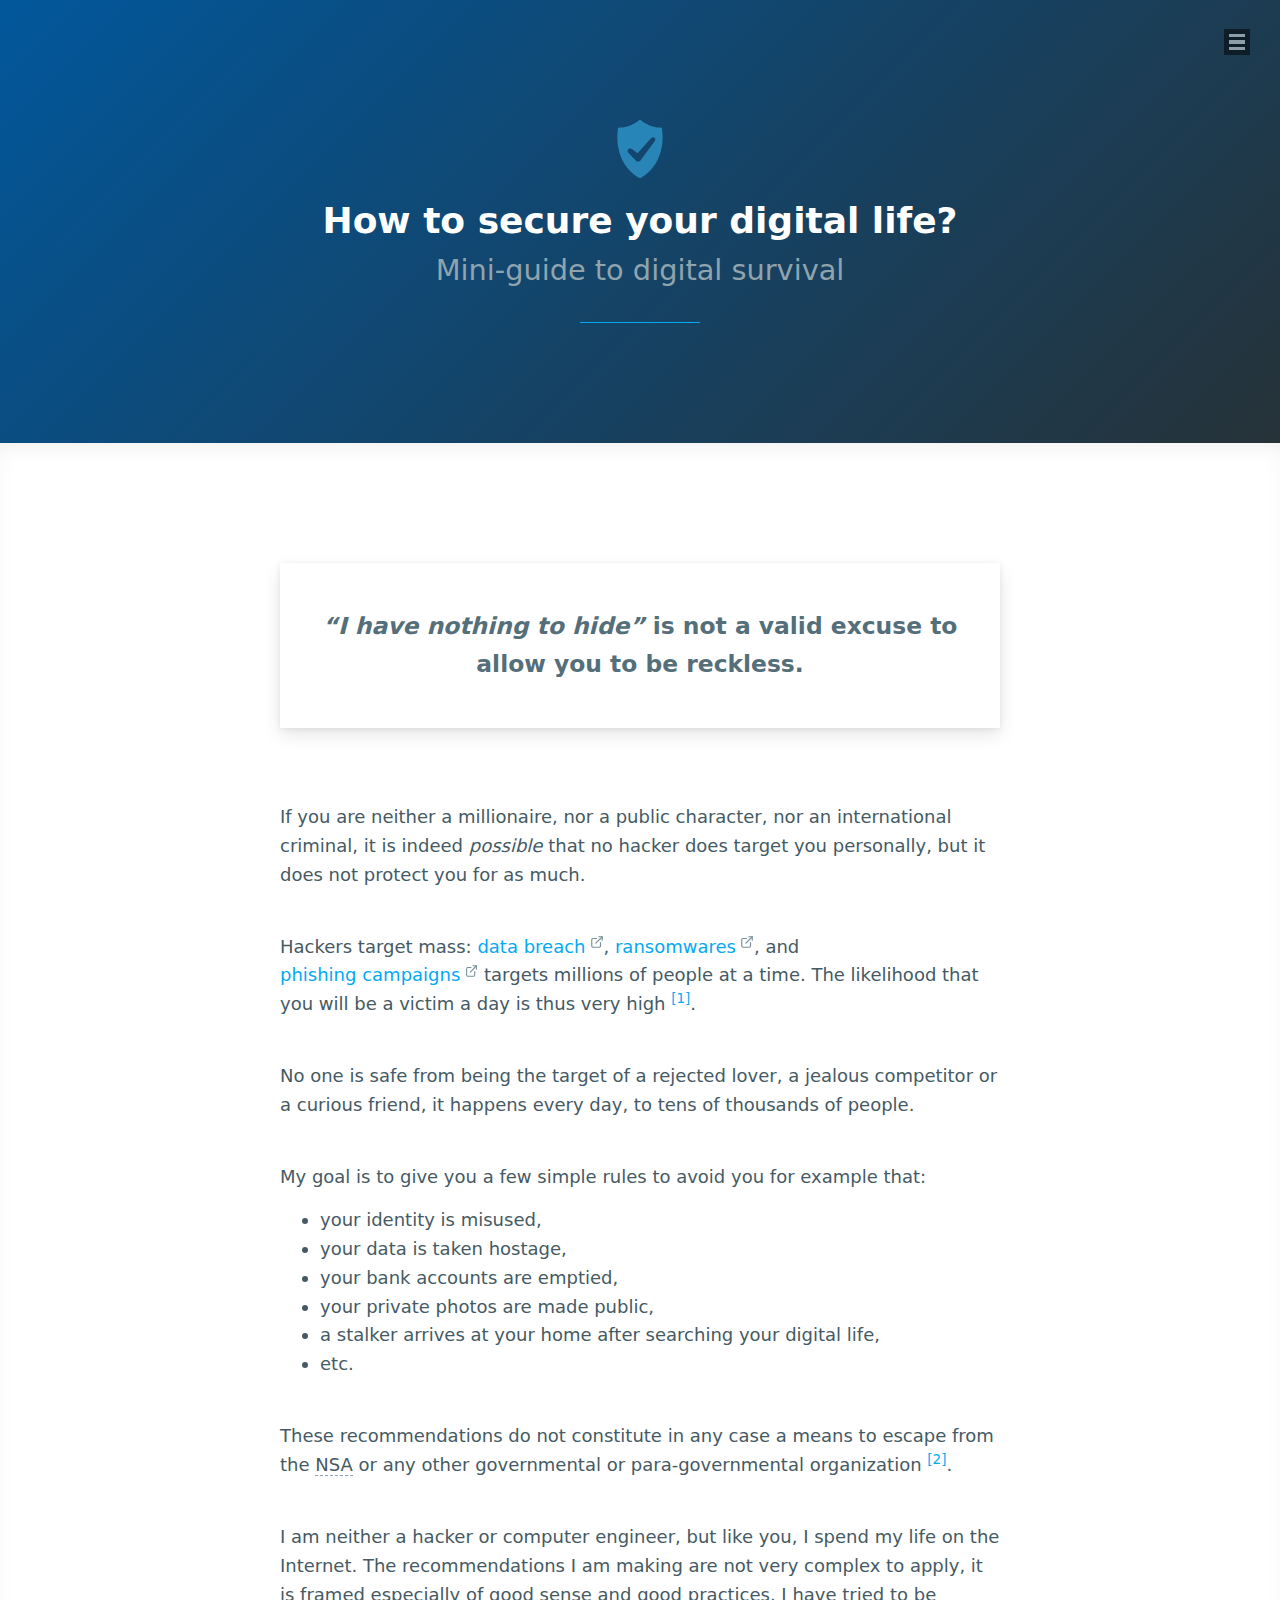
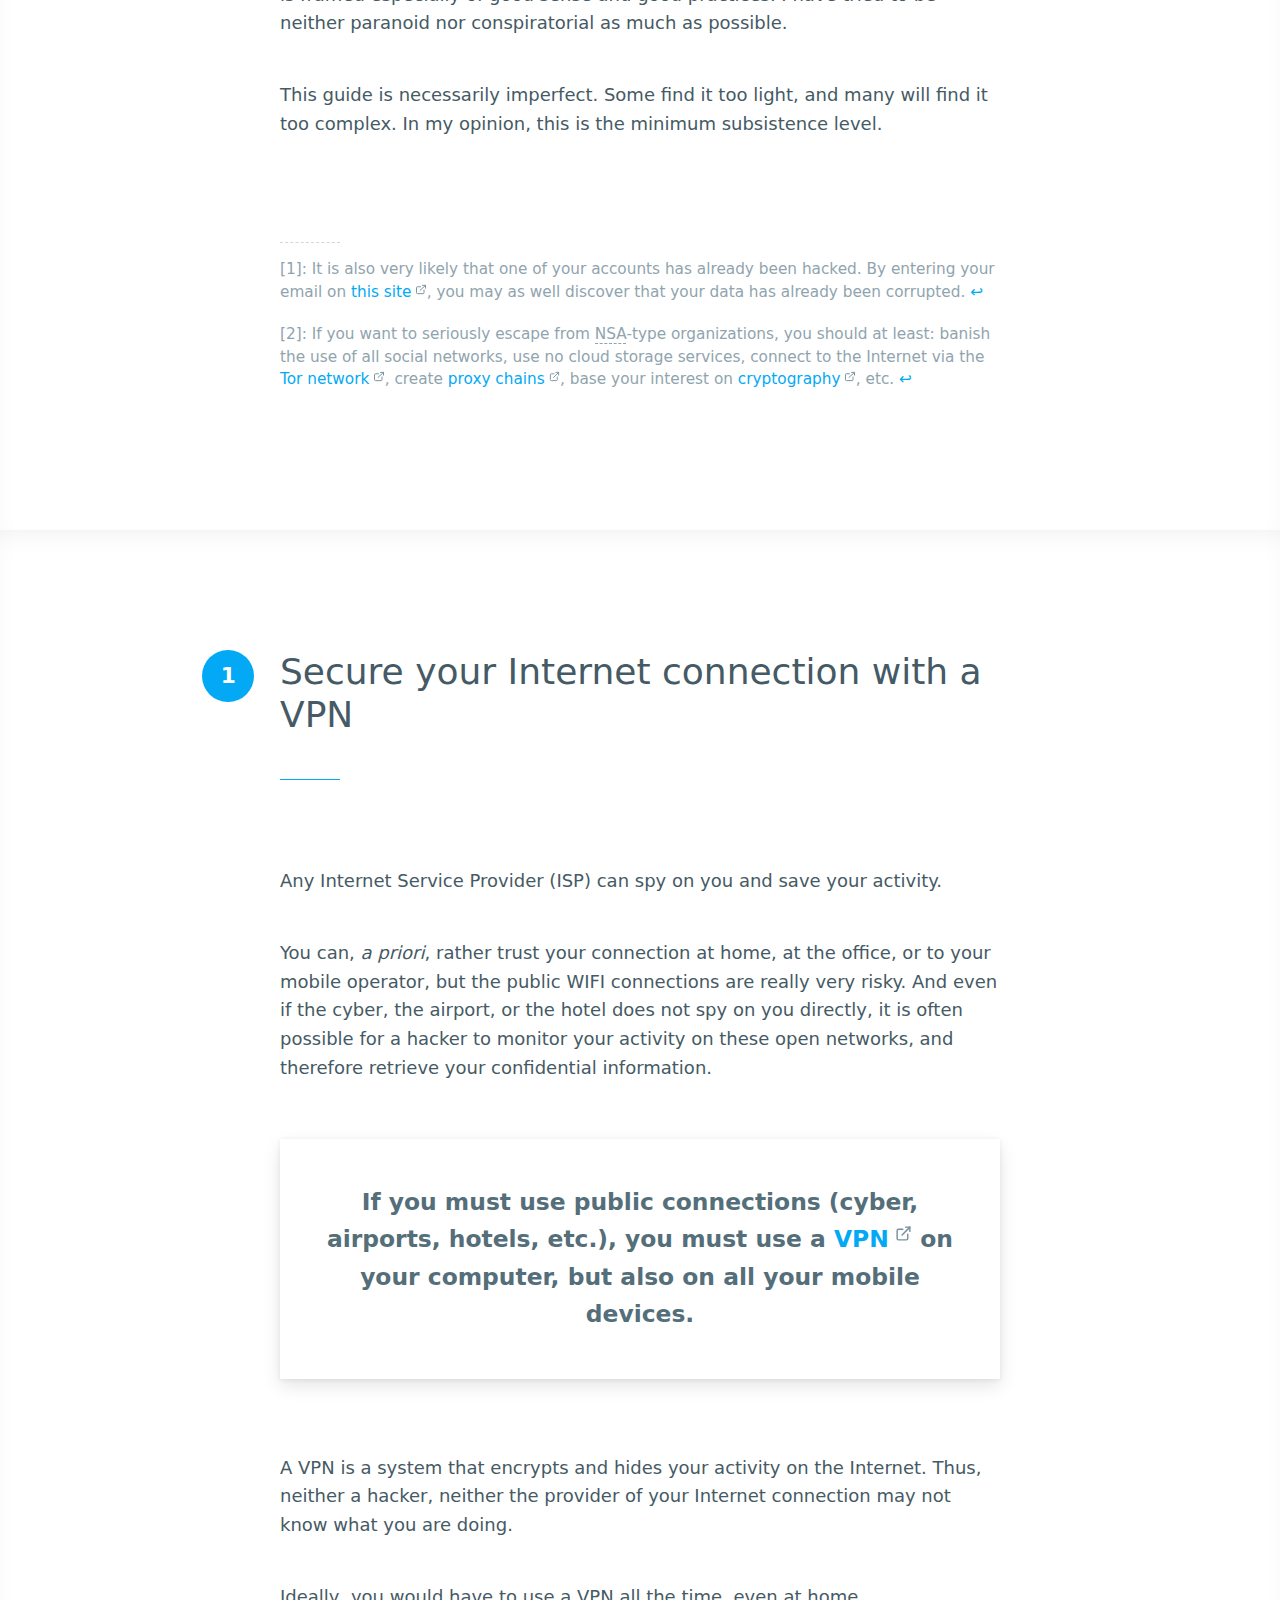
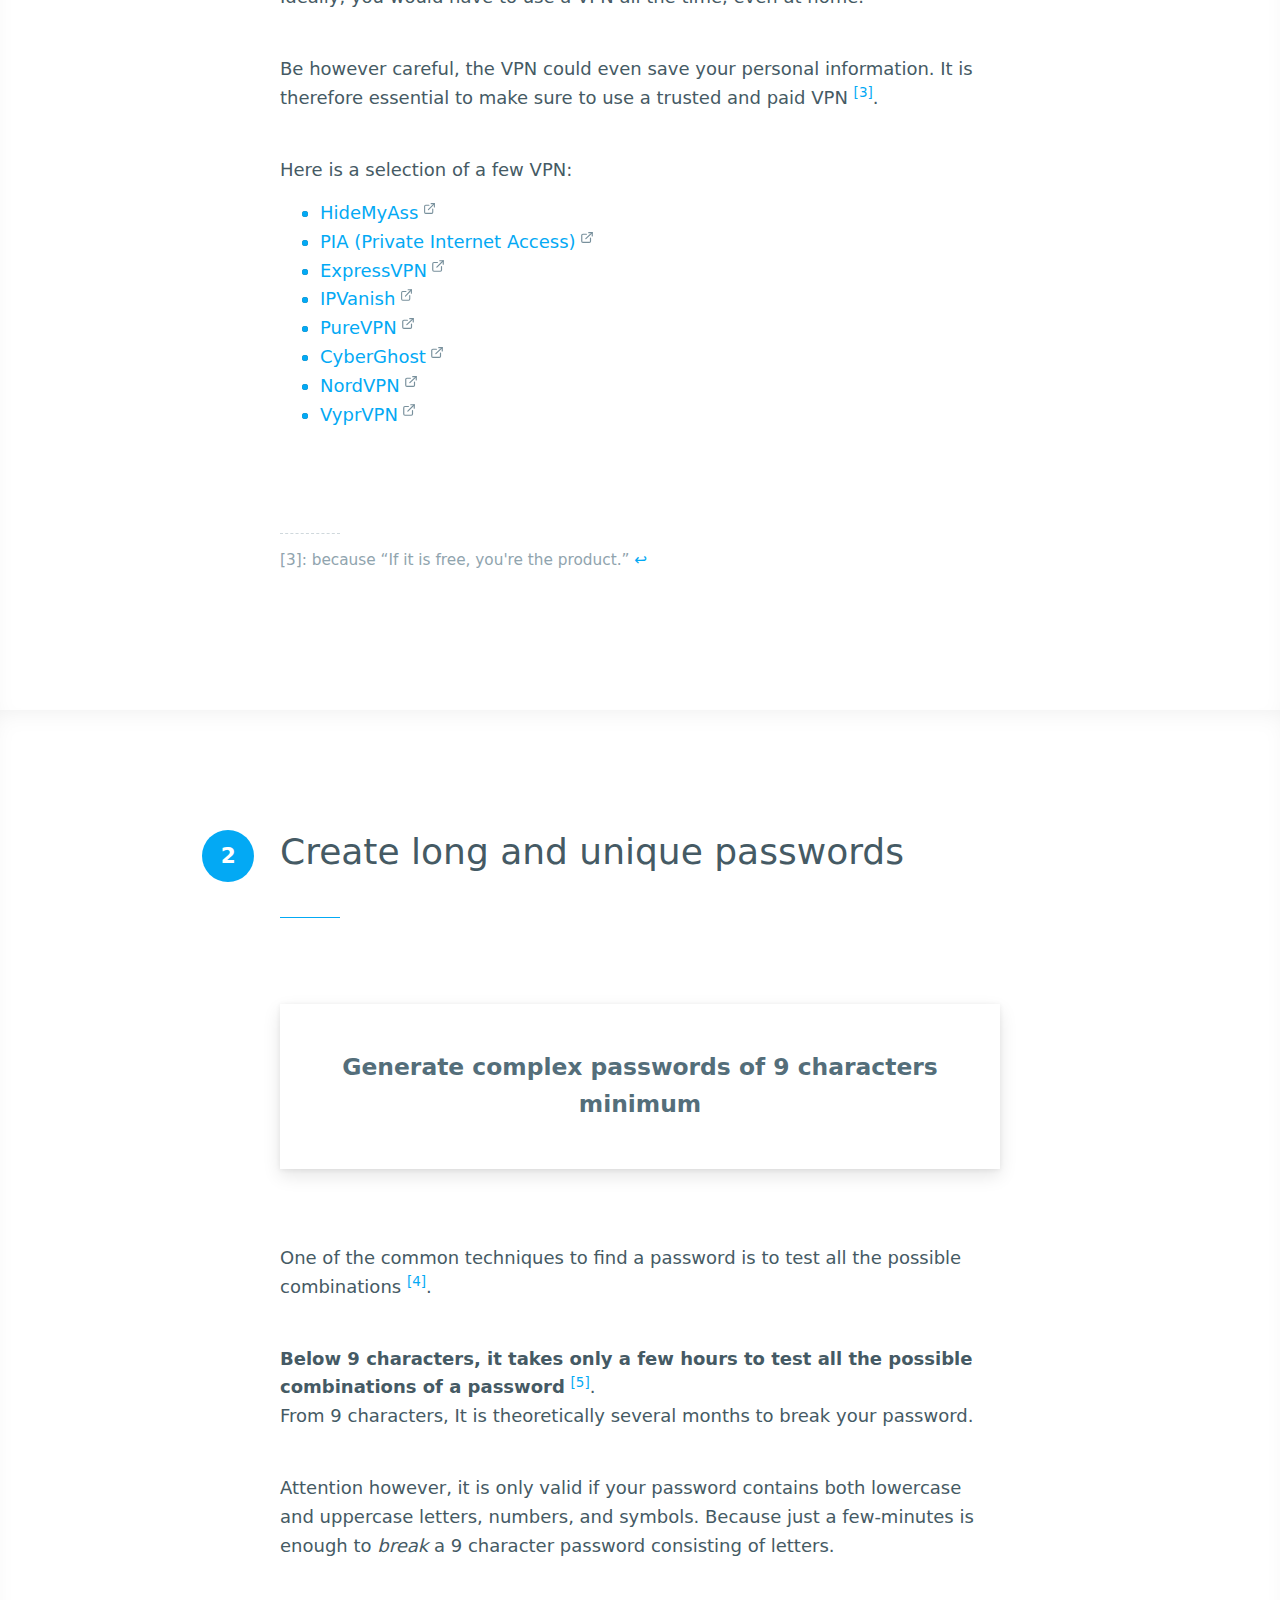
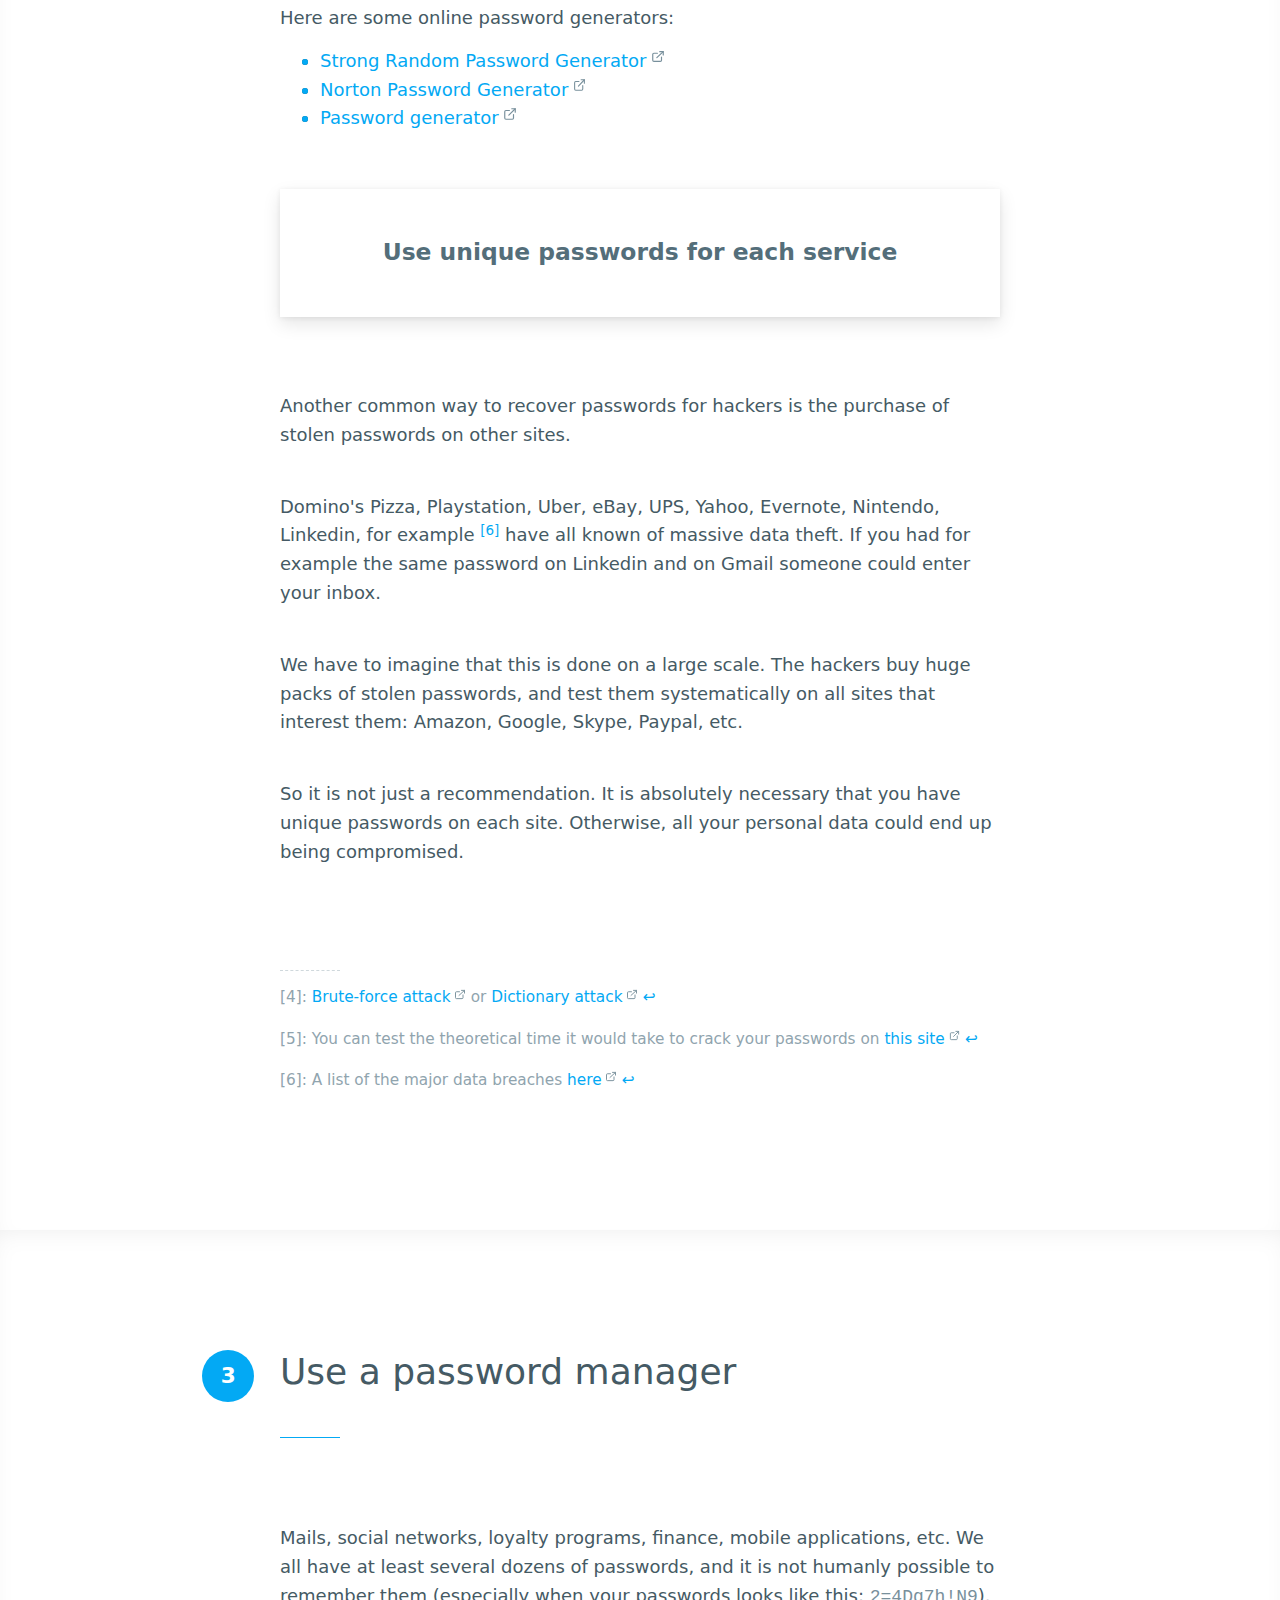
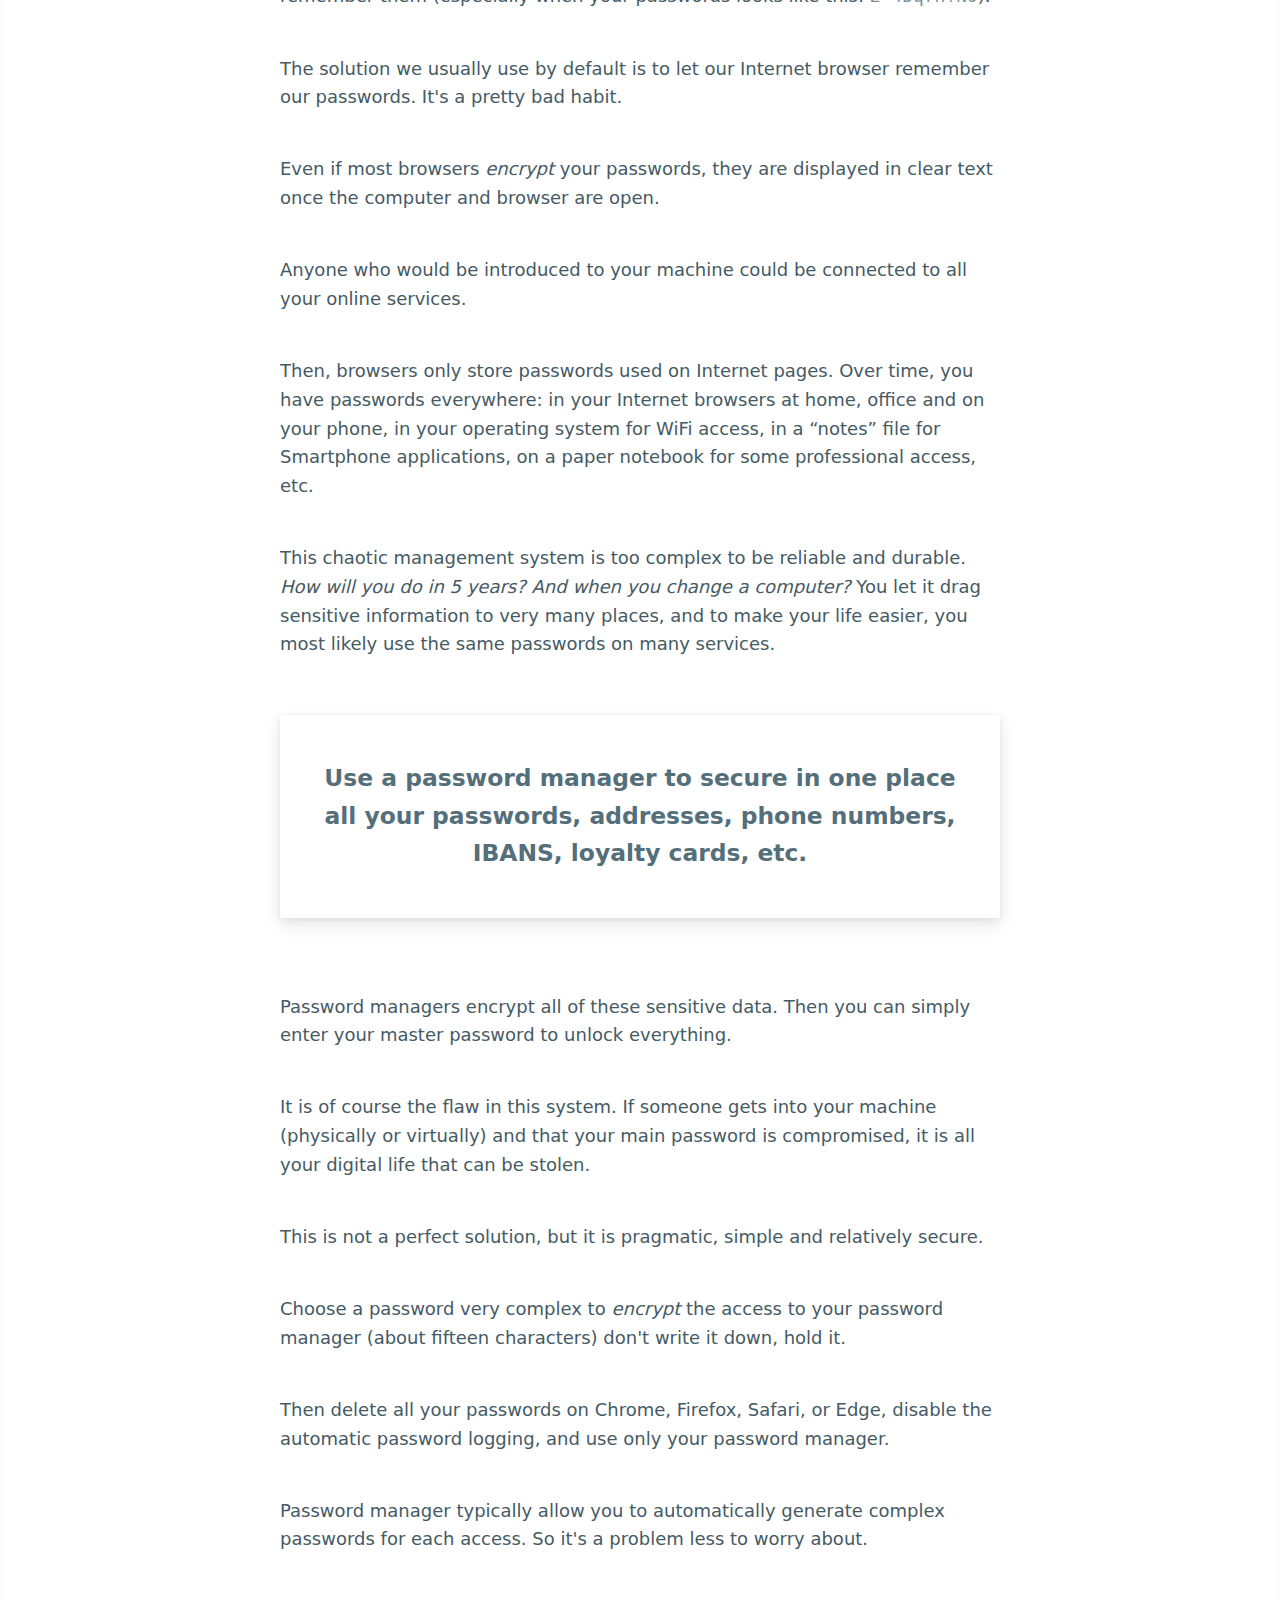
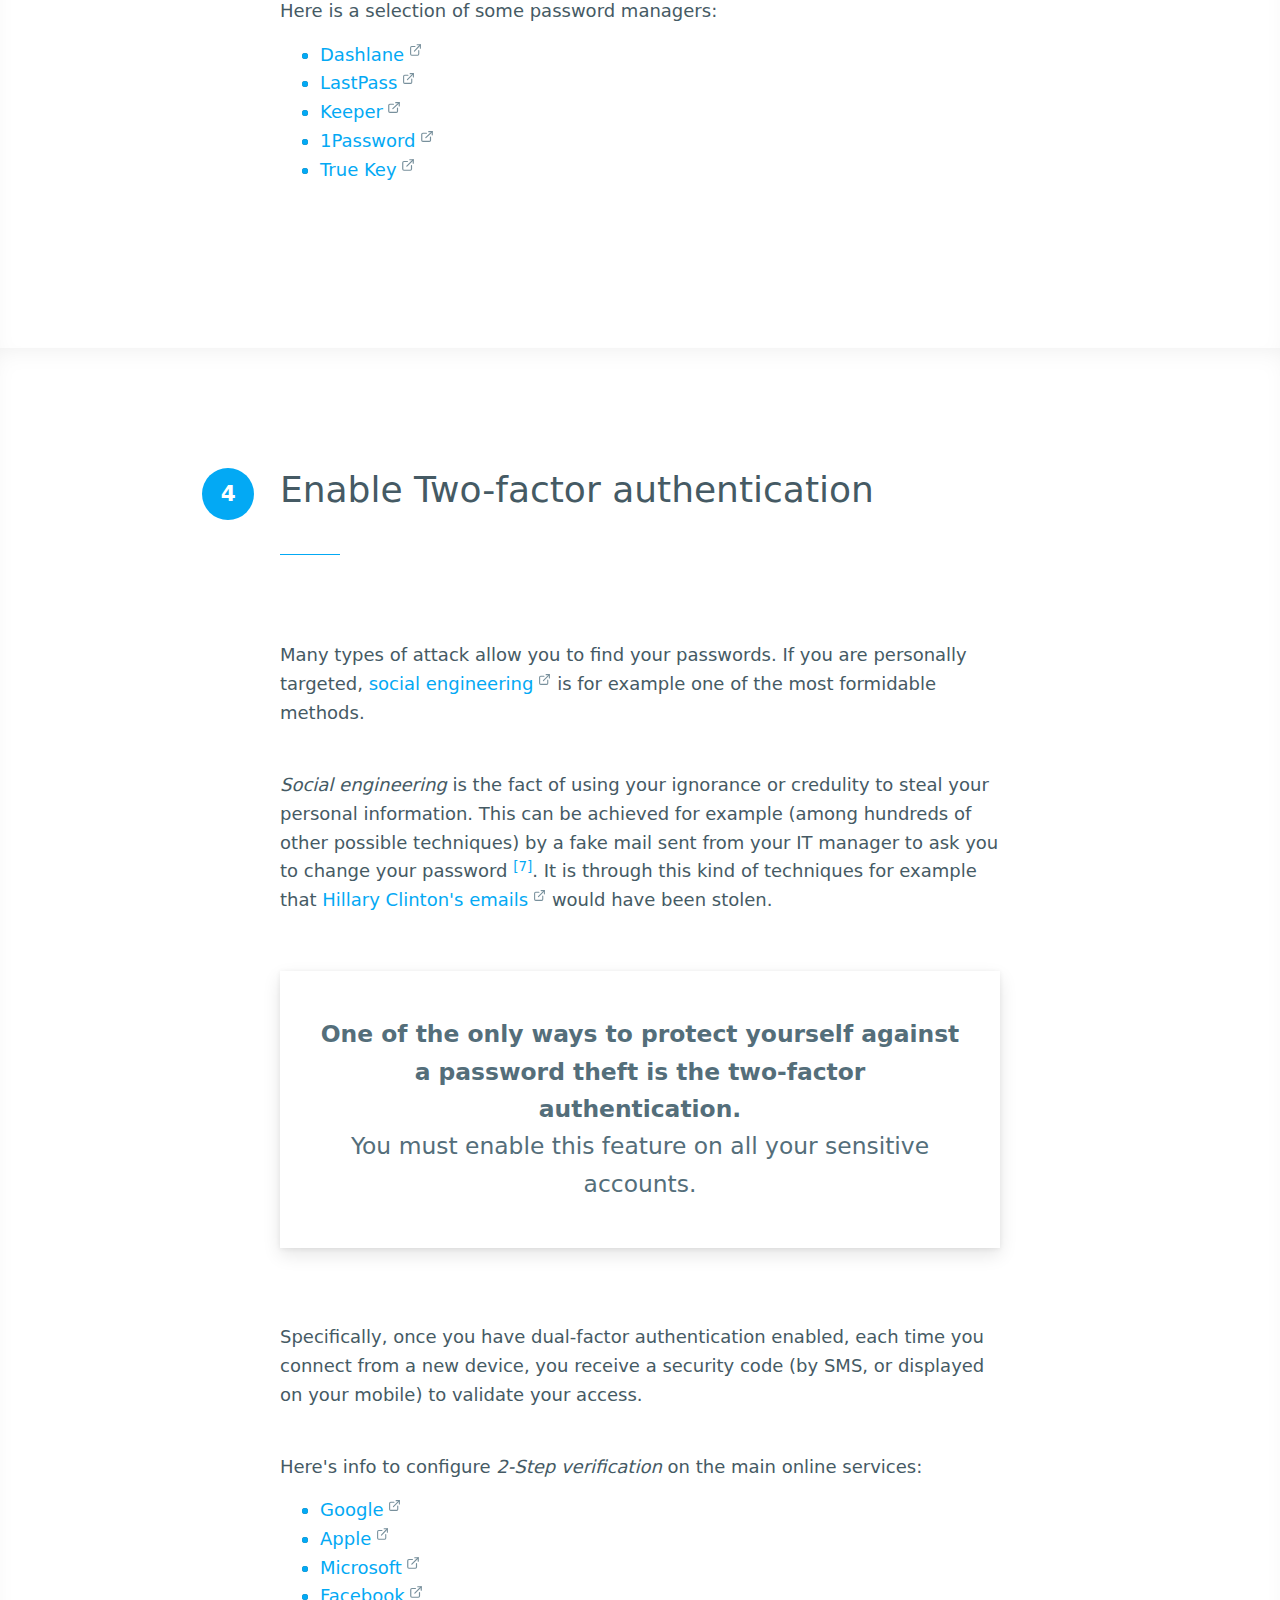
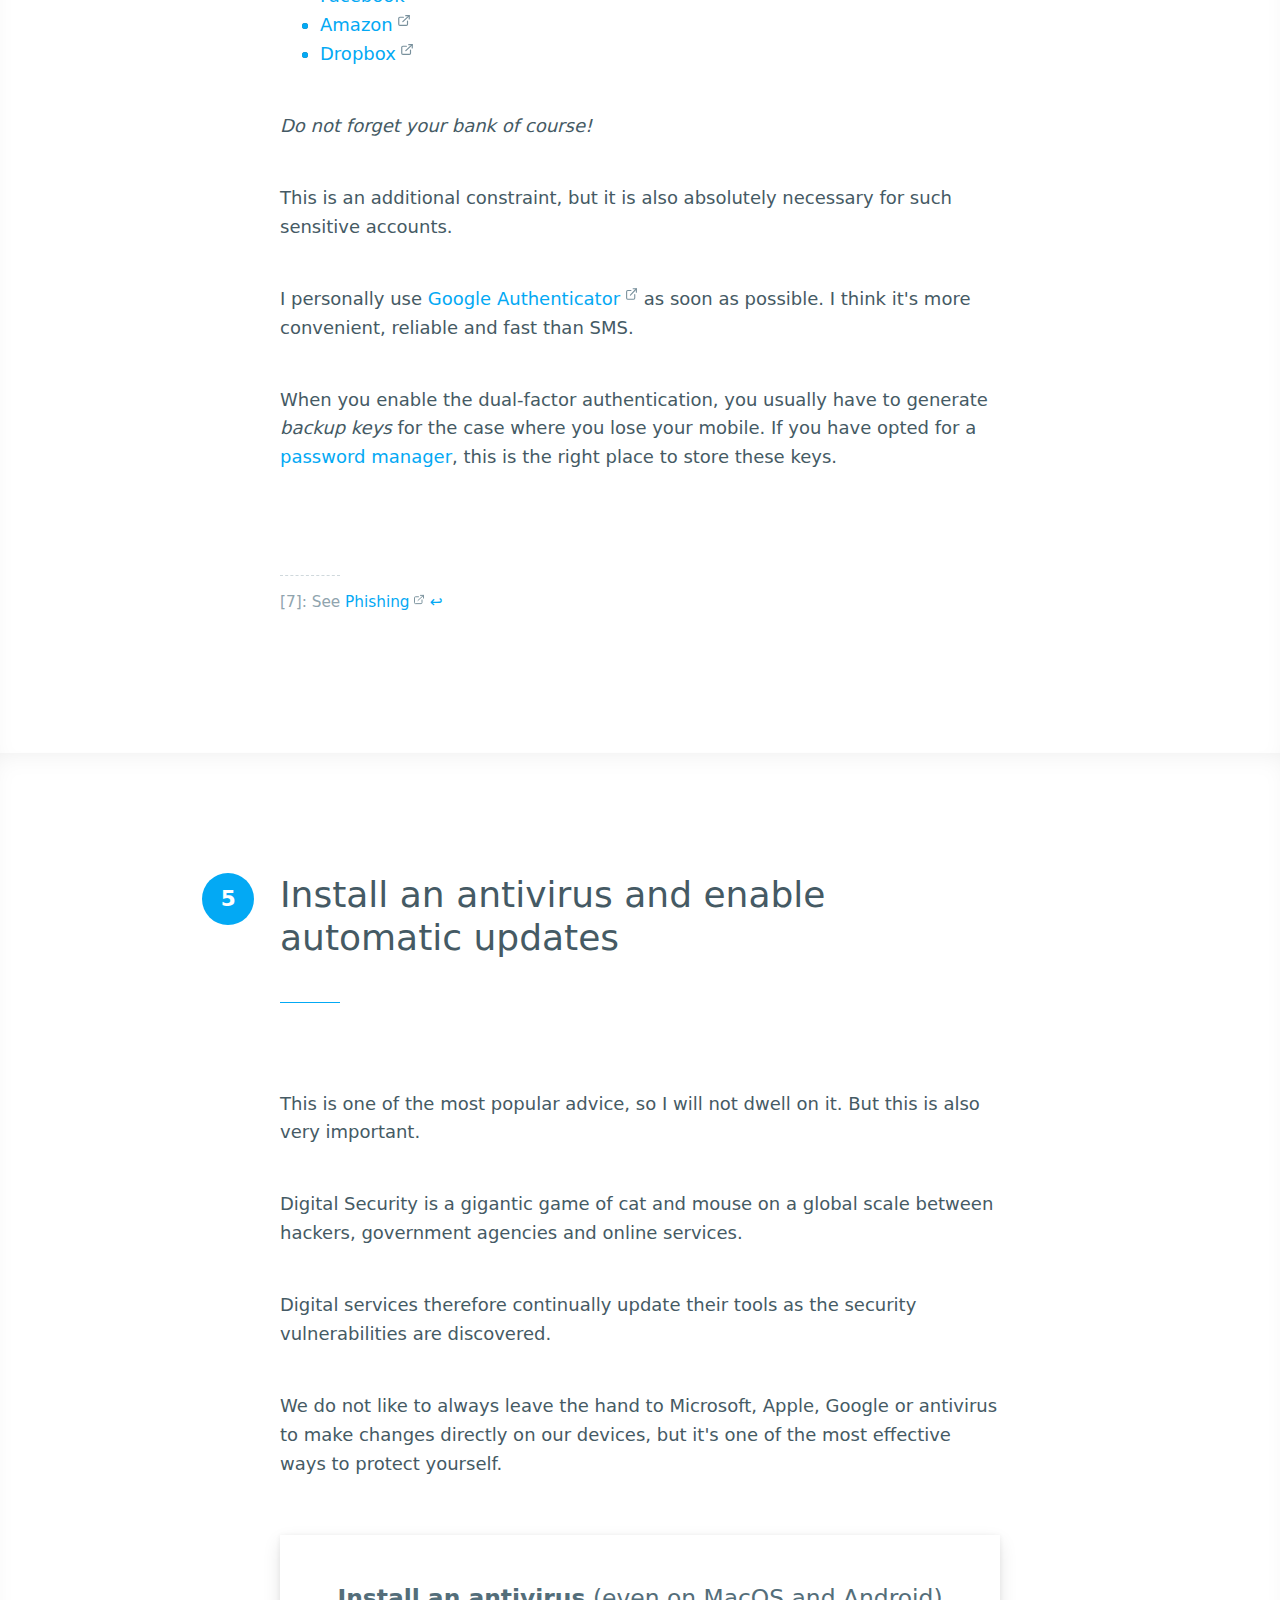
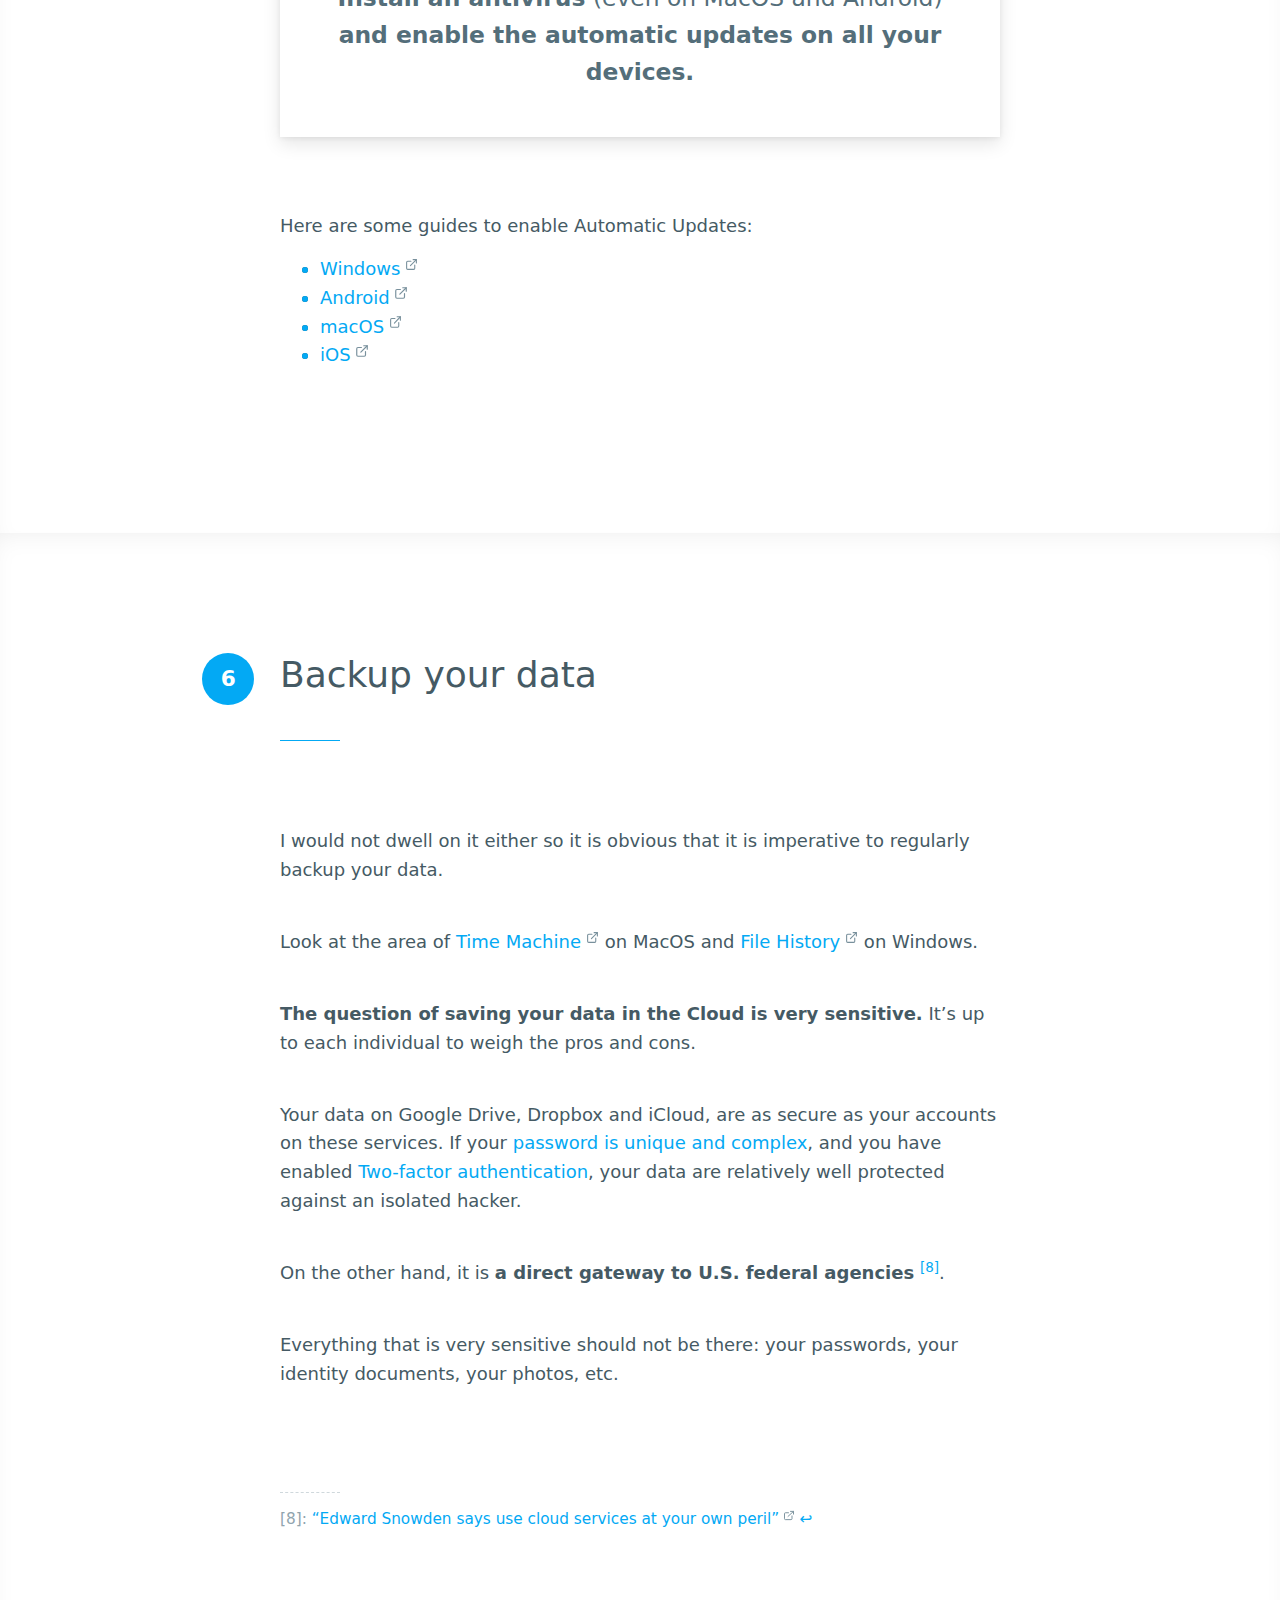
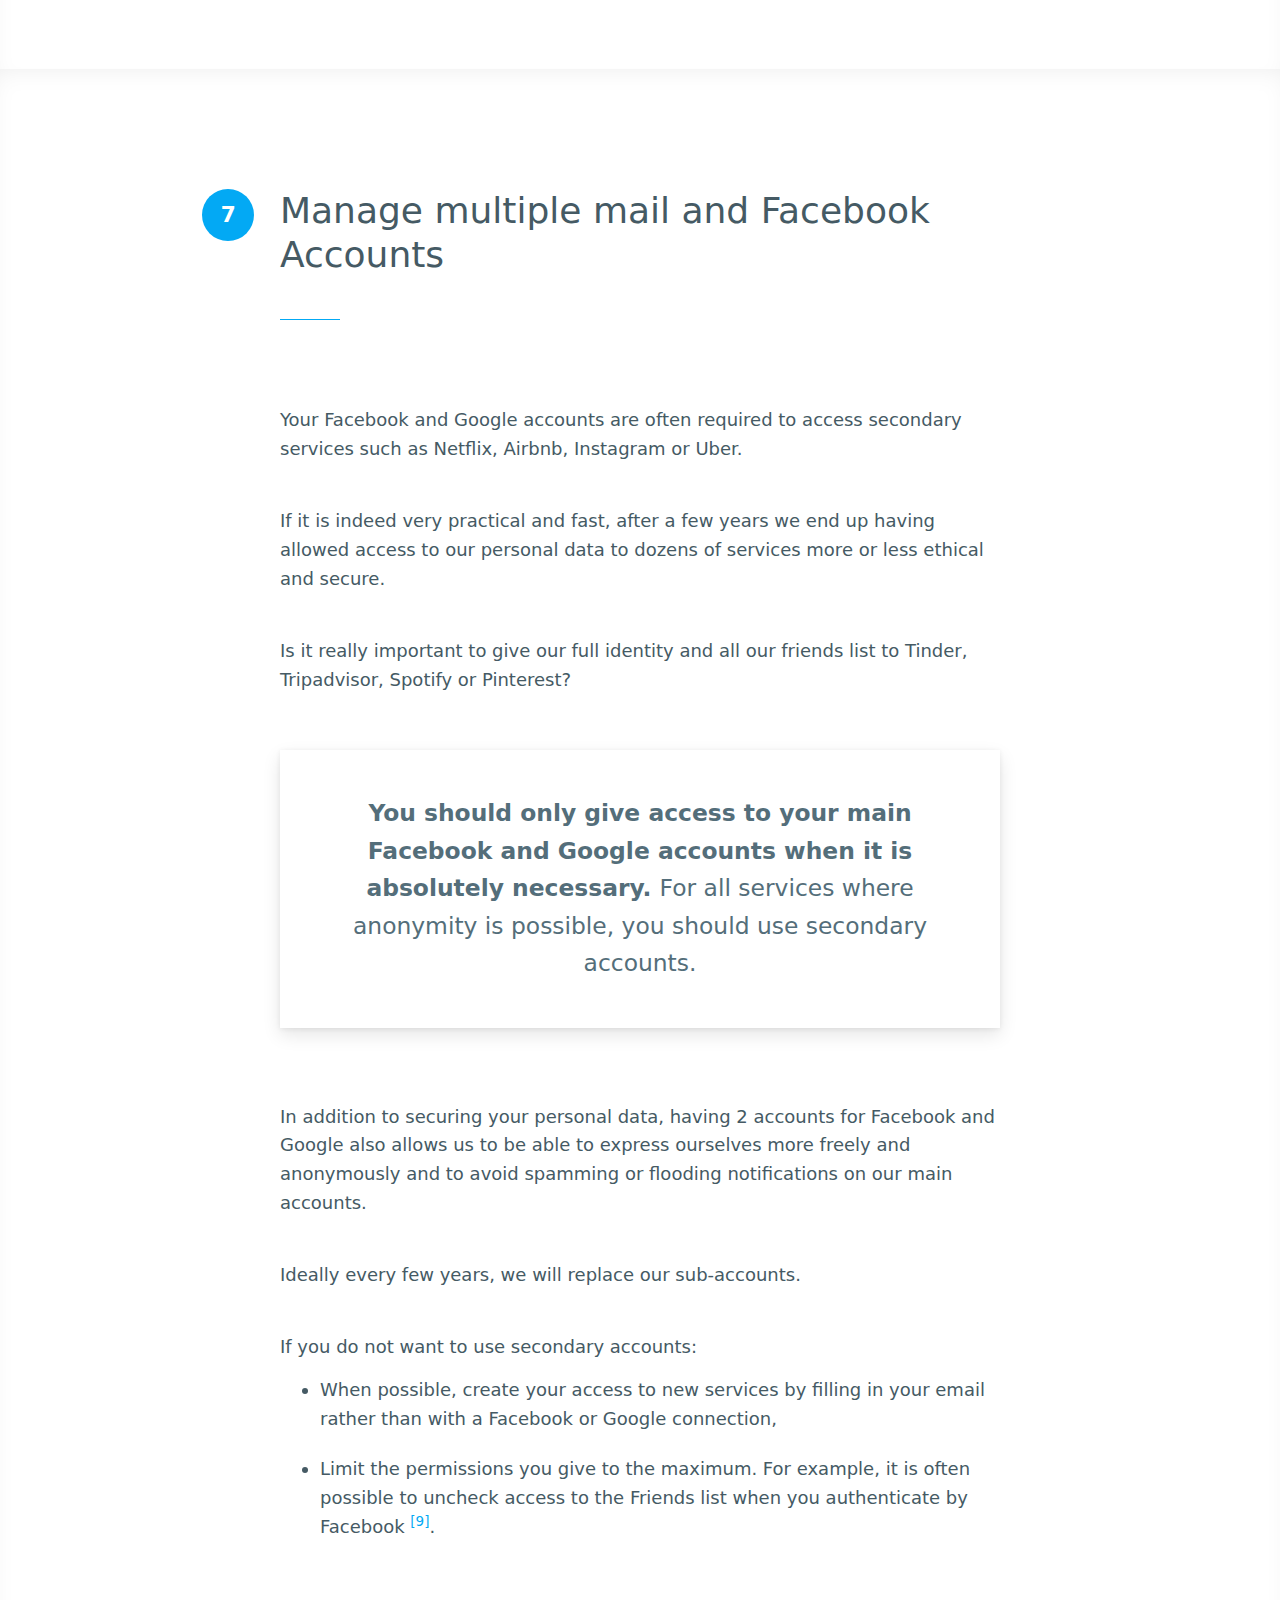
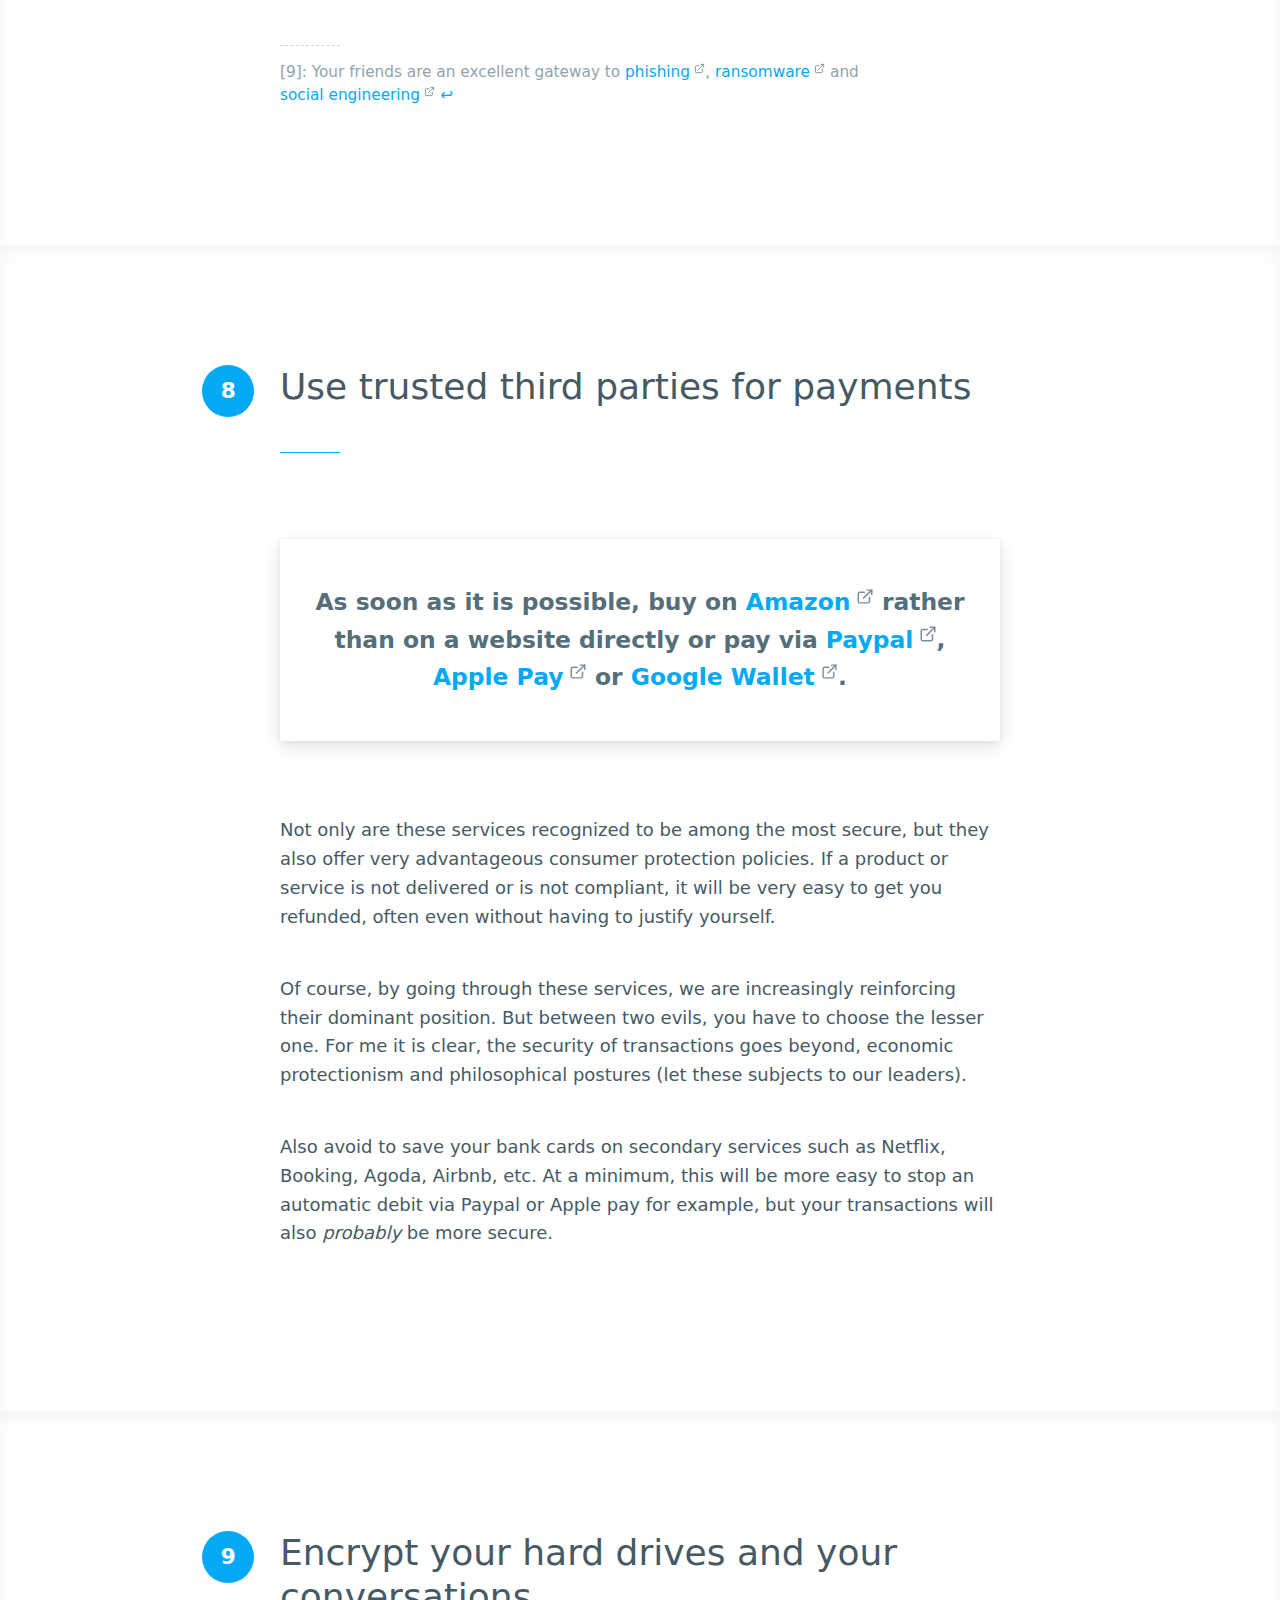
<file: index.html>
<!DOCTYPE html>
<html lang="en">
  <head>

    <!-- Settings -->
    <meta charset="utf-8">
    <meta name="viewport" content="width=device-width, initial-scale=1, shrink-to-fit=no">

    <!-- SEO -->
    <title>Digital Guide: How to secure your digital life?</title>
    <meta name="description" content="Mini-guide to digital survival. VPN, Passwords, Password Manager, Two-factor authentication, Antivirus and updates, Backup, Multiple accounts, Trusted third parties, Encryption, Sensitive data">
    <meta name="robots" content="index, follow">
    <meta name="author" content="https://github.com/imnotadeveloper" />
    <meta name="copyright" content="https://github.com/imnotadeveloper/digital-guide/blob/master/LICENSE.md" />
    <link rel="alternate" hreflang="fr" href="/fr/">
    <link rel="alternate" hreflang="tr" href="/tr/">

    <!-- Favicon -->
    <link rel="apple-touch-icon" sizes="180x180" href="/img/fav/apple-touch-icon.png">
    <link rel="icon" type="image/png" sizes="32x32" href="/img/fav/favicon-32x32.png">
    <link rel="icon" type="image/png" sizes="16x16" href="/img/fav/favicon-16x16.png">
    <link rel="manifest" href="/img/fav/manifest.json">
    <link rel="mask-icon" href="/img/fav/safari-pinned-tab.svg" color="#40c4ff">
    <link rel="shortcut icon" href="favicon.ico">
    <meta name="msapplication-config" content="/img/fav/browserconfig.xml">
    <meta name="theme-color" content="#ffffff">

    <!-- Styles -->
    <link href="css/main.min.css" rel="stylesheet">

    <!-- Google Analytics -->
    <script>
    (function(i,s,o,g,r,a,m){i['GoogleAnalyticsObject']=r;i[r]=i[r]||function(){
    (i[r].q=i[r].q||[]).push(arguments)},i[r].l=1*new Date();a=s.createElement(o),
    m=s.getElementsByTagName(o)[0];a.async=1;a.src=g;m.parentNode.insertBefore(a,m)
    })(window,document,'script','https://www.google-analytics.com/analytics.js','ga');
    ga('create', 'UA-38766871-5', 'auto');
    ga('send', 'pageview');
    </script>

  </head>

  <body>

    <!-- Header -->
    <header>
      <div class="container">
        <h1>How to secure your digital life?</h1>
        <h2>Mini-guide to digital survival</h2>
      </div>
    </header>
    <!-- /. Header -->

    <!-- Navigation -->
    <nav>
      <h3 class="burger"><span>Summary</span></h3>
      <ul>
        <li><a href="#introduction">Why?</a></li>
        <li><a href="#vpn"><span class="num">1</span> VPN</a></li>
        <li><a href="#passwords"><span class="num">2</span> Passwords</a></li>
        <li><a href="#password-manager"><span class="num">3</span> Password Manager</a></li>
        <li><a href="#two-factor"><span class="num">4</span> Two-factor authentication</a></li>
        <li><a href="#antivirus-and-updates"><span class="num">5</span> Antivirus and updates</a></li>
        <li><a href="#backup"><span class="num">6</span> Backup</a></li>
        <li><a href="#multiple-accounts"><span class="num">7</span> Multiple accounts</a></li>
        <li><a href="#trusted-third-parties"><span class="num">8</span> Trusted third parties</a></li>
        <li><a href="#encryption"><span class="num">9</span> Encryption</a></li>
        <li><a href="#sensitive-data"><span class="num">10</span> Sensitive data</a></li>
        <li><a href="#public-data"><span class="num">+</span> Public data</a></li>
      </ul>
    </nav>
    <!-- /. Navigation -->

    <!-- Section: #introduction -->
    <section id="introduction">
      <div class="container">
        <blockquote>
          <p><strong><em>“I have nothing to hide”</em> is not a valid excuse to allow you to be reckless.</strong></p>
        </blockquote>
        <p>If you are neither a millionaire, nor a public character, nor an international criminal, it is indeed <em>possible</em> that no hacker does target you personally, but it does not protect you for as much.</p>
        <p>Hackers target mass: <a href="https://www.google.com/search?tbm=nws&amp;hl=en&amp;q=massive+data+breach">data breach</a>, <a href="https://www.google.com/search?tbm=nws&amp;hl=en&amp;q=ransomware">ransomwares</a>, and <a href="https://www.google.com/search?tbm=nws&amp;hl=en&amp;q=phishing">phishing campaigns</a> targets millions of people at a time. The likelihood that you will be a victim a day is thus very high&nbsp;<sup class="ref"><a href="#note1" id="ref1">[1]</a></sup>.</p>
        <p>No one is safe from being the target of a rejected lover, a jealous competitor or a curious friend, it happens every day, to tens of thousands of people.</p>
        <p>My goal is to give you a few simple rules to avoid you for example that:</p>
        <ul>
          <li>your identity is misused,</li>
          <li>your data is taken hostage,</li>
          <li>your bank accounts are emptied,</li>
          <li>your private photos are made public,</li>
          <li>a stalker arrives at your home after searching your digital life,</li>
          <li>etc.</li>
        </ul>
        <p>These recommendations do not constitute in any case a means to escape from the <abbr title="National Security Agency (USA)">NSA</abbr> or any other governmental or para-governmental organization&nbsp;<sup class="ref"><a href="#note2" id="ref2">[2]</a></sup>.</p>
        <p>I am neither a hacker or computer engineer, but like you, I spend my life on the Internet. The recommendations I am making are not very complex to apply, it is framed especially of good sense and good practices. I have tried to be neither paranoid nor conspiratorial as much as possible.</p>
        <p>This guide is necessarily imperfect. Some find it too light, and many will find it too complex. In my opinion, this is the minimum subsistence level.</p>
        <!-- Notes -->
        <div class="notes">
          <p id="note1">[1]:&nbsp;It is also very likely that one of your accounts has already been hacked. By entering your email on <a href="https://haveibeenpwned.com">this site</a>, you may as well discover that your data has already been corrupted.&nbsp;<a href="#ref1" class="back">&#8617;</a></p>
          <p id="note2">[2]:&nbsp;If you want to seriously escape from <abbr title="National Security Agency (USA)">NSA</abbr>-type organizations, you should at least: banish the use of all social networks, use no cloud storage services, connect to the Internet via the <a href="https://en.wikipedia.org/wiki/Tor_(anonymity_network)">Tor network</a>, create <a href="https://www.google.com/search?q=proxy+chains">proxy chains</a>, base your interest on <a href="https://en.wikipedia.org/wiki/Cryptography">cryptography</a>, etc.&nbsp;<a href="#ref2" class="back">&#8617;</a></p>
        </div>
        <!-- /. Notes -->
      </div>
    </section>
    <!-- /. Section: #introduction -->

    <!-- Section: #vpn -->
    <section id="vpn">
      <div class="container">
        <h2><span class="num">1</span> Secure your Internet connection with a VPN</h2>
        <p>Any Internet Service Provider (ISP) can spy on you and save your activity.</p>
        <p>You can, <em>a priori</em>, rather trust your connection at home, at the office, or to your mobile operator, but the public WIFI connections are really very risky. And even if the cyber, the airport, or the hotel does not spy on you directly, it is often possible for a hacker to monitor your activity on these open networks, and therefore retrieve your confidential information.</p>
        <blockquote>
          <p><strong>If you must use public connections (cyber, airports, hotels, etc.), you must use a <a href="https://en.wikipedia.org/wiki/Virtual_private_network">VPN</a> on your computer, but also on all your mobile devices.</strong></p>
        </blockquote>
        <p>A VPN is a system that encrypts and hides your activity on the Internet. Thus, neither a hacker, neither the provider of your Internet connection may not know what you are doing.</p>
        <p>Ideally, you would have to use a VPN all the time, even at home.</p>
        <p>Be however careful, the VPN could even save your personal information. It is therefore essential to make sure to use a trusted and paid VPN&nbsp;<sup class="ref"><a href="#note3" id="ref3">[3]</a></sup>.
        </p>
        <p>Here is a selection of a few VPN:</p>
        <ul>
          <li><a href="https://www.hidemyass.com">HideMyAss</a></li>
          <li><a href="https://www.privateinternetaccess.com">PIA (Private Internet Access)</a></li>
          <li><a href="https://www.expressvpn.com">ExpressVPN</a></li>
          <li><a href="https://www.ipvanish.com">IPVanish</a></li>
          <li><a href="https://www.purevpn.com">PureVPN</a></li>
          <li><a href="http://www.cyberghostvpn.com">CyberGhost</a></li>
          <li><a href="https://nordvpn.com">NordVPN</a></li>
          <li><a href="https://www.goldenfrog.com/vyprvpn">VyprVPN</a></li>
        </ul>
        <!-- Notes -->
        <div class="notes">
          <p id="note3">[3]:&nbsp;because “If it is free, you're the product.”&nbsp;<a href="#ref3" class="back">&#8617;</a></p>
        </div>
        <!-- /. Notes -->
      </div>
    </section>
    <!-- /. Section: #vpn -->

    <!-- Section: #passwords -->
    <section id="passwords">
      <div class="container">
        <h2><span class="num">2</span> Create long and unique passwords</h2>
        <blockquote>
          <p><strong>Generate complex passwords of 9 characters minimum</strong></p>
        </blockquote>
        <p>One of the common techniques to find a password is to test all the possible combinations&nbsp;<sup class="ref"><a href="#note4" id="ref4">[4]</a></sup>. </p>
        <p><strong>Below 9 characters, it takes only a few hours to test all the possible combinations of a password</strong>&nbsp;<sup class="ref"><a href="#note5" id="ref5">[5]</a></sup>.<br/>
          From 9 characters, It is theoretically several months to break your password.
        </p>
        <p>Attention however, it is only valid if your password contains both lowercase and uppercase letters, numbers, and symbols. Because just a few-minutes is enough to <em>break</em> a 9 character password consisting of letters.</p>
        <p>Here are some online password generators: </p>
        <ul>
          <li><a href="https://passwordsgenerator.net">Strong Random Password Generator</a></li>
          <li><a href="https://identitysafe.norton.com/password-generator/">Norton Password Generator</a></li>
          <li><a href="https://www.random.org/passwords/">Password generator</a></li>
        </ul>
        <blockquote>
          <p><strong>Use unique passwords for each service</strong></p>
        </blockquote>
        <p>Another common way to recover passwords for hackers is the purchase of stolen passwords on other sites.</p>
        <p>Domino's Pizza, Playstation, Uber, eBay, UPS, Yahoo, Evernote, Nintendo, Linkedin, for example&nbsp;<sup class="ref"><a href="#note6" id="ref6">[6]</a></sup> have all known of massive data theft. If you had for example the same password on Linkedin and on Gmail someone could enter your inbox.</p>
        <p>We have to imagine that this is done on a large scale. The hackers buy huge packs of stolen passwords, and test them systematically on all sites that interest them: Amazon, Google, Skype, Paypal, etc.</p>
        <p>So it is not just a recommendation. It is absolutely necessary that you have unique passwords on each site. Otherwise, all your personal data could end up being compromised.</p>
        <!-- Notes -->
        <div class="notes">
          <p id="note4">[4]:&nbsp;<a href="https://en.wikipedia.org/wiki/Brute-force_attack">Brute-force attack</a> or <a href="https://en.wikipedia.org/wiki/Dictionary_attack">Dictionary attack</a>&nbsp;<a href="#ref5" class="back">&#8617;</a></p>
          <p id="note5">[5]:&nbsp;You can test the theoretical time it would take to crack your passwords on <a href="https://howsecureismypassword.net">this site</a>&nbsp;<a href="#ref6" class="back">&#8617;</a></p>
          <p id="note6">[6]:&nbsp;A list of the major data breaches <a href="https://en.wikipedia.org/wiki/List_of_data_breaches">here</a>&nbsp;<a href="#ref6" class="back">&#8617;</a></p>
        </div>
        <!-- /. Notes -->
      </div>
    </section>
    <!-- /. Section: #passwords -->

    <!-- Section: #password-manager -->
    <section id="password-manager">
      <div class="container">
        <h2><span class="num">3</span> Use a password manager</h2>
        <p>Mails, social networks, loyalty programs, finance, mobile applications, etc. We all have at least several dozens of passwords, and it is not humanly possible to remember them (especially when your passwords looks like this:&nbsp;<span class="code">2=4Dq7h!N9</span>).</p>
        <p>The solution we usually use by default is to let our Internet browser remember our passwords. It's a pretty bad habit.</p>
        <p>Even if most browsers <em>encrypt</em> your passwords, they are displayed in clear text once the computer and browser are open.</p>
        <p>Anyone who would be introduced to your machine could be connected to all your online services.</p>
        <p>Then, browsers only store passwords used on Internet pages. Over time, you have passwords everywhere: in your Internet browsers at home, office and on your phone, in your operating system for WiFi access, in a “notes” file for Smartphone applications, on a paper notebook for some professional access, etc.</p>
        <p>This chaotic management system is too complex to be reliable and durable. <em>How will you do in 5 years? And when you change a computer?</em> You let it drag sensitive information to very many places, and to make your life easier, you most likely use the same passwords on many services.</p>
        <blockquote>
          <p><strong>Use a password manager to secure in one place all your passwords, addresses, phone numbers, IBANS, loyalty cards, etc.</strong></p>
        </blockquote>
        <p>Password managers encrypt all of these sensitive data. Then you can simply enter your master password to unlock everything.</p>
        <p>It is of course the flaw in this system. If someone gets into your machine (physically or virtually) and that your main password is compromised, it is all your digital life that can be stolen.</p>
        <p>This is not a perfect solution, but it is pragmatic, simple and relatively secure.</p>
        <p>Choose a password very complex to <em>encrypt</em> the access to your password manager (about fifteen characters) don't write it down, hold it.</p>
        <p>Then delete all your passwords on Chrome, Firefox, Safari, or Edge, disable the automatic password logging, and use only your password manager.</p>
        <p>Password manager typically allow you to automatically generate complex passwords for each access. So it's a problem less to worry about.</p>
        <p>Here is a selection of some password managers:</p>
        <ul>
          <li><a href="https://www.dashlane.com">Dashlane</a></li>
          <li><a href="https://www.lastpass.com">LastPass</a></li>
          <li><a href="https://keepersecurity.com">Keeper </a></li>
          <li><a href="https://1password.com">1Password</a></li>
          <li><a href="https://www.truekey.com">True Key</a></li>
        </ul>
      </div>
    </section>
    <!-- /. Section: #password-manager -->

    <!-- Section: #two-factor -->
    <section id="two-factor">
      <div class="container">
        <h2><span class="num">4</span> Enable Two-factor authentication</h2>
        <p>Many types of attack allow you to find your passwords. If you are personally targeted, <a href="https://en.wikipedia.org/wiki/Social_engineering_(security)">social engineering</a> is for example one of the most formidable methods.</p>
        <p><em>Social engineering</em> is the fact of using your ignorance or credulity to steal your personal information. This can be achieved for example (among hundreds of other possible techniques) by a fake mail sent from your IT manager to ask you to change your password&nbsp;<sup class="ref"><a href="#note7" id="ref7">[7]</a></sup>. It is through this kind of techniques for example that <a href="https://www.google.com/search?tbm=nws&amp;hl=en&amp;q=hillary+clinton+john+podesta+phishing">Hillary Clinton's emails</a> would have been stolen.</p>
        <blockquote>
          <p><strong>One of the only ways to protect yourself against a password theft is the two-factor authentication.</strong><br/>
            You must enable this feature on all your sensitive accounts.
          </p>
        </blockquote>
        <p>Specifically, once you have dual-factor authentication enabled, each time you connect from a new device, you receive a security code (by SMS, or displayed on your mobile) to validate your access.</p>
        <p>Here's info to configure <em>2-Step verification</em> on the main online services:</p>
        <ul>
          <li><a href="https://www.google.com/intl/en/landing/2step/">Google</a></li>
          <li><a href="https://support.apple.com/en-us/HT204915">Apple</a></li>
          <li><a href="https://support.microsoft.com/en-us/help/12408/microsoft-account-about-two-step-verification">Microsoft</a></li>
          <li><a href="https://www.facebook.com/help/148233965247823">Facebook</a></li>
          <li><a href="https://www.amazon.com/gp/help/customer/display.html?nodeId=202025410">Amazon</a></li>
          <li><a href="https://www.dropbox.com/en/help/security/enable-two-step-verification">Dropbox</a></li>
        </ul>
        <p><em>Do not forget your bank of course!</em></p>
        <p>This is an additional constraint, but it is also absolutely necessary for such sensitive accounts.</p>
        <p>I personally use <a href="https://support.google.com/accounts/answer/1066447?hl=en">Google Authenticator</a> as soon as possible. I think it's more convenient, reliable and fast than SMS.</p>
        <p>When you enable the dual-factor authentication, you usually have to generate <em>backup keys</em> for the case where you lose your mobile. If you have opted for a <a href="#password-manager">password manager</a>, this is the right place to store these keys.</p>
        <!-- Notes -->
        <div class="notes">
          <p id="note7">[7]:&nbsp;See <a href="https://en.wikipedia.org/wiki/Phishing">Phishing</a>&nbsp;<a href="#ref7" class="back">&#8617;</a></p>
        </div>
        <!-- /. Notes -->
      </div>
    </section>
    <!-- /. Section: #two-factor -->

    <!-- Section: #antivirus-and-updates -->
    <section id="antivirus-and-updates">
      <div class="container">
        <h2><span class="num">5</span> Install an antivirus and enable automatic updates</h2>
        <p>This is one of the most popular advice, so I will not dwell on it. But this is also very important.</p>
        <p>Digital Security is a gigantic game of cat and mouse on a global scale between hackers, government agencies and online services.</p>
        <p>Digital services therefore continually update their tools as the security vulnerabilities are discovered.</p>
        <p>We do not like to always leave the hand to Microsoft, Apple, Google or antivirus to make changes directly on our devices, but it's one of the most effective ways to protect yourself.</p>
        <blockquote>
          <p><strong>Install an antivirus</strong> (even on MacOS and Android) <strong>and enable the automatic updates on all your devices. </strong></p>
        </blockquote>
        <p>Here are some guides to enable Automatic Updates:</p>
        <ul>
          <li><a href="https://support.microsoft.com/en-us/help/15081/windows-turn-on-automatic-app-updates">Windows</a></li>
          <li><a href="https://support.google.com/googleplay/answer/113412?hl=en">Android</a></li>
          <li><a href="https://support.apple.com/en-us/HT201541">macOS</a></li>
          <li><a href="https://support.apple.com/en-us/HT202180">iOS</a></li>
        </ul>
      </div>
    </section>
    <!-- /. Section: #antivirus-and-updates -->

    <!-- Section: #backup -->
    <section id="backup">
      <div class="container">
        <h2><span class="num">6</span> Backup your data</h2>
        <p>I would not dwell on it either so it is obvious that it is imperative to regularly backup your data.</p>
        <p>Look at the area of <a href="https://support.apple.com/en-us/HT201250">Time Machine</a> on MacOS and <a href="https://support.microsoft.com/en-us/help/17128/windows-8-file-history">File History</a> on Windows.</p>
        <p><strong>The question of saving your data in the Cloud is very sensitive.</strong> It’s up to each individual to weigh the pros and cons.</p>
        <p>Your data on Google Drive, Dropbox and iCloud, are as secure as your accounts on these services. If your <a href="#passwords">password is unique and complex</a>, and you have enabled <a href="#two-factor">Two-factor authentication</a>, your data are relatively well protected against an isolated hacker.</p>
        <p>On the other hand, it is <strong>a direct gateway to U.S. federal agencies</strong>&nbsp;<sup class="ref"><a href="#note8" id="ref8">[8]</a></sup>.</p>
        <p>Everything that is very sensitive should not be there: your passwords, your identity documents, your photos, etc.</p>
        <!-- Notes -->
        <div class="notes">
          <p id="note8">[8]:&nbsp;<a href="http://fortune.com/2017/05/09/snowden-danger-of-cloud/">“Edward Snowden says use cloud services at your own peril”</a>&nbsp;<a href="#ref8" class="back">&#8617;</a></p>
        </div>
        <!-- /. Notes -->
      </div>
    </section>
    <!-- /. Section: #backup -->

    <!-- Section: #multiple-accounts -->
    <section id="multiple-accounts">
      <div class="container">
        <h2><span class="num">7</span> Manage multiple mail and Facebook Accounts</h2>
        <p>Your Facebook and Google accounts are often required to access secondary services such as Netflix, Airbnb, Instagram or Uber.</p>
        <p>If it is indeed very practical and fast, after a few years we end up having allowed access to our personal data to dozens of services more or less ethical and secure.</p>
        <p>Is it really important to give our full identity and all our friends list to Tinder, Tripadvisor, Spotify or Pinterest?</p>
        <blockquote>
          <p><strong>You should only give access to your main Facebook and Google accounts when it is absolutely necessary. </strong> For all services where anonymity is possible, you should use secondary accounts.</p>
        </blockquote>
        <p>In addition to securing your personal data, having 2 accounts for Facebook and Google also allows us to be able to express ourselves more freely and anonymously and to avoid spamming or flooding notifications on our main accounts. </p>
        <p>Ideally every few years, we will replace our sub-accounts.</p>
        <p>If you do not want to use secondary accounts:</p>
        <ul class="multiligne">
          <li>When possible, create your access to new services by filling in your email rather than with a Facebook or Google connection,</li>
          <li>Limit the permissions you give to the maximum. For example, it is often possible to uncheck access to the Friends list when you authenticate by Facebook&nbsp;<sup class="ref"><a href="#note9" id="ref9">[9]</a></sup>.</li>
        </ul>
        <!-- Notes -->
        <div class="notes">
          <p id="note9">[9]:&nbsp;Your friends are an excellent gateway to <a href="https://en.wikipedia.org/wiki/Phishing">phishing</a>, <a href="https://en.wikipedia.org/wiki/Ransomware">ransomware</a> and <a href="https://en.wikipedia.org/wiki/Social_engineering_(security)">social engineering</a>&nbsp;<a href="#ref9" class="back">&#8617;</a></p>
        </div>
        <!-- /. Notes -->
      </div>
    </section>
    <!-- /. Section: #multiple-accounts -->

    <!-- Section: #trusted-third-parties -->
    <section id="trusted-third-parties">
      <div class="container">
        <h2><span class="num">8</span> Use trusted third parties for payments</h2>
        <blockquote>
          <p><strong>As soon as it is possible, buy on <a href="https://www.amazon.com">Amazon</a> rather than on a website directly or pay via <a href="https://www.paypal.com">Paypal</a>, <a href="https://www.apple.com/apple-pay/">Apple Pay</a> or <a href="https://www.google.com/wallet/">Google Wallet</a>.</strong></p>
        </blockquote>
        <p>Not only are these services recognized to be among the most secure, but they also offer very advantageous consumer protection policies. If a product or service is not delivered or is not compliant, it will be very easy to get you refunded, often even without having to justify yourself.</p>
        <p>Of course, by going through these services, we are increasingly reinforcing their dominant position. But between two evils, you have to choose the lesser one. For me it is clear, the security of transactions goes beyond, economic protectionism and philosophical postures (let these subjects to our leaders).</p>
        <p>Also avoid to save your bank cards on secondary services such as Netflix, Booking, Agoda, Airbnb, etc. At a minimum, this will be more easy to stop an automatic debit via Paypal or Apple pay for example, but your transactions will also <em>probably</em> be more secure.</p>
      </div>
    </section>
    <!-- /. Section: #trusted-third-parties -->

    <!-- Section: #encryption -->
    <section id="encryption">
      <div class="container">
        <h2><span class="num">9</span> Encrypt your hard drives and your conversations</h2>
        <p>Many services and apps now propose to natively encrypt your data and your messages. Still it is necessary to have it enabled.</p>
        <blockquote>
          <p><strong>Enable encryption wherever possible</strong></p>
        </blockquote>
        <p>For your computer, enable <a href="https://support.apple.com/en-us/HT204837">File Vault</a> on macOS or <a href="https://technet.microsoft.com/en-us/library/cc732774(v=ws.11).aspx">BitLocker Drive Encryption</a> on Windows.</p>
        <p>For your mobile, simply use your Apple ID for your iOS devices to be encrypted. On Android it depends on the manufacturer, but it is <a href="https://docs.microsoft.com/en-us/intune-user-help/encrypt-your-device-android">usually possible</a></p>
        <p>It is also possible for many messaging applications such as <a href="https://support.google.com/mail/answer/6330403?hl=en">Gmail</a>, <a href="https://www.facebook.com/help/messenger-app/811527538946901">Messenger</a>, <a href="https://support.skype.com/en/faq/FA31/does-skype-use-encryption">Skype</a>, <a href="https://faq.whatsapp.com/en/general/28030015">WhatsApp</a>, <a href="https://help.line.me/line/ios/categoryId/20000012/3/pc?lang=en#10002424">Line</a>, <a href="http://admin.wechat.com/wiki/index.php?title=Message_Cryptography_FAQs">WeChat</a>, etc. but you need to find out on a case by case basis, depending on your personal use.</p>
      </div>
    </section>
    <!-- /. Section: #encryption -->

    <!-- Section: #sensitive-data -->
    <section id="sensitive-data">
      <div class="container">
        <h2><span class="num">10</span> Protect your sensitive data</h2>
        <p>If you need to protect more strongly private data such as a medical record, photos, Bitcoins, a double life, etc. You should consider building a <a href="https://en.wikipedia.org/wiki/Disk_encryption">digital safe</a>.</p>
        <p>There are software encryption fairly easy to use and recognized as <em>a priori</em> reliable. For example:</p>
        <ul>
          <li><a href="https://www.veracrypt.fr/en/">VeraCrypt</a></li>
          <li><a href="https://www.ciphershed.org">CipherShed</a></li>
          <li><a href="https://diskcryptor.net/">DiskCryptor</a></li>
          <li><a href="https://gitlab.com/cryptsetup/cryptsetup/">LUKS</a></li>
        </ul>
        <p>Educate yourself.</p>
      </div>
    </section>
    <!-- /. Section: #sensitive-data -->

    <!-- Section: #public-data -->
    <section id="public-data">
      <div class="container">
        <h2><span class="num">+</span> Pay attention to what you publish</h2>
        <h3>Do not publish private information</h3>
        <p>I assume that you do not spread your privacy in public. This is not the purpose of this guide, but I recommend that you do not publish your location or personal details and hide your friends list.</p>
        <h3>Check regularly what can be found on you</h3>
        <p>Regularly enter your name, email, mobile and address on Google to check what is publicly indexed.</p>
        <p>From a different Facebook account, search for your publications, photos and video videos, and verify that what is public must be.</p>
      </div>
    </section>
    <!-- /. Section: #public-data -->

    <!-- Footer -->
    <footer>
      <p>Guide open sourced under <a href="https://github.com/imnotadeveloper/digital-guide/blob/master/LICENSE.md">MIT Licence</a>, provided <em>“as is”</em> without warranty.</p>
      <p><a href="https://github.com/imnotadeveloper/digital-guide" class="github"><span>GitHub</span></a></p>
    </footer>
    <!-- /. Footer -->

    <!-- Lang -->
    <div class=lang>
      English | <a href="/fr/" hreflang="fr">Français</a> | <a href="/tr/" hreflang="tr">Türkçe</a>
    </div>
    <!-- /. Lang -->

    <script>
    // Toggle Menu
    window.onload = function() {
      var navigation = document.getElementsByTagName("nav")[0];
      document.addEventListener("click", function(event) {
        if (!navigation.contains(event.target)) {
          navigation.classList.remove("show");
        }
        else {
          navigation.classList.toggle("show");
        }
      });
    }
    </script>

  </body>
</html>
</file>
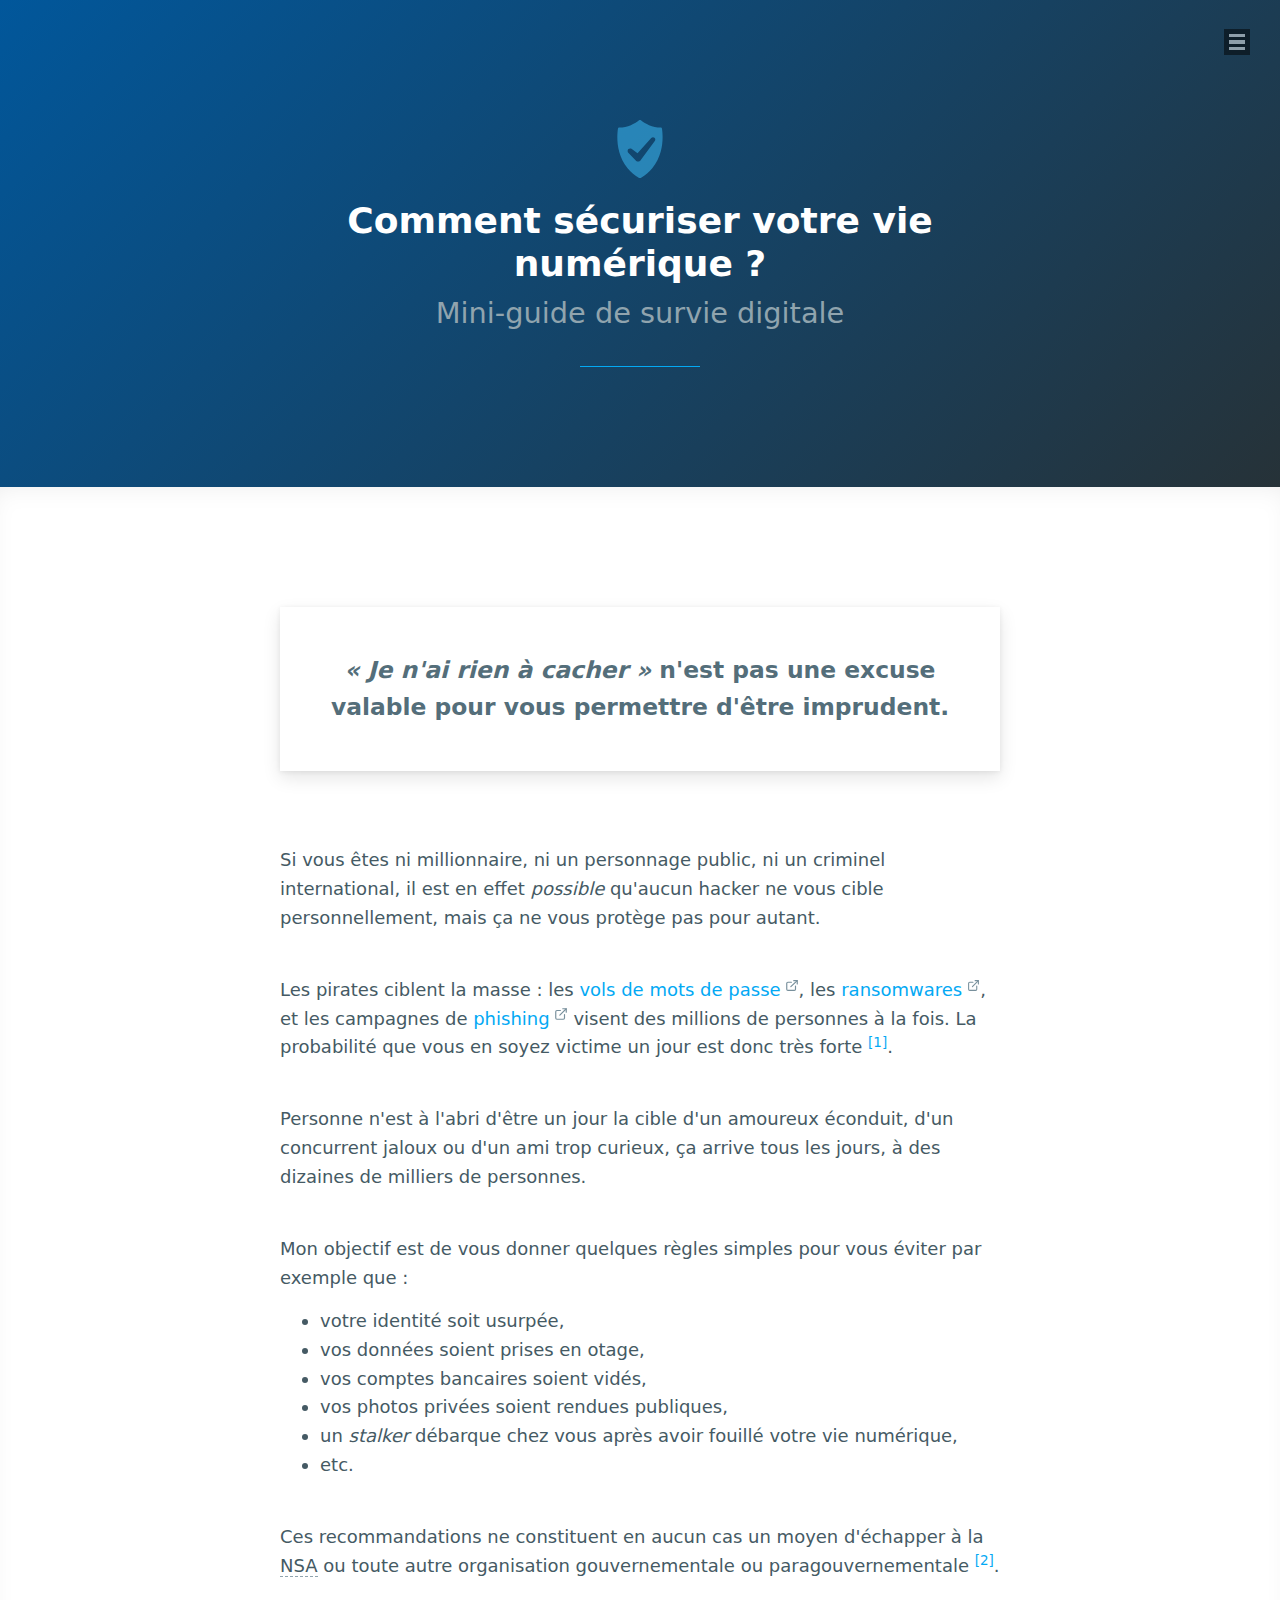
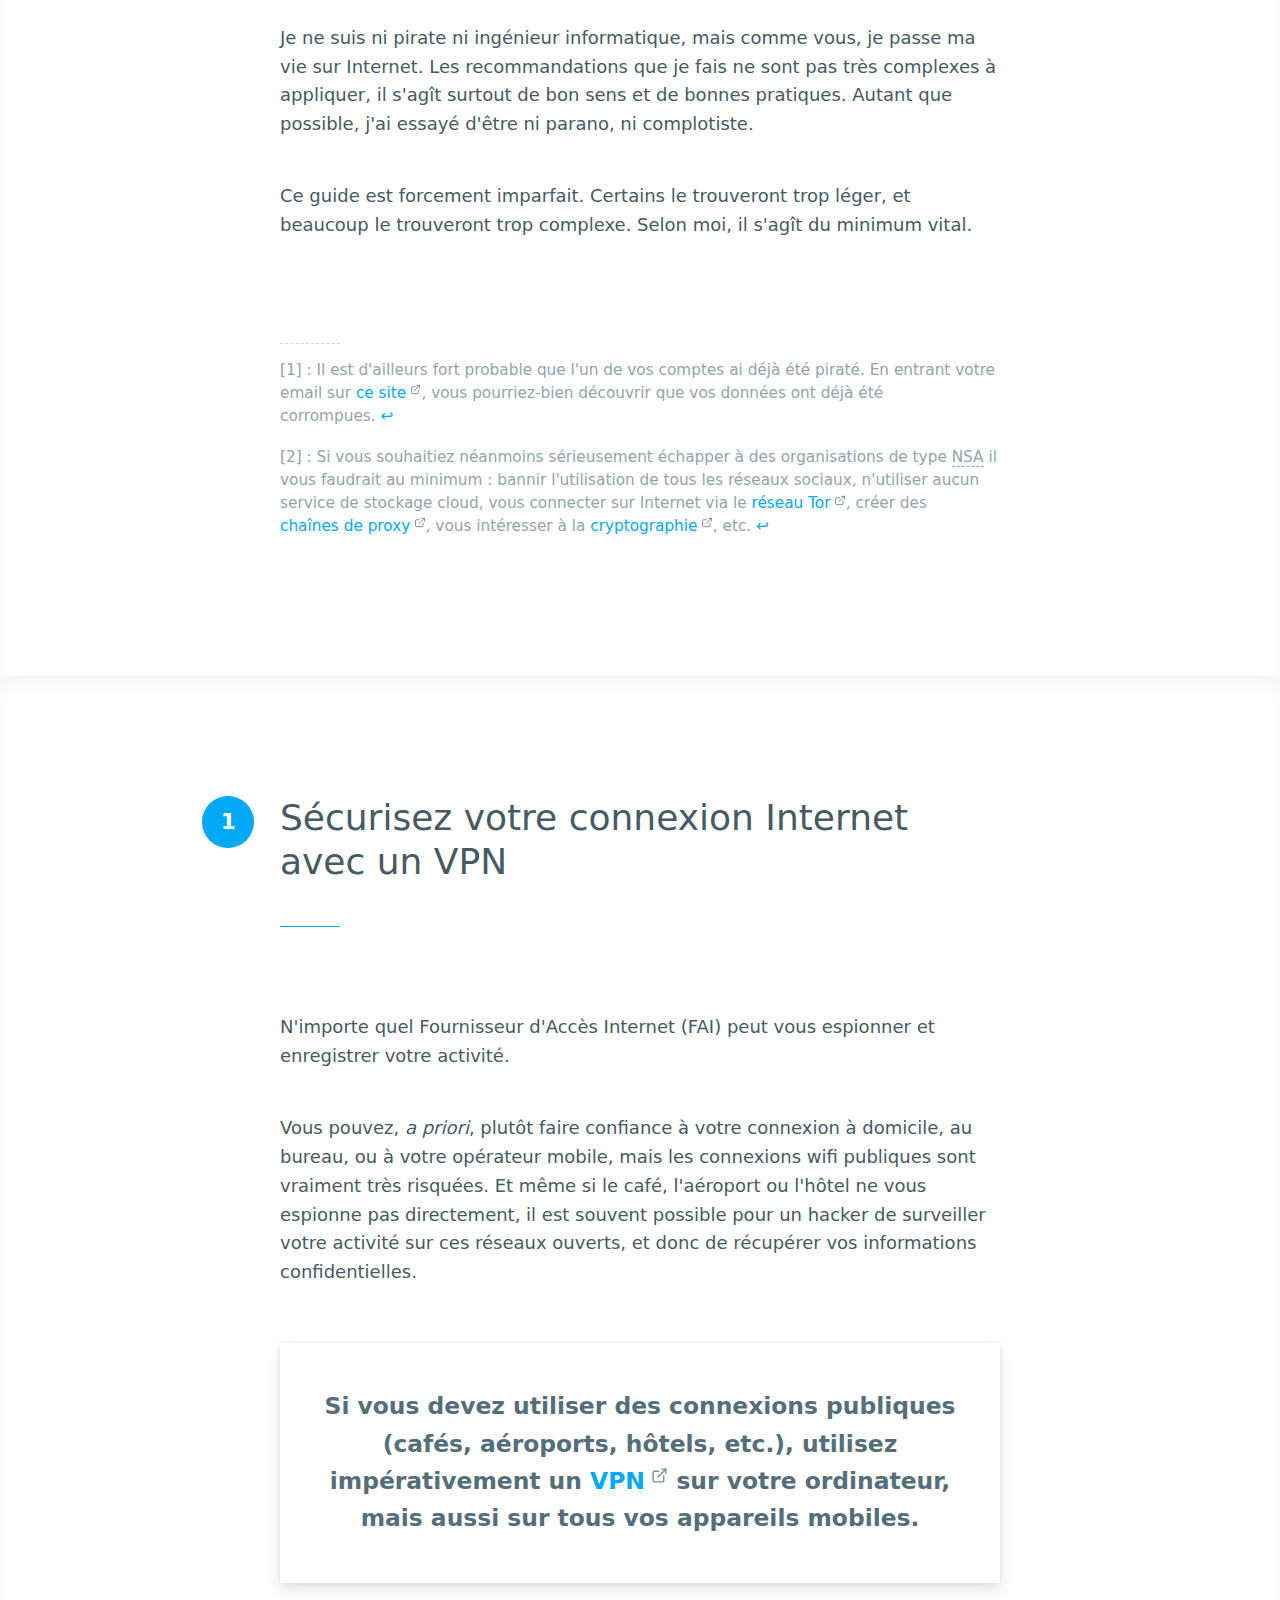
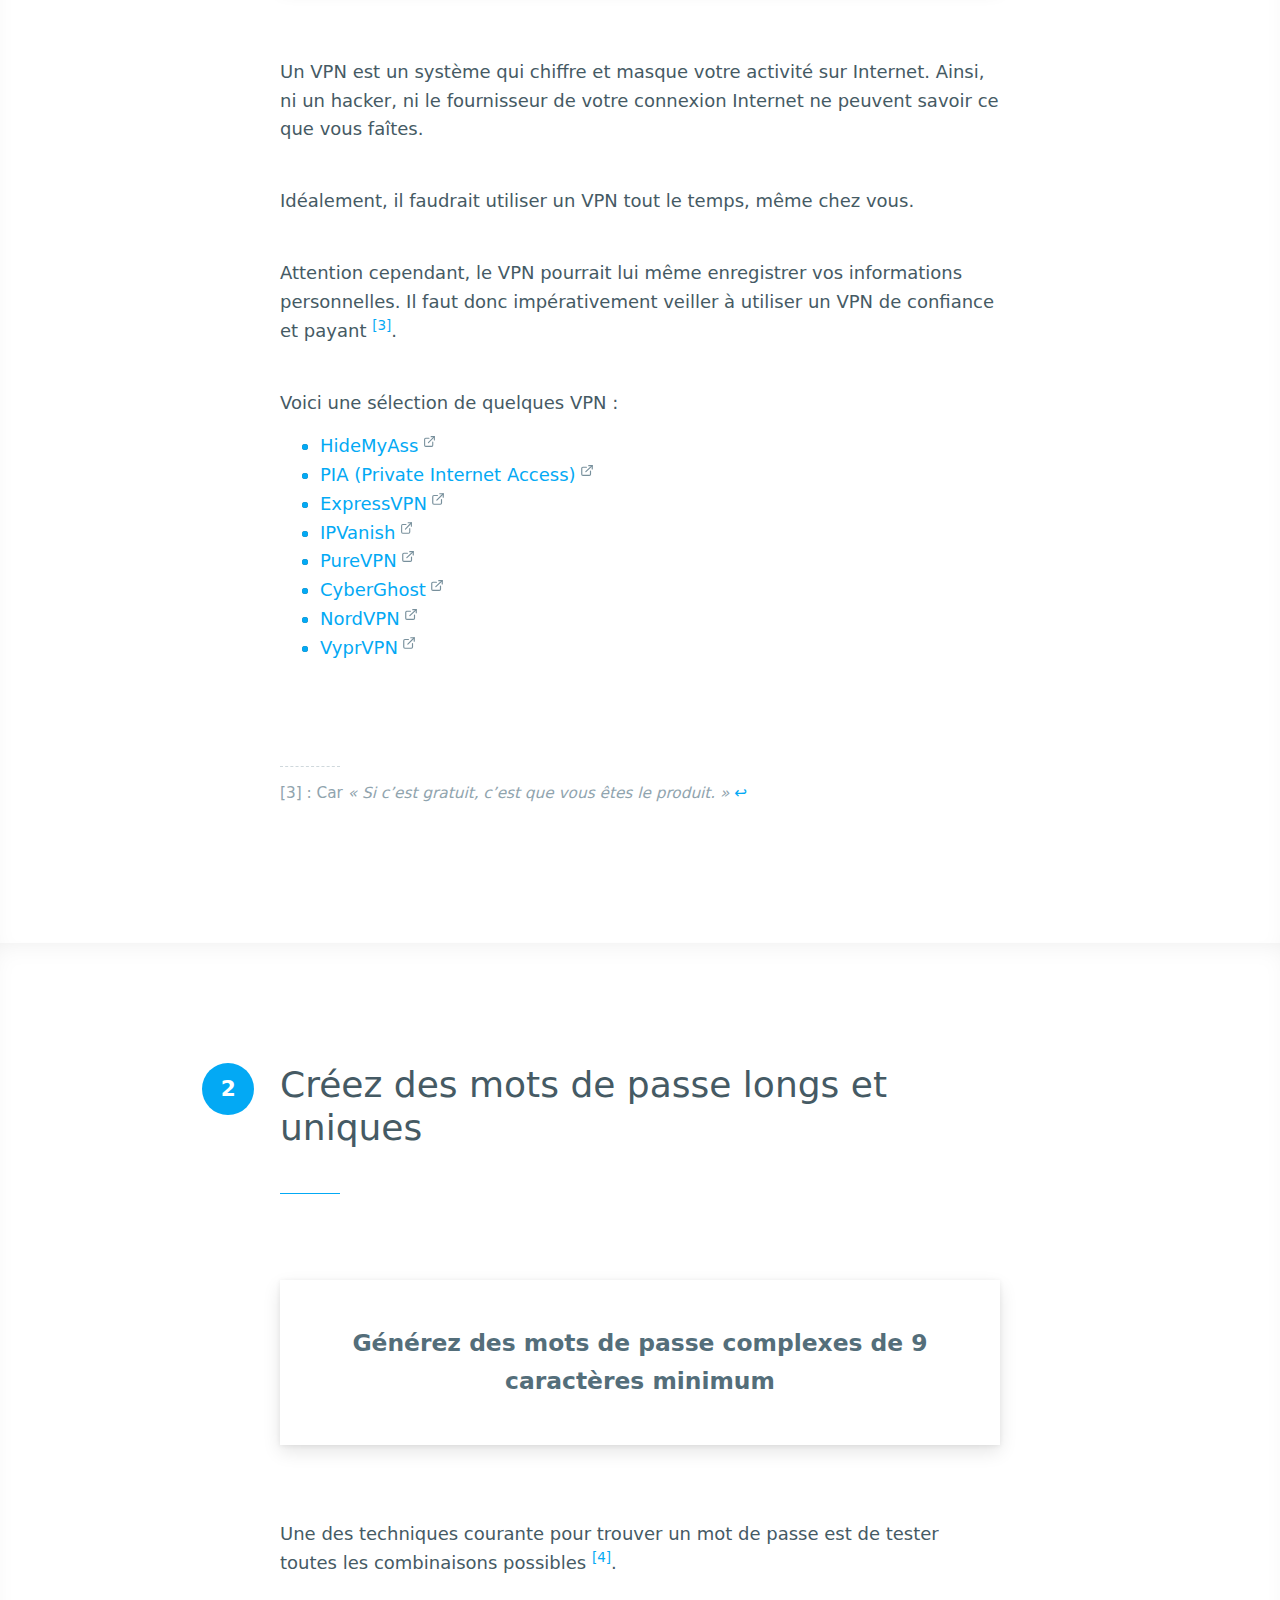
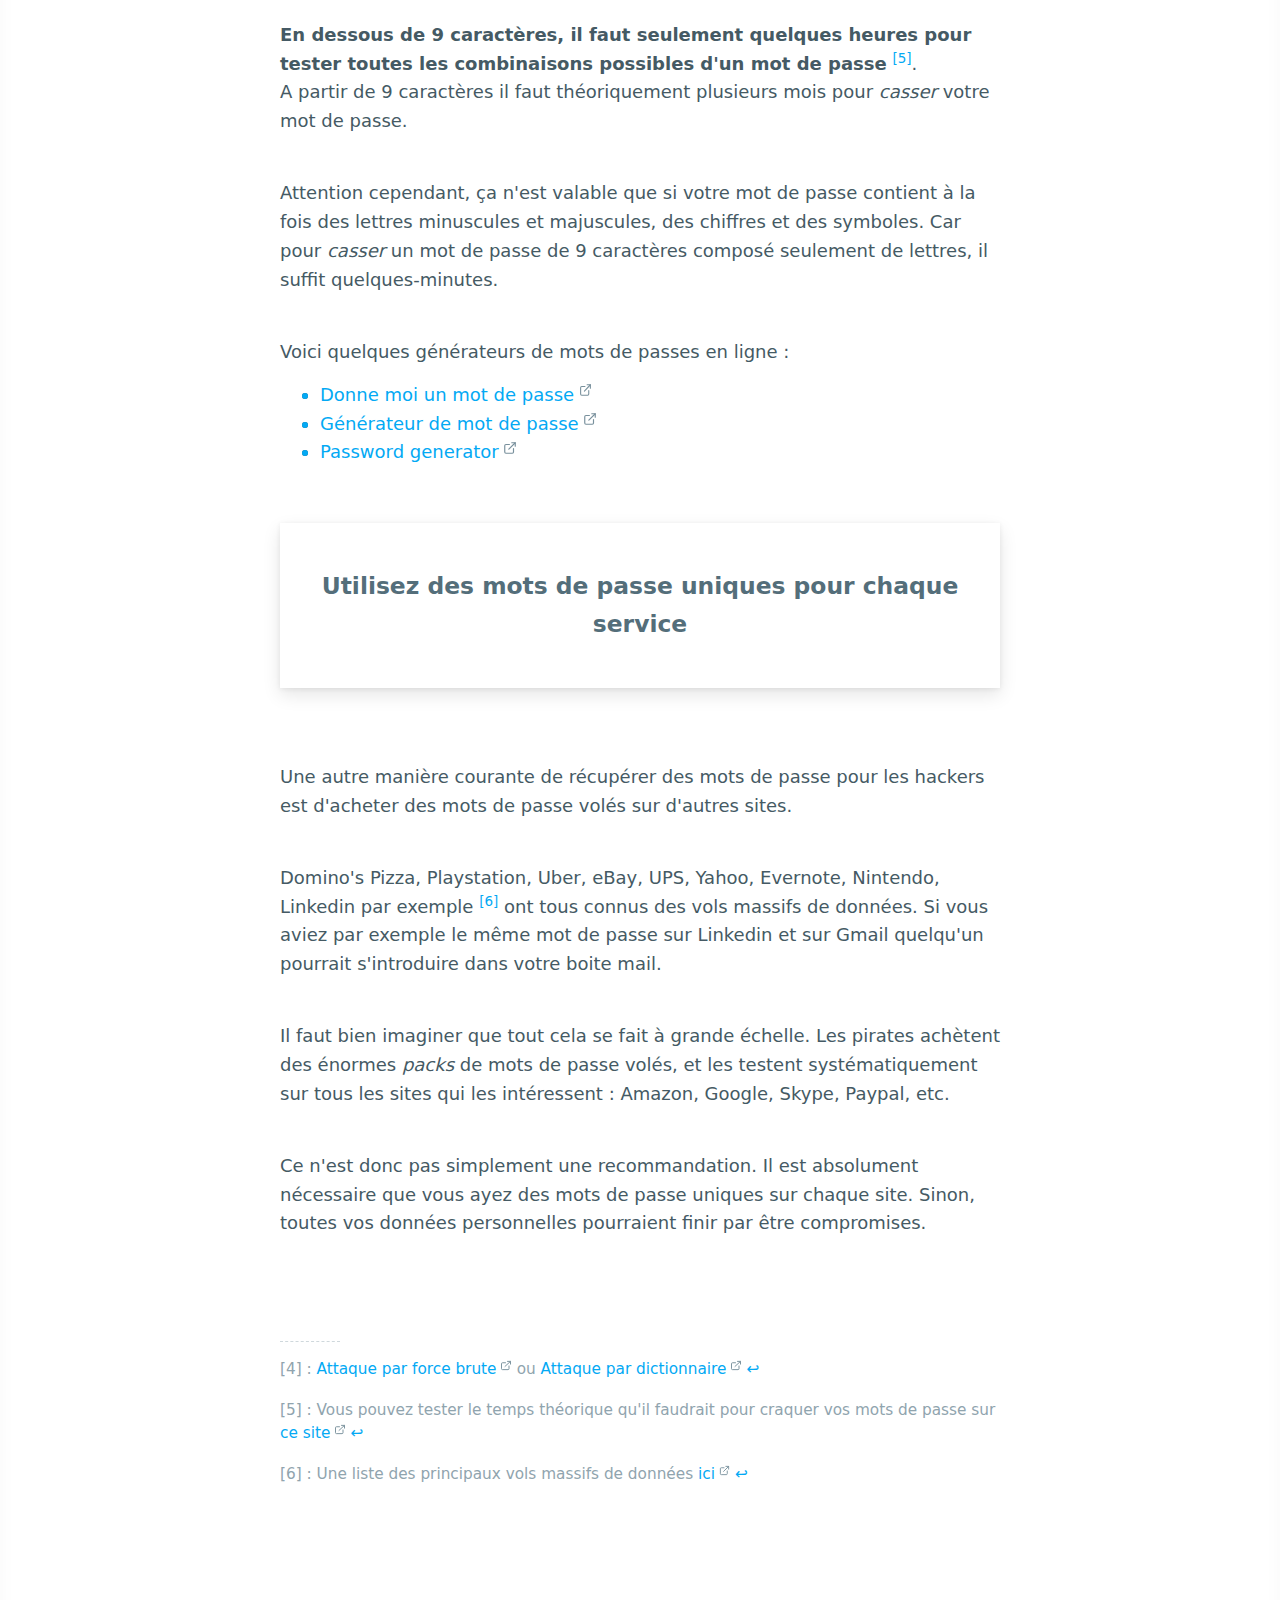
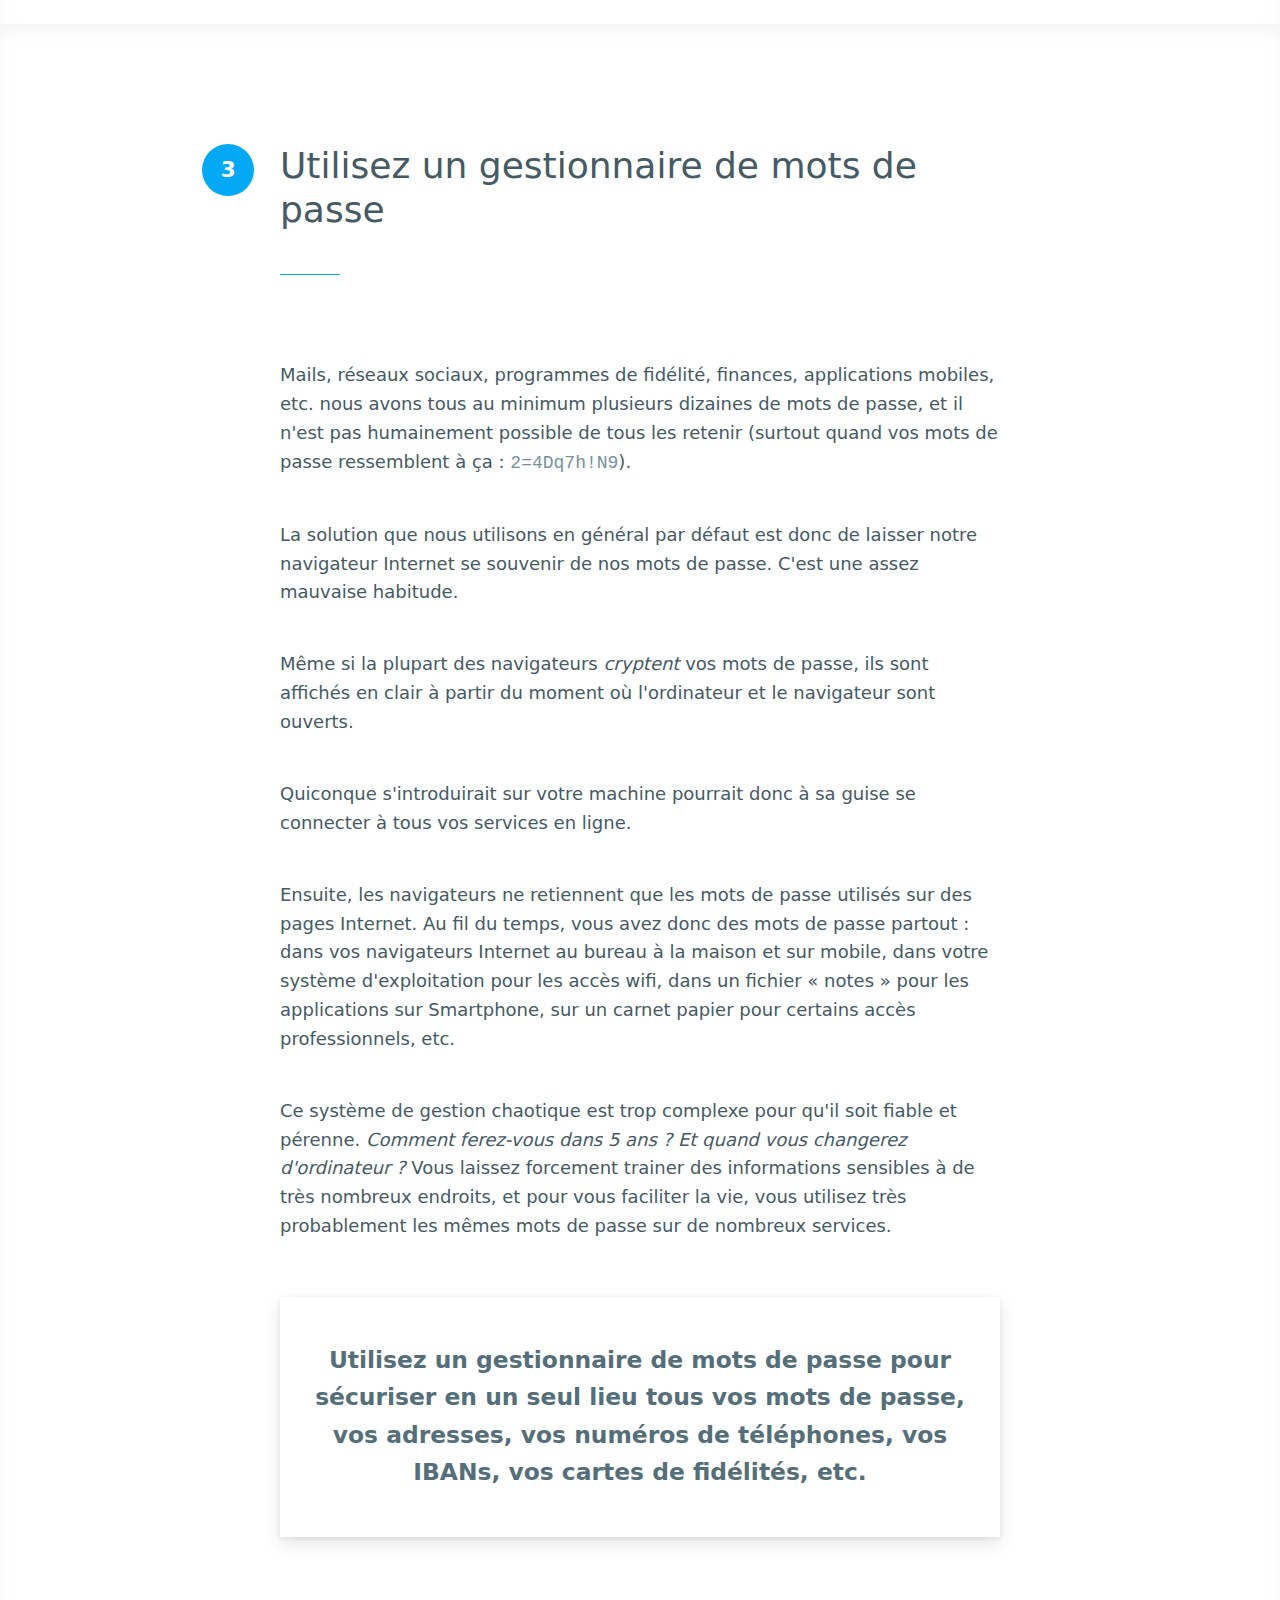
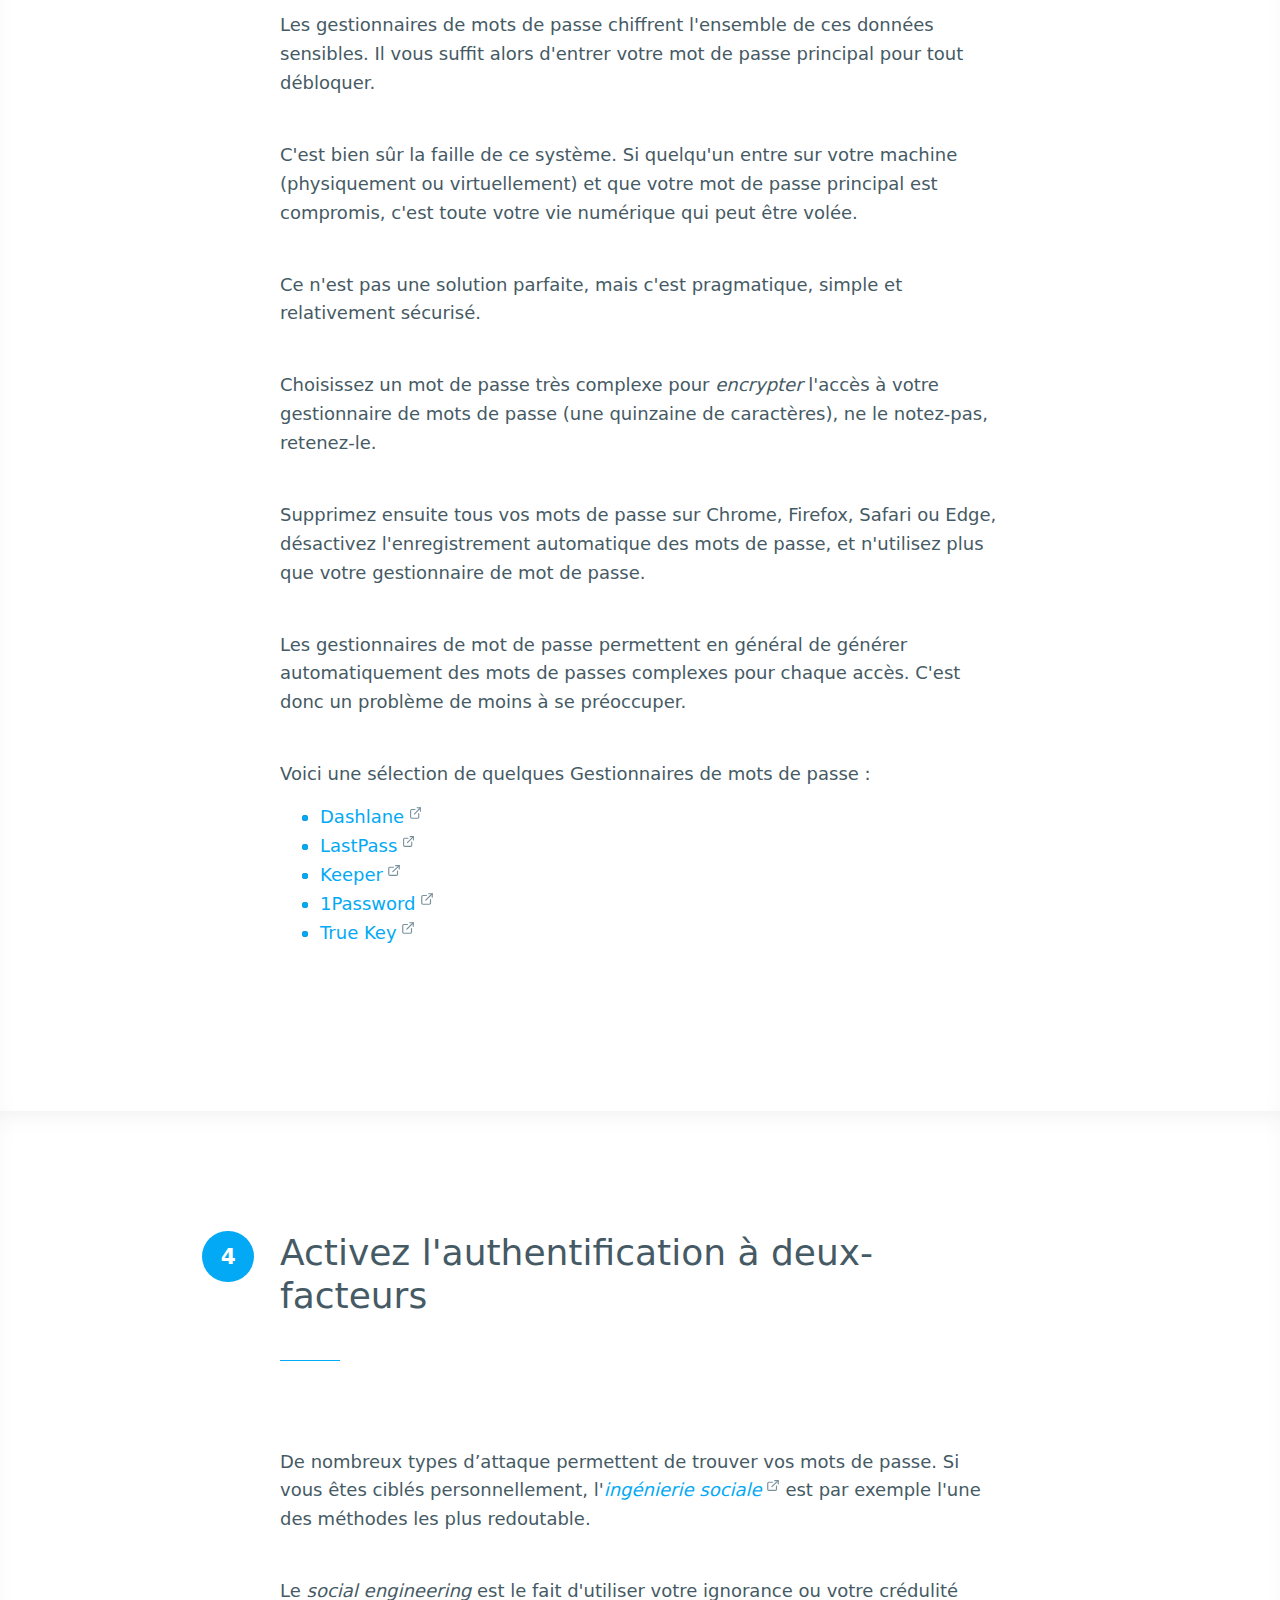
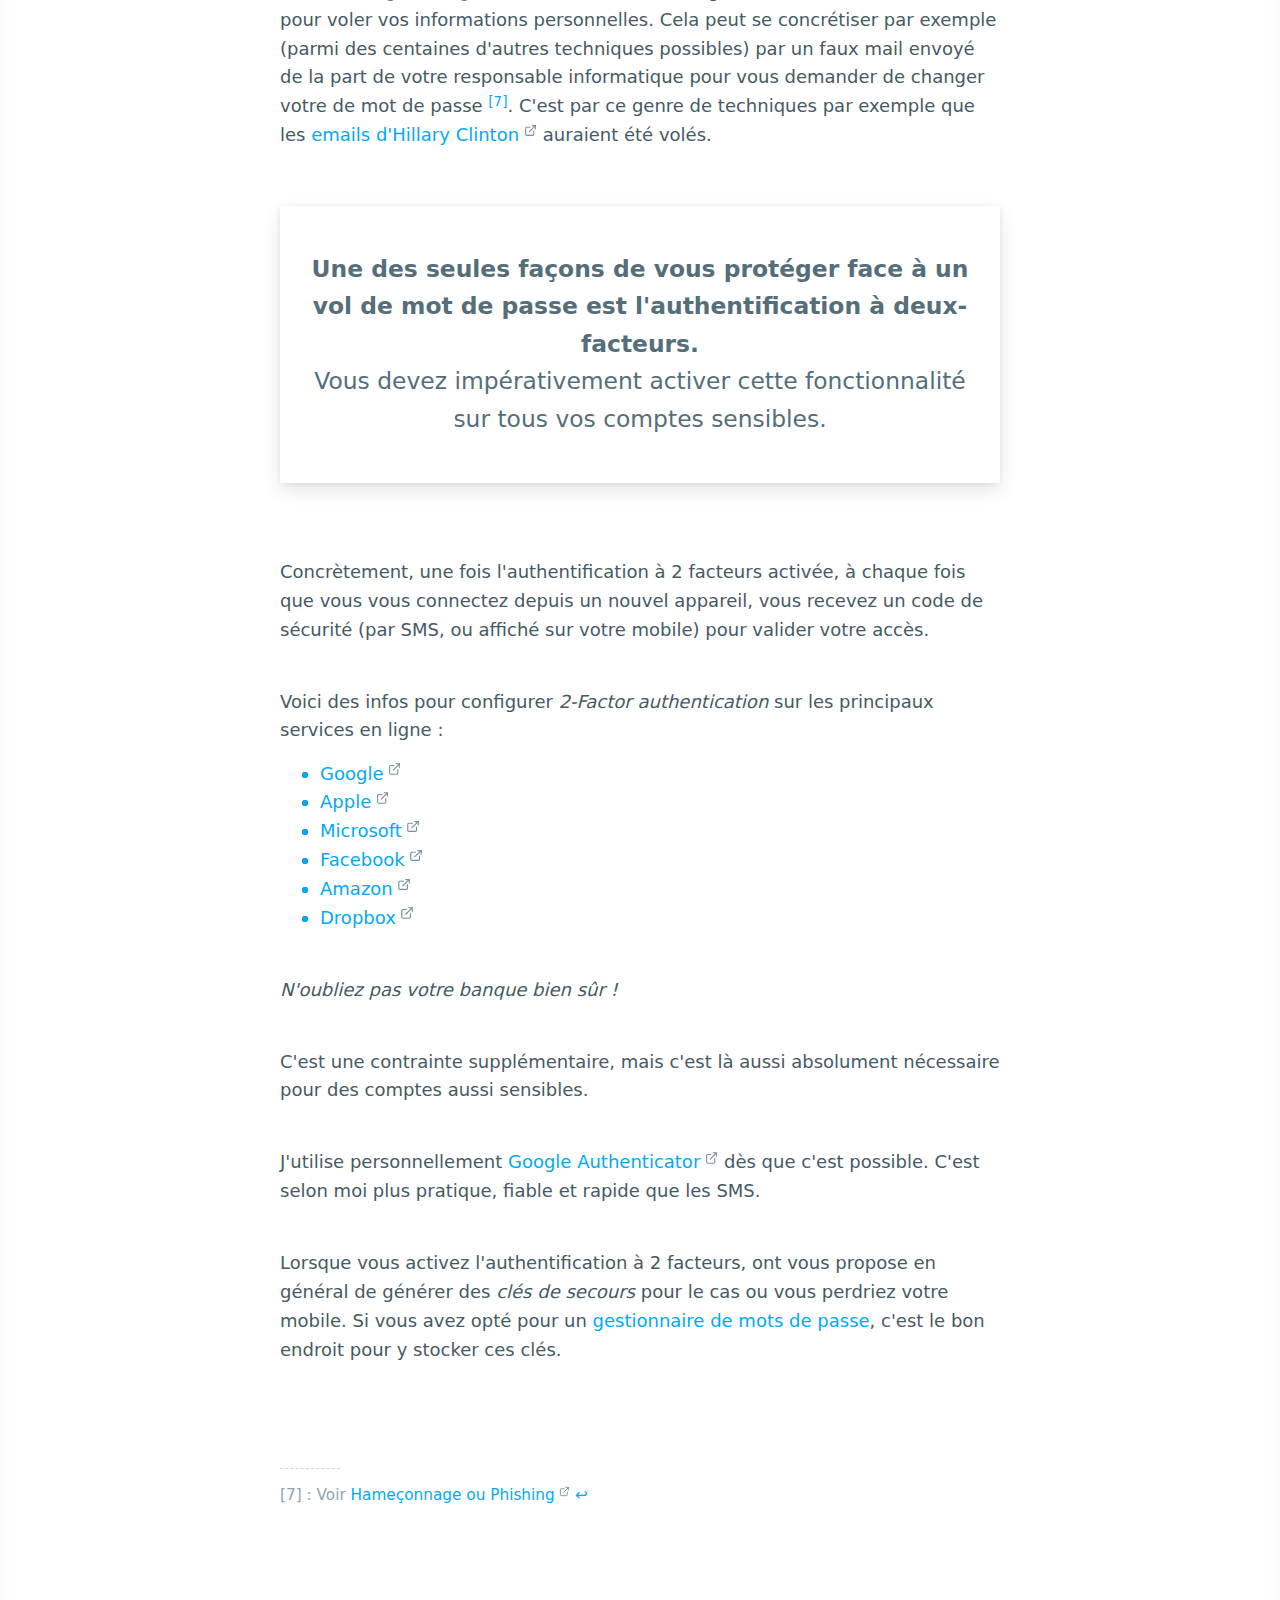
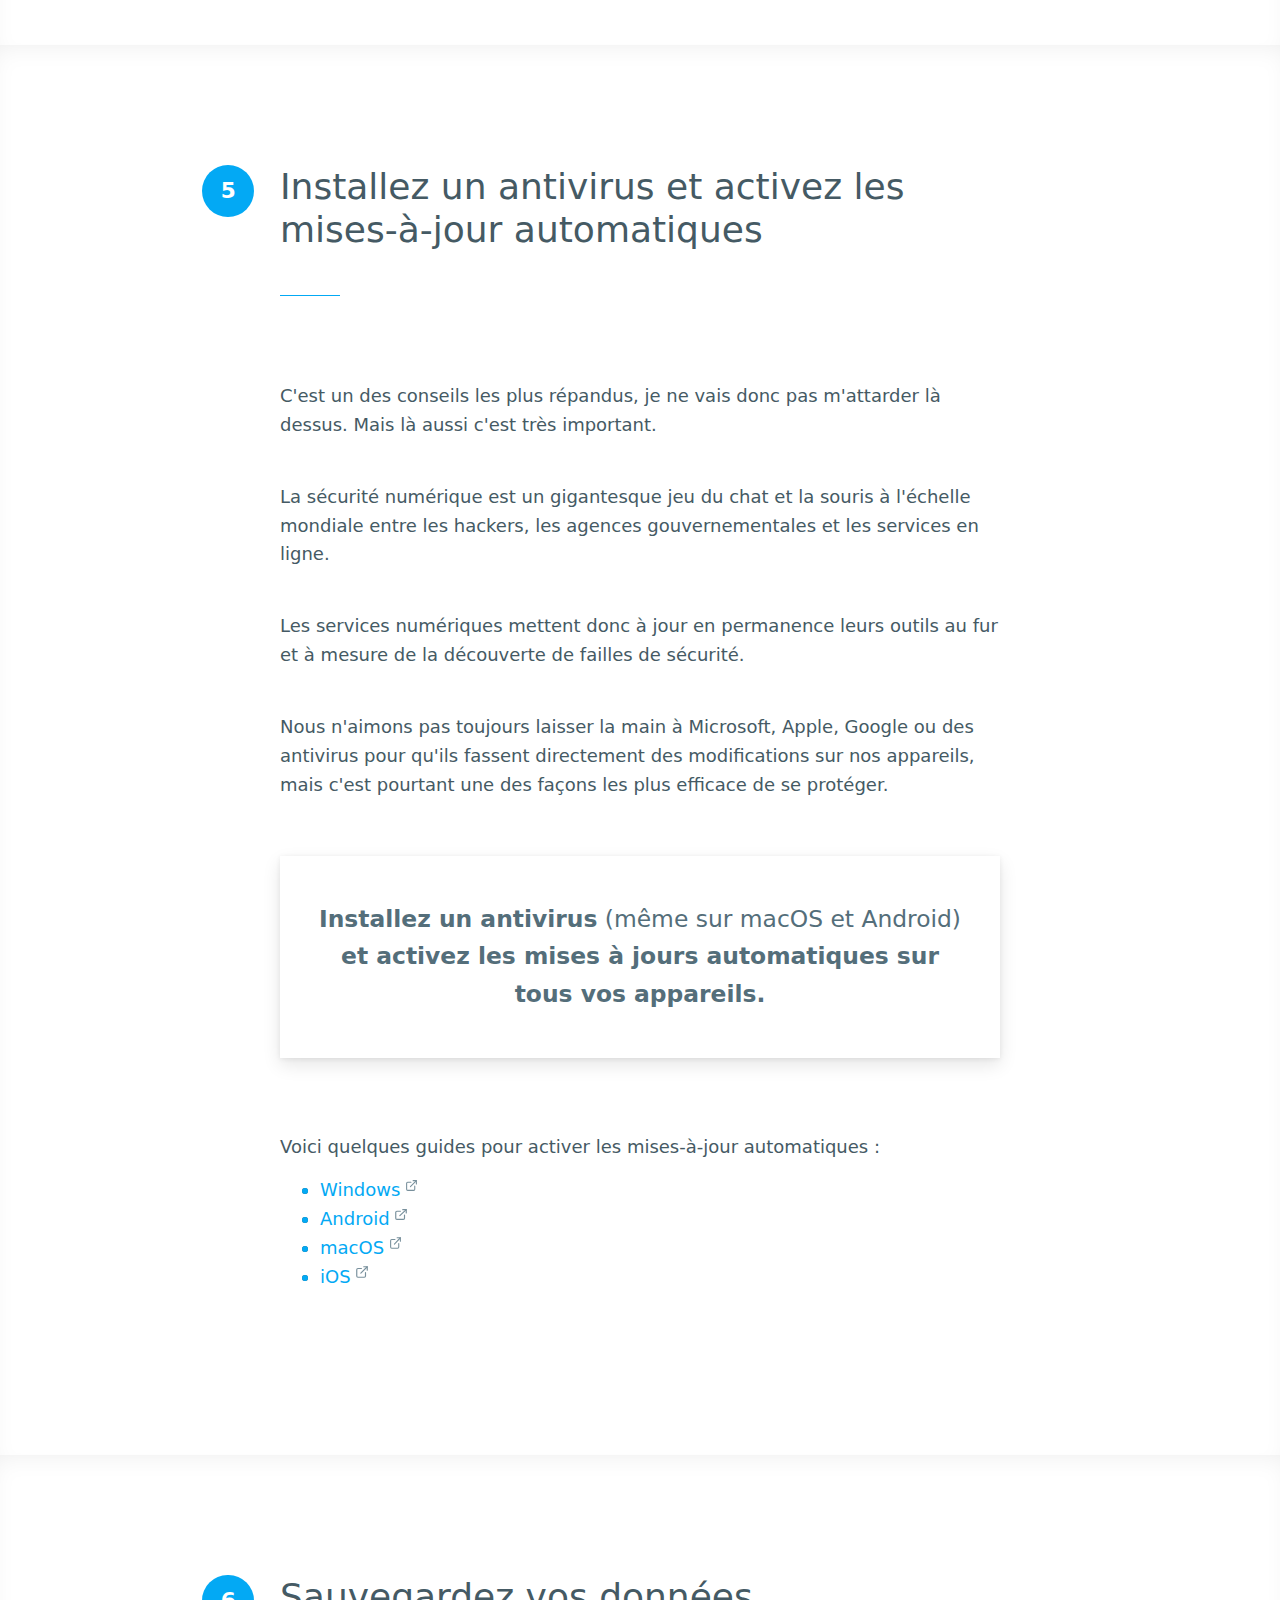
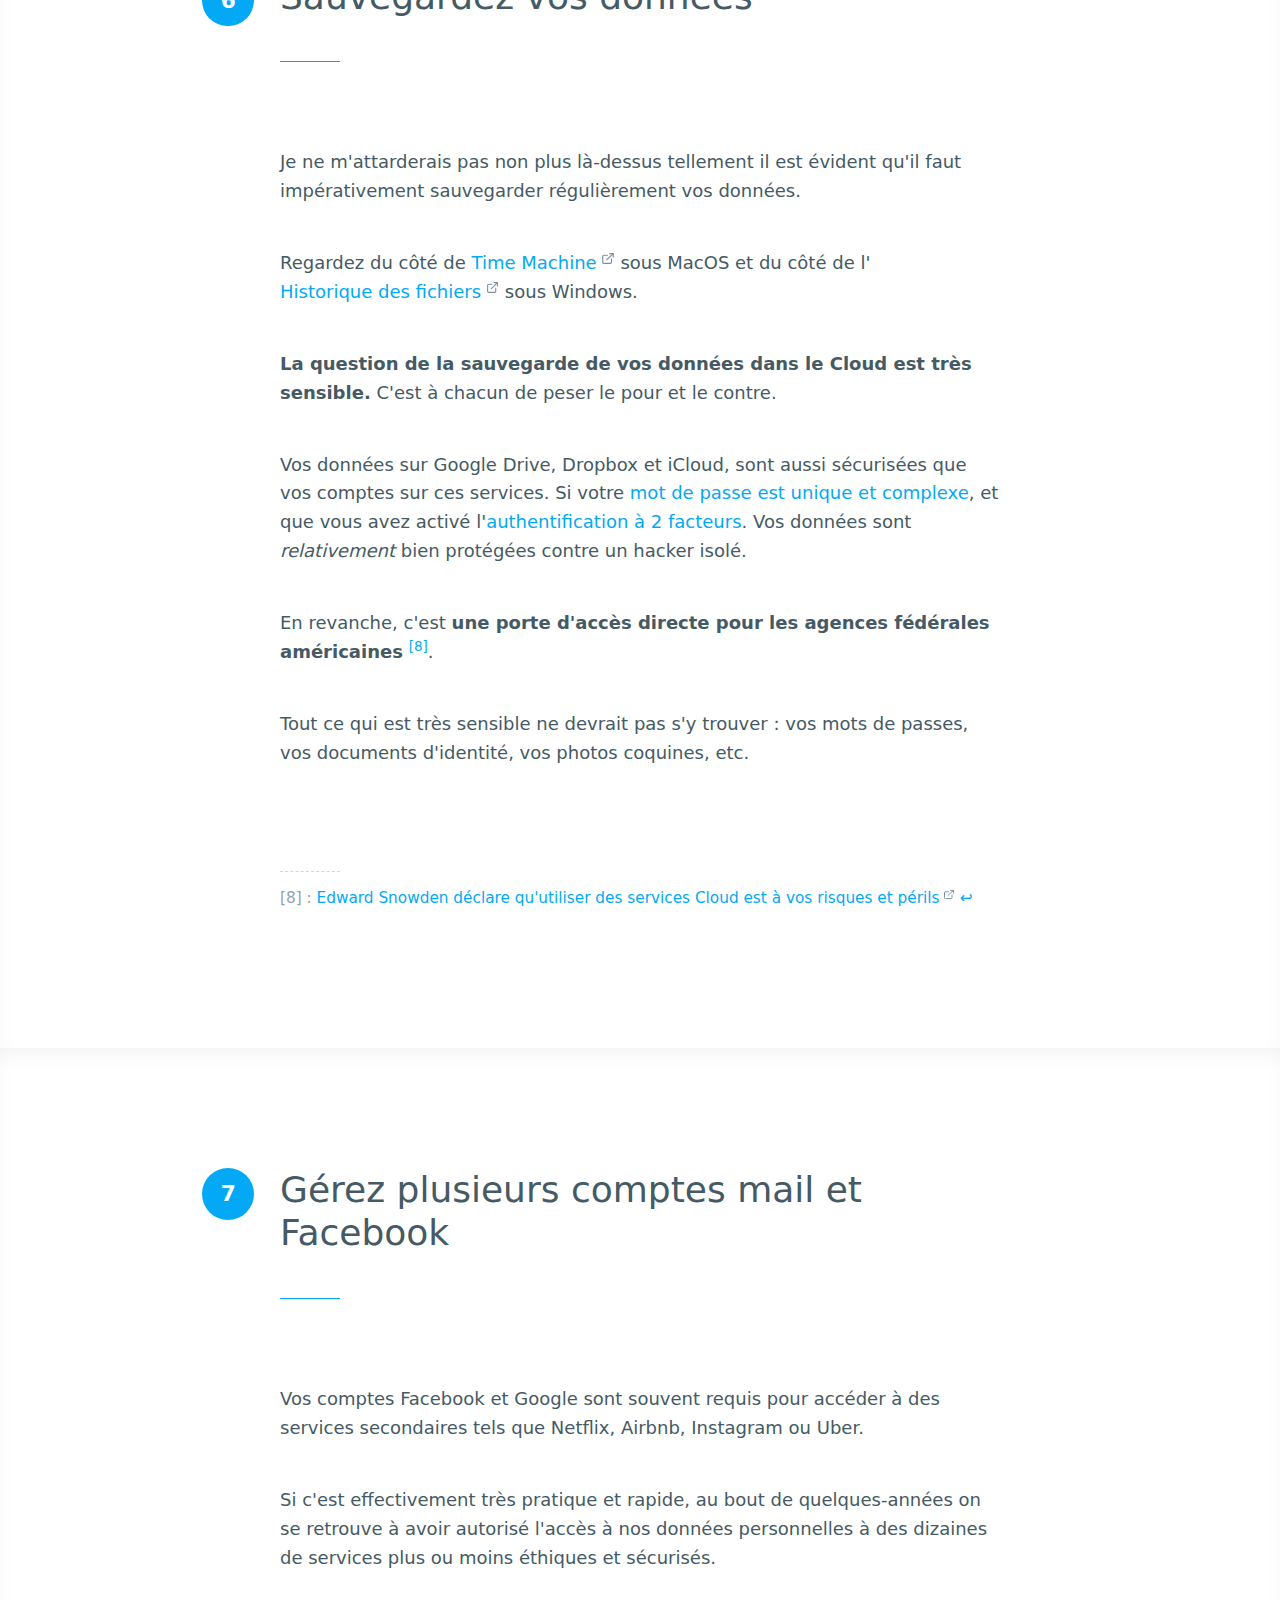
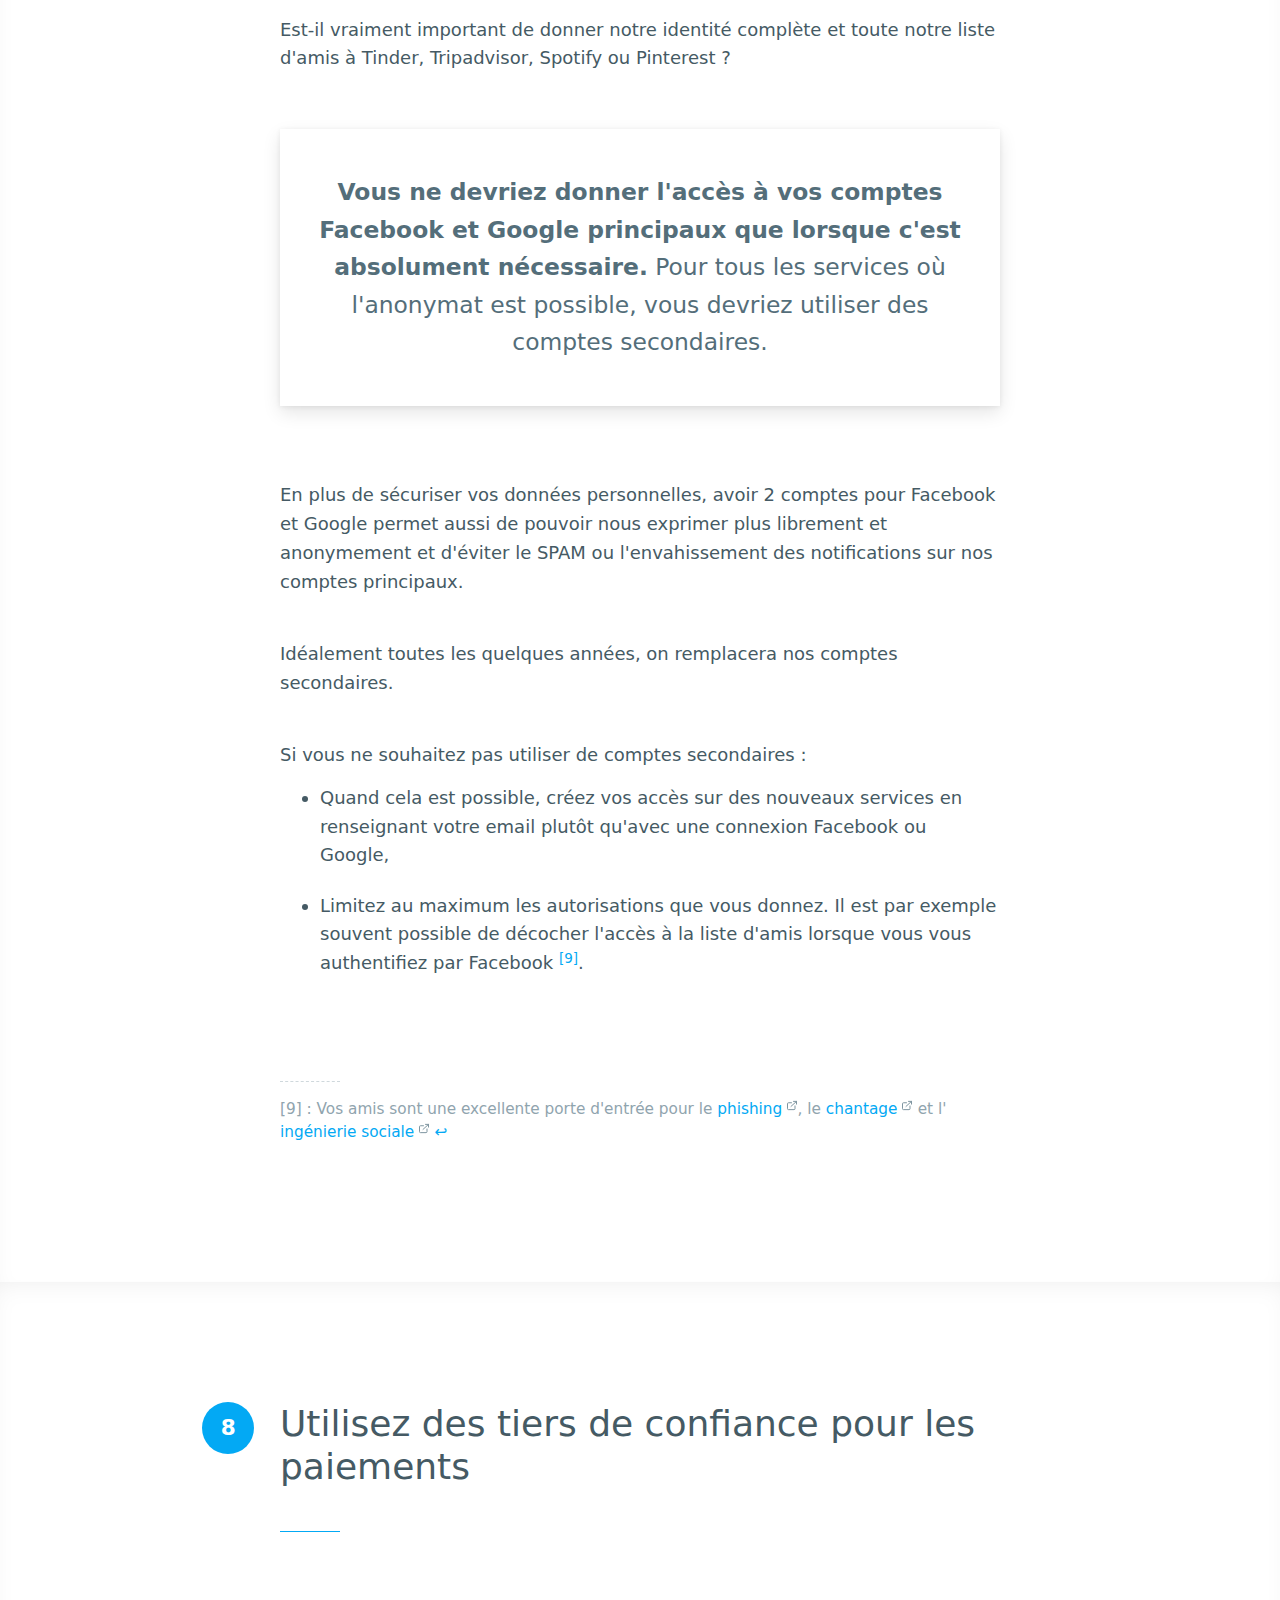
<file: fr/index.html>
<!DOCTYPE html>
<html lang="fr">
  <head>

    <!-- Settings -->
    <meta charset="utf-8">
    <meta name="viewport" content="width=device-width, initial-scale=1, shrink-to-fit=no">

    <!-- SEO -->
    <title>Digital Guide : Comment sécuriser votre vie numérique ?</title>
    <meta name="description" content="Mini-guide de survie digitale. VPN, Mots de passe, Gestionnaire de mots de passe, Authentification à deux-facteurs, Antivirus et mises-à-jour, Sauvegarde, Multiples comptes, Tier de confiance, Cryptage, Données sensibles, Données publiques">
    <meta name="robots" content="index, follow">
    <meta name="author" content="https://github.com/imnotadeveloper" />
    <meta name="copyright" content="https://github.com/imnotadeveloper/digital-guide/blob/master/LICENSE.md" />
    <link rel="alternate" hreflang="en" href="../">
    <link rel="alternate" hreflang="tr" href="../tr">

    <!-- Favicon -->
    <link rel="apple-touch-icon" sizes="180x180" href="../img/fav/apple-touch-icon.png">
    <link rel="icon" type="image/png" sizes="32x32" href="../img/fav/favicon-32x32.png">
    <link rel="icon" type="image/png" sizes="16x16" href="../img/fav/favicon-16x16.png">
    <link rel="manifest" href="../img/fav/manifest.json">
    <link rel="mask-icon" href="../img/fav/safari-pinned-tab.svg" color="#40c4ff">
    <link rel="shortcut icon" href="../favicon.ico">
    <meta name="msapplication-config" content="../img/fav/browserconfig.xml">
    <meta name="theme-color" content="#ffffff">

    <!-- Styles -->
    <link href="../css/main.min.css" rel="stylesheet">

    <!-- Google Analytics -->
    <script>
    (function(i,s,o,g,r,a,m){i['GoogleAnalyticsObject']=r;i[r]=i[r]||function(){
    (i[r].q=i[r].q||[]).push(arguments)},i[r].l=1*new Date();a=s.createElement(o),
    m=s.getElementsByTagName(o)[0];a.async=1;a.src=g;m.parentNode.insertBefore(a,m)
    })(window,document,'script','https://www.google-analytics.com/analytics.js','ga');
    ga('create', 'UA-38766871-5', 'auto');
    ga('send', 'pageview');
    </script>

  </head>

  <body>

    <!-- Header -->
    <header>
      <div class="container">
        <h1>Comment sécuriser votre vie numérique&nbsp;?</h1>
        <h2>Mini-guide de survie digitale</h2>
      </div>
    </header>
    <!-- /. Header -->

    <!-- Navigation -->
    <nav>
      <h3 class="burger"><span>Sommaire</span></h3>
      <ul>
        <li><a href="#introduction">Pourquoi&nbsp;?</a></li>
        <li><a href="#vpn"><span class="num">1</span> VPN</a></li>
        <li><a href="#mots-de-passe"><span class="num">2</span> Mots de passe</a></li>
        <li><a href="#gestionnaire-de-mdp"><span class="num">3</span> Gestionnaire de mots de passe</a></li>
        <li><a href="#deux-facteurs"><span class="num">4</span> Authentification à deux-facteurs</a></li>
        <li><a href="#antivirus-et-maj"><span class="num">5</span> Antivirus et mises-à-jour</a></li>
        <li><a href="#sauvegarde"><span class="num">6</span> Sauvegarde</a></li>
        <li><a href="#multi-comptes"><span class="num">7</span> Multiples comptes</a></li>
        <li><a href="#tier-de-confiance"><span class="num">8</span> Tier de confiance</a></li>
        <li><a href="#cryptage"><span class="num">9</span> Cryptage</a></li>
        <li><a href="#cryptage-personnel"><span class="num">10</span> Données sensibles</a></li>
        <li><a href="#auto-censure"><span class="num">+</span> Données publiques</a></li>
      </ul>
    </nav>
    <!-- /. Navigation -->

    <!-- Section: #introduction -->
    <section id="introduction">
      <div class="container">
        <blockquote>
          <p><strong><em>«&nbsp;Je n'ai rien à cacher&nbsp;»</em> n'est pas une excuse valable pour vous permettre d'être imprudent.</strong></p>
        </blockquote>
        <p>Si vous êtes ni millionnaire, ni un personnage public, ni un criminel international, il est en effet <em>possible</em> qu'aucun hacker ne vous cible personnellement, mais ça ne vous protège pas pour autant.</p>
        <p>Les pirates ciblent la masse : les <a href="https://www.google.fr/search?tbm=nws&amp;hl=fr&amp;q=vol+massif+de+mots+de+passe">vols de mots de passe</a>, les <a href="https://www.google.fr/search?tbm=nws&amp;hl=fr&amp;q=ransomware">ransomwares</a>, et les campagnes de <a href="https://www.google.fr/search?tbm=nws&amp;hl=fr&amp;q=phishing">phishing</a> visent des millions de personnes à la fois. La probabilité que vous en soyez victime un jour est donc très forte&nbsp;<sup class="ref"><a href="#note1" id="ref1">[1]</a></sup>.</p>
        <p>Personne n'est à l'abri d'être un jour la cible d'un amoureux éconduit, d'un concurrent jaloux ou d'un ami trop curieux, ça arrive tous les jours, à des dizaines de milliers de personnes.</p>
        <p>Mon objectif est de vous donner quelques règles simples pour vous éviter par exemple que :</p>
        <ul>
          <li>votre identité soit usurpée,</li>
          <li>vos données soient prises en otage,</li>
          <li>vos comptes bancaires soient vidés,</li>
          <li>vos photos privées soient rendues publiques,</li>
          <li>un <em>stalker</em> débarque chez vous après avoir fouillé votre vie numérique,</li>
          <li>etc.</li>
        </ul>
        <p>Ces recommandations ne constituent en aucun cas un moyen d'échapper à la <abbr title="National Security Agency (USA)">NSA</abbr> ou toute autre organisation gouvernementale ou paragouvernementale&nbsp;<sup class="ref"><a href="#note2" id="ref2">[2]</a></sup>.</p>
        <p>Je ne suis ni pirate ni ingénieur informatique, mais comme vous, je passe ma vie sur Internet. Les recommandations que je fais ne sont pas très complexes à appliquer, il s'agît surtout de bon sens et de bonnes pratiques. Autant que possible, j'ai essayé d'être ni parano, ni complotiste.</p>
        <p>Ce guide est forcement imparfait. Certains le trouveront trop léger, et beaucoup le trouveront trop complexe. Selon moi, il s'agît du minimum vital.</p>
        <!-- Notes -->
        <div class="notes">
          <p id="note1">[1]&nbsp;:&nbsp;Il est d'ailleurs fort probable que l'un de vos comptes ai déjà été piraté. En entrant votre email sur <a href="https://haveibeenpwned.com">ce site</a>, vous pourriez-bien découvrir que vos données ont déjà été corrompues.&nbsp;<a href="#ref1" class="retour">&#8617;</a></p>
          <p id="note2">[2]&nbsp;:&nbsp;Si vous souhaitiez néanmoins sérieusement échapper à des organisations de type <abbr title="National Security Agency (USA)">NSA</abbr> il vous faudrait au minimum&nbsp;:&nbsp;bannir l'utilisation de tous les réseaux sociaux, n'utiliser aucun service de stockage cloud, vous connecter sur Internet via le <a href="https://fr.wikipedia.org/wiki/Tor_(réseau)">réseau Tor</a>, créer des <a href="https://www.google.com/search?q=proxy+chains">chaînes de proxy</a>, vous intéresser à la <a href="https://fr.wikipedia.org/wiki/Cryptographie">cryptographie</a>, etc.&nbsp;<a href="#ref2" class="retour">&#8617;</a></p>
        </div>
        <!-- /. Notes -->
      </div>
    </section>
    <!-- /. Section: #introduction -->

    <!-- Section: #vpn -->
    <section id="vpn">
      <div class="container">
        <h2><span class="num">1</span> Sécurisez votre connexion Internet avec un VPN</h2>
        <p>N'importe quel Fournisseur d'Accès Internet (FAI) peut vous espionner et enregistrer votre activité.</p>
        <p>Vous pouvez, <em>a priori</em>, plutôt faire confiance à votre connexion à domicile, au bureau, ou à votre opérateur mobile, mais les connexions wifi publiques sont vraiment très risquées. Et même si le café, l'aéroport ou l'hôtel ne vous espionne pas directement, il est souvent possible pour un hacker de surveiller votre activité sur ces réseaux ouverts, et donc de récupérer vos informations confidentielles.</p>
        <blockquote>
          <p><strong>Si vous devez utiliser des connexions publiques (cafés, aéroports, hôtels, etc.), utilisez impérativement un <a href="https://fr.wikipedia.org/wiki/Réseau_privé_virtuel">VPN</a> sur votre ordinateur, mais aussi sur tous vos appareils mobiles.</strong></p>
        </blockquote>
        <p>Un VPN est un système qui chiffre et masque votre activité sur Internet. Ainsi, ni un hacker, ni le fournisseur de votre connexion Internet ne peuvent savoir ce que vous faîtes.</p>
        <p>Idéalement, il faudrait utiliser un VPN tout le temps, même chez vous.</p>
        <p>Attention cependant, le VPN pourrait lui même enregistrer vos informations personnelles. Il faut donc impérativement veiller à utiliser un VPN de confiance et payant&nbsp;<sup class="ref"><a href="#note3" id="ref3">[3]</a></sup>.
        </p>
        <p>Voici une sélection de quelques VPN :</p>
        <ul>
          <li><a href="https://www.hidemyass.com">HideMyAss</a></li>
          <li><a href="https://www.privateinternetaccess.com">PIA (Private Internet Access)</a></li>
          <li><a href="https://www.expressvpn.com">ExpressVPN</a></li>
          <li><a href="https://www.ipvanish.com">IPVanish</a></li>
          <li><a href="https://www.purevpn.fr">PureVPN</a></li>
          <li><a href="http://www.cyberghostvpn.com">CyberGhost</a></li>
          <li><a href="https://nordvpn.com">NordVPN</a></li>
          <li><a href="https://www.goldenfrog.com/vyprvpn">VyprVPN</a></li>
        </ul>
        <!-- Notes -->
        <div class="notes">
          <p id="note3">[3]&nbsp;:&nbsp;Car <em>«&nbsp;Si c’est gratuit, c’est que vous êtes le produit.&nbsp;»</em>&nbsp;<a href="#ref3" class="retour">&#8617;</a></p>
        </div>
        <!-- /. Notes -->
      </div>
    </section>
    <!-- /. Section: #vpn -->

    <!-- Section: #mots-de-passe -->
    <section id="mots-de-passe">
      <div class="container">
        <h2><span class="num">2</span> Créez des mots de passe longs et uniques</h2>
        <blockquote>
          <p><strong>Générez des mots de passe complexes de 9 caractères minimum</strong></p>
        </blockquote>
        <p>Une des techniques courante pour trouver un mot de passe est de tester toutes les combinaisons possibles&nbsp;<sup class="ref"><a href="#note4" id="ref4">[4]</a></sup>. </p>
        <p><strong>En dessous de 9 caractères, il faut seulement quelques heures pour tester toutes les combinaisons possibles d'un mot de passe</strong>&nbsp;<sup class="ref"><a href="#note5" id="ref5">[5]</a></sup>.<br/>
          A partir de 9 caractères il faut théoriquement plusieurs mois pour <em>casser</em> votre mot de passe.
        </p>
        <p>Attention cependant, ça n'est valable que si votre mot de passe contient à la fois des lettres minuscules et majuscules, des chiffres et des symboles. Car pour <em>casser</em> un mot de passe de 9 caractères composé seulement de lettres, il suffit quelques-minutes.</p>
        <p>Voici quelques générateurs de mots de passes en ligne : </p>
        <ul>
          <li><a href="http://www.donnemoiunmotdepasse.fr">Donne moi un mot de passe</a></li>
          <li><a href="https://www.generateurdemotdepasse.com">Générateur de mot de passe</a></li>
          <li><a href="https://passwordsgenerator.net">Password generator</a></li>
        </ul>
        <blockquote>
          <p><strong>Utilisez des mots de passe uniques pour chaque service</strong></p>
        </blockquote>
        <p>Une autre manière courante de récupérer des mots de passe pour les hackers est d'acheter des mots de passe volés sur d'autres sites.</p>
        <p>Domino's Pizza, Playstation, Uber, eBay, UPS, Yahoo, Evernote, Nintendo, Linkedin par exemple&nbsp;<sup class="ref"><a href="#note6" id="ref6">[6]</a></sup> ont tous connus des vols massifs de données. Si vous aviez par exemple le même mot de passe sur Linkedin et sur Gmail quelqu'un pourrait s'introduire dans votre boite mail.</p>
        <p>Il faut bien imaginer que tout cela se fait à grande échelle. Les pirates achètent des énormes <em>packs</em> de mots de passe volés, et les testent systématiquement sur tous les sites qui les intéressent : Amazon, Google, Skype, Paypal, etc.</p>
        <p>Ce n'est donc pas simplement une recommandation. Il est absolument nécessaire que vous ayez des mots de passe uniques sur chaque site. Sinon, toutes vos données personnelles pourraient finir par être compromises.</p>
        <!-- Notes -->
        <div class="notes">
          <p id="note4">[4]&nbsp;:&nbsp;<a href="https://fr.wikipedia.org/wiki/Attaque_par_force_brute">Attaque par force brute</a> ou <a href="https://fr.wikipedia.org/wiki/Attaque_par_dictionnaire">Attaque par dictionnaire</a>&nbsp;<a href="#ref5" class="retour">&#8617;</a></p>
          <p id="note5">[5]&nbsp;:&nbsp;Vous pouvez tester le temps théorique qu'il faudrait pour craquer vos mots de passe sur <a href="https://howsecureismypassword.net">ce site</a>&nbsp;<a href="#ref6" class="retour">&#8617;</a></p>
          <p id="note6">[6]&nbsp;:&nbsp;Une liste des principaux vols massifs de données <a href="https://en.wikipedia.org/wiki/List_of_data_breaches">ici</a>&nbsp;<a href="#ref6" class="retour">&#8617;</a></p>
        </div>
        <!-- /. Notes -->
      </div>
    </section>
    <!-- /. Section: #mots-de-passe -->

    <!-- Section: #gestionnaire-de-mdp -->
    <section id="gestionnaire-de-mdp">
      <div class="container">
        <h2><span class="num">3</span> Utilisez un gestionnaire de mots de passe</h2>
        <p>Mails, réseaux sociaux, programmes de fidélité, finances, applications mobiles, etc. nous avons tous au minimum plusieurs dizaines de mots de passe, et il n'est pas humainement possible de tous les retenir (surtout quand vos mots de passe ressemblent à ça&nbsp;:&nbsp;<span class="code">2=4Dq7h!N9</span>).</p>
        <p>La solution que nous utilisons en général par défaut est donc de laisser notre navigateur Internet se souvenir de nos mots de passe. C'est une assez mauvaise habitude.</p>
        <p>Même si la plupart des navigateurs <em>cryptent</em> vos mots de passe, ils sont affichés en clair à partir du moment où l'ordinateur et le navigateur sont ouverts.</p>
        <p>Quiconque s'introduirait sur votre machine pourrait donc à sa guise se connecter à tous vos services en ligne.</p>
        <p>Ensuite, les navigateurs ne retiennent que les mots de passe utilisés sur des pages Internet. Au fil du temps, vous avez donc des mots de passe partout : dans vos navigateurs Internet au bureau à la maison et sur mobile, dans votre système d'exploitation pour les accès wifi, dans un fichier «&nbsp;notes&nbsp;» pour les applications sur Smartphone, sur un carnet papier pour certains accès professionnels, etc.</p>
        <p>Ce système de gestion chaotique est trop complexe pour qu'il soit fiable et pérenne. <em>Comment ferez-vous dans 5 ans&nbsp;? Et quand vous changerez d'ordinateur&nbsp;?</em> Vous laissez forcement trainer des informations sensibles à de très nombreux endroits, et pour vous faciliter la vie, vous utilisez très probablement les mêmes mots de passe sur de nombreux services.</p>
        <blockquote>
          <p><strong>Utilisez un gestionnaire de mots de passe pour sécuriser en un seul lieu tous vos mots de passe, vos adresses, vos numéros de téléphones, vos IBANs, vos cartes de fidélités, etc.</strong></p>
        </blockquote>
        <p>Les gestionnaires de mots de passe chiffrent l'ensemble de ces données sensibles. Il vous suffit alors d'entrer votre mot de passe principal pour tout débloquer.</p>
        <p>C'est bien sûr la faille de ce système. Si quelqu'un entre sur votre machine (physiquement ou virtuellement) et que votre mot de passe principal est compromis, c'est toute votre vie numérique qui peut être volée.</p>
        <p>Ce n'est pas une solution parfaite, mais c'est pragmatique, simple et relativement sécurisé.</p>
        <p>Choisissez un mot de passe très complexe pour <em>encrypter</em> l'accès à votre gestionnaire de mots de passe (une quinzaine de caractères), ne le notez-pas, retenez-le.</p>
        <p>Supprimez ensuite tous vos mots de passe sur Chrome, Firefox, Safari ou Edge, désactivez l'enregistrement automatique des mots de passe, et n'utilisez plus que votre gestionnaire de mot de passe.</p>
        <p>Les gestionnaires de mot de passe permettent en général de générer automatiquement des mots de passes complexes pour chaque accès. C'est donc un problème de moins à se préoccuper.</p>
        <p>Voici une sélection de quelques Gestionnaires de mots de passe : </p>
        <ul>
          <li><a href="https://www.dashlane.com">Dashlane</a></li>
          <li><a href="https://www.lastpass.com">LastPass</a></li>
          <li><a href="https://keepersecurity.com">Keeper </a></li>
          <li><a href="https://1password.com">1Password</a></li>
          <li><a href="https://www.truekey.com">True Key</a></li>
        </ul>
      </div>
    </section>
    <!-- /. Section: #gestionnaire-de-mdp -->

    <!-- Section: #deux-facteurs -->
    <section id="deux-facteurs">
      <div class="container">
        <h2><span class="num">4</span> Activez l'authentification à deux-facteurs</h2>
        <p>De nombreux types d’attaque permettent de trouver vos mots de passe. Si vous êtes ciblés personnellement, l'<em><a href="https://fr.wikipedia.org/wiki/Ingénierie_sociale_(sécurité_de_l%27information)">ingénierie sociale</a></em> est par exemple l'une des méthodes les plus redoutable.</p>
        <p>Le <em>social engineering</em> est le fait d'utiliser votre ignorance ou votre crédulité pour voler vos informations personnelles. Cela peut se concrétiser par exemple (parmi des centaines d'autres techniques possibles) par un faux mail envoyé de la part de votre responsable informatique pour vous demander de changer votre de mot de passe&nbsp;<sup class="ref"><a href="#note7" id="ref7">[7]</a></sup>. C'est par ce genre de techniques par exemple que les <a href="https://www.google.fr/search?tbm=nws&amp;hl=fr&amp;q=hillary+clinton+john+podesta+phishing">emails d'Hillary Clinton</a> auraient été volés.</p>
        <blockquote>
          <p><strong>Une des seules façons de vous protéger face à un vol de mot de passe est l'authentification à deux-facteurs.</strong><br/>
            Vous devez impérativement activer cette fonctionnalité sur tous vos comptes sensibles.
          </p>
        </blockquote>
        <p>Concrètement, une fois l'authentification à 2 facteurs activée, à chaque fois que vous vous connectez depuis un nouvel appareil, vous recevez un code de sécurité (par SMS, ou affiché sur votre mobile) pour valider votre accès.</p>
        <p>Voici des infos pour configurer <em>2-Factor authentication</em> sur les principaux services en ligne : </p>
        <ul>
          <li><a href="https://www.google.com/intl/fr/landing/2step/">Google</a></li>
          <li><a href="https://support.apple.com/fr-fr/HT204915">Apple</a></li>
          <li><a href="https://support.microsoft.com/fr-fr/help/12408/microsoft-account-about-two-step-verification">Microsoft</a></li>
          <li><a href="https://fr-fr.facebook.com/help/148233965247823">Facebook</a></li>
          <li><a href="https://www.amazon.fr/gp/help/customer/display.html?nodeId=202025410">Amazon</a></li>
          <li><a href="https://www.dropbox.com/fr/help/security/enable-two-step-verification">Dropbox</a></li>
        </ul>
        <p><em>N'oubliez pas votre banque bien sûr&nbsp;!</em></p>
        <p>C'est une contrainte supplémentaire, mais c'est là aussi absolument nécessaire pour des comptes aussi sensibles.</p>
        <p>J'utilise personnellement <a href="https://support.google.com/accounts/answer/1066447?hl=fr">Google Authenticator</a> dès que c'est possible. C'est selon moi plus pratique, fiable et rapide que les SMS.</p>
        <p>Lorsque vous activez l'authentification à 2 facteurs, ont vous propose en général de générer des <em>clés de secours</em> pour le cas ou vous perdriez votre mobile. Si vous avez opté pour un <a href="#gestionnaire-de-mdp">gestionnaire de mots de passe</a>, c'est le bon endroit pour y stocker ces clés.</p>
        <!-- Notes -->
        <div class="notes">
          <p id="note7">[7]&nbsp;:&nbsp;Voir <a href="https://fr.wikipedia.org/wiki/Hameçonnage">Hameçonnage ou Phishing</a>&nbsp;<a href="#ref7" class="retour">&#8617;</a></p>
        </div>
        <!-- /. Notes -->
      </div>
    </section>
    <!-- /. Section: #deux-facteurs -->

    <!-- Section: #antivirus-et-maj -->
    <section id="antivirus-et-maj">
      <div class="container">
        <h2><span class="num">5</span> Installez un antivirus et activez les mises-à-jour automatiques</h2>
        <p>C'est un des conseils les plus répandus, je ne vais donc pas m'attarder là dessus. Mais là aussi c'est très important.</p>
        <p>La sécurité numérique est un gigantesque jeu du chat et la souris à l'échelle mondiale entre les hackers, les agences gouvernementales et les services en ligne.</p>
        <p>Les services numériques mettent donc à jour en permanence leurs outils au fur et à mesure de la découverte de failles de sécurité.</p>
        <p>Nous n'aimons pas toujours laisser la main à Microsoft, Apple, Google ou des antivirus pour qu'ils fassent directement des modifications sur nos appareils, mais c'est pourtant une des façons les plus efficace de se protéger.</p>
        <blockquote>
          <p><strong>Installez un antivirus</strong> (même sur macOS et Android) <strong>et activez les mises à jours automatiques sur tous vos appareils.</strong></p>
        </blockquote>
        <p>Voici quelques guides pour activer les mises-à-jour automatiques : </p>
        <ul>
          <li><a href="https://support.microsoft.com/fr-fr/help/15081/windows-turn-on-automatic-app-updates">Windows</a></li>
          <li><a href="https://support.google.com/googleplay/answer/113412?hl=fr">Android</a></li>
          <li><a href="https://support.apple.com/fr-fr/HT201541">macOS</a></li>
          <li><a href="https://support.apple.com/fr-fr/HT202180">iOS</a></li>
        </ul>
      </div>
    </section>
    <!-- /. Section: #antivirus-et-maj -->

    <!-- Section: #sauvegarde -->
    <section id="sauvegarde">
      <div class="container">
        <h2><span class="num">6</span> Sauvegardez vos données</h2>
        <p>Je ne m'attarderais pas non plus là-dessus tellement il est évident qu'il faut impérativement sauvegarder régulièrement vos données.</p>
        <p>Regardez du côté de <a href="https://support.apple.com/fr-fr/HT201250">Time Machine</a> sous MacOS et du côté de l'<a href="https://support.microsoft.com/fr-fr/help/17128/windows-8-file-history">Historique des fichiers</a> sous Windows.</p>
        <p><strong>La question de la sauvegarde de vos données dans le Cloud est très sensible.</strong> C'est à chacun de peser le pour et le contre.</p>
        <p>Vos données sur Google Drive, Dropbox et iCloud, sont aussi sécurisées que vos comptes sur ces services. Si votre <a href="#mots-de-passe">mot de passe est unique et complexe</a>, et que vous avez activé l'<a href="#deux-facteurs">authentification à 2 facteurs</a>. Vos données sont <em>relativement</em> bien protégées contre un hacker isolé.</p>
        <p>En revanche, c'est <strong>une porte d'accès directe pour les agences fédérales américaines</strong>&nbsp;<sup class="ref"><a href="#note8" id="ref8">[8]</a></sup>.</p>
        <p>Tout ce qui est très sensible ne devrait pas s'y trouver : vos mots de passes, vos documents d'identité, vos photos coquines, etc.</p>
        <!-- Notes -->
        <div class="notes">
          <p id="note8">[8]&nbsp;:&nbsp;<a href="http://fortune.com/2017/05/09/snowden-danger-of-cloud/">Edward Snowden déclare qu'utiliser des services Cloud est à vos risques et périls</a>&nbsp;<a href="#ref8" class="retour">&#8617;</a></p>
        </div>
        <!-- /. Notes -->
      </div>
    </section>
    <!-- /. Section: #sauvegarde -->

    <!-- Section: #multi-comptes -->
    <section id="multi-comptes">
      <div class="container">
        <h2><span class="num">7</span> Gérez plusieurs comptes mail et Facebook</h2>
        <p>Vos comptes Facebook et Google sont souvent requis pour accéder à des services secondaires tels que Netflix, Airbnb, Instagram ou Uber.</p>
        <p>Si c'est effectivement très pratique et rapide, au bout de quelques-années on se retrouve à avoir autorisé l'accès à nos données personnelles à des dizaines de services plus ou moins éthiques et sécurisés.</p>
        <p>Est-il vraiment important de donner notre identité complète et toute notre liste d'amis à Tinder, Tripadvisor, Spotify ou Pinterest&nbsp;?</p>
        <blockquote>
          <p><strong>Vous ne devriez donner l'accès à vos comptes Facebook et Google principaux que lorsque c'est absolument nécessaire.</strong> Pour tous les services où l'anonymat est possible, vous devriez utiliser des comptes secondaires.</p>
        </blockquote>
        <p>En plus de sécuriser vos données personnelles, avoir 2 comptes pour Facebook et Google permet aussi de pouvoir nous exprimer plus librement et anonymement et d'éviter le SPAM ou l'envahissement des notifications sur nos comptes principaux.</p>
        <p>Idéalement toutes les quelques années, on remplacera nos comptes secondaires.</p>
        <p>Si vous ne souhaitez pas utiliser de comptes secondaires&nbsp;:</p>
        <ul class="multiligne">
          <li>Quand cela est possible, créez vos accès sur des nouveaux services en renseignant votre email plutôt qu'avec une connexion Facebook ou Google,</li>
          <li>Limitez au maximum les autorisations que vous donnez. Il est par exemple souvent possible de décocher l'accès à la liste d'amis lorsque vous vous authentifiez par Facebook&nbsp;<sup class="ref"><a href="#note9" id="ref9">[9]</a></sup>.</li>
        </ul>
        <!-- Notes -->
        <div class="notes">
          <p id="note9">[9]&nbsp;:&nbsp;Vos amis sont une excellente porte d'entrée pour le <a href="https://fr.wikipedia.org/wiki/Hameçonnage">phishing</a>, le <a href="https://fr.wikipedia.org/wiki/Ransomware">chantage</a> et l'<a href="https://fr.wikipedia.org/wiki/Ingénierie_sociale_(sécurité_de_l%27information)">ingénierie sociale</a>&nbsp;<a href="#ref9" class="retour">&#8617;</a></p>
        </div>
        <!-- /. Notes -->
      </div>
    </section>
    <!-- /. Section: #multi-comptes -->

    <!-- Section: #tier-de-confiance -->
    <section id="tier-de-confiance">
      <div class="container">
        <h2><span class="num">8</span> Utilisez des tiers de confiance pour les paiements</h2>
        <blockquote>
          <p><strong>Dès que c'est possible, achetez sur <a href="https://www.amazon.fr">Amazon</a> plutôt que sur un site marchant directement ou payez via <a href="https://www.paypal.fr">Paypal</a>, <a href="https://www.apple.com/fr/apple-pay/">Apple Pay</a> ou <a href="https://www.google.com/wallet/">Google Wallet</a>.</strong></p>
        </blockquote>
        <p>Non seulement ces services sont reconnus pour être parmi les plus sécurisés, mais ils offrent aussi des politiques de protection du consommateur très avantageuses. Si un produit ou un service n'est pas livré ou n'est pas conforme, il sera très facile de vous faire rembourser, souvent même sans avoir à vous justifier.</p>
        <p>Bien sûr en passant encore et encore par ses services, nous renforçons toujours plus leur position dominante. Mais entre deux maux, il faut choisir le moindre. Pour moi c'est limpide, la sécurité des transactions passe très loin devant le militantisme, le protectionnisme économique et les postures philosophiques (Laissons ces sujets à nos dirigeants).</p>
        <p>Evitez aussi d'enregistrer vos cartes bancaires sur des services secondaires comme Netflix, Booking, Agoda, Airbnb, etc. Au minimum, ce sera plus facile d'arrêter un prélèvement automatique via Paypal ou Apple Pay par exemple, mais vos transactions seront aussi <em>probablement</em> plus sécurisées.</p>
      </div>
    </section>
    <!-- /. Section: #tier-de-confiance -->

    <!-- Section: #cryptage -->
    <section id="cryptage">
      <div class="container">
        <h2><span class="num">9</span> Cryptez vos disques durs et vos conversations</h2>
        <p>De nombreux services et applications proposent désormais de crypter nativement vos données et vos messages. Encore faut-il l'avoir activé.</p>
        <blockquote>
          <p><strong>Activez le cryptage partout où c'est possible</strong></p>
        </blockquote>
        <p>Pour votre ordinateur, activez <a href="https://support.apple.com/fr-fr/HT204837">File Vault</a> sur macOS ou <a href="https://technet.microsoft.com/fr-fr/library/cc732774(v=ws.11).aspx">BitLocker Drive Encryption</a> sur Windows.</p>
        <p>Pour votre mobile, utilisez simplement votre identifiant Apple pour que vos appareils iOS soit cryptés. Sur Android ça dépend du constructeur, mais c'est <a href="https://docs.microsoft.com/fr-fr/intune-user-help/encrypt-your-device-android">généralement possible</a> aussi.</p>
        <p>C'est aussi possible pour de nombreuses applications de messagerie comme <a href="https://support.google.com/mail/answer/6330403?hl=fr">Gmail</a>, <a href="https://www.facebook.com/help/messenger-app/811527538946901">Messenger</a>, <a href="https://support.skype.com/fr/faq/FA31/est-ce-que-skype-utilise-le-chiffrement">Skype</a>, <a href="https://faq.whatsapp.com/fr/general/28030015">WhatsApp</a>, <a href="https://help.line.me/line/ios/categoryId/20000012/3/pc?lang=en#10002424">Line</a>, <a href="http://admin.wechat.com/wiki/index.php?title=Message_Cryptography_FAQs">WeChat</a>, etc. mais il faut vous renseigner au cas par cas, selon votre usage personnel.</p>
      </div>
    </section>
    <!-- /. Section: #cryptage -->

    <!-- Section: #cryptage-personnel -->
    <section id="cryptage-personnel">
      <div class="container">
        <h2><span class="num">10</span> Mettez à l'abri vos données sensibles</h2>
        <p>Si vous avez besoin de protéger plus fortement des données privées comme un dossier médical, des photos coquines, des Bitcoins, une double vie, etc. vous devriez fortement envisager de vous construire un <a href="https://fr.wikipedia.org/wiki/Coffre-fort_numérique">Coffre-fort numérique</a>.</p>
        <p>Il existe des logiciels de cryptage assez faciles à utiliser et reconnus comme <em>a priori</em> fiables. Par exemple : </p>
        <ul>
          <li><a href="https://www.veracrypt.fr/">VeraCrypt</a></li>
          <li><a href="https://www.ciphershed.org">CipherShed</a></li>
          <li><a href="https://diskcryptor.net/">DiskCryptor</a></li>
          <li><a href="https://gitlab.com/cryptsetup/cryptsetup/">LUKS</a></li>
        </ul>
        <p>Renseignez-vous.</p>
      </div>
    </section>
    <!-- /. Section: #cryptage-personnel -->

    <!-- Section: #auto-censure -->
    <section id="auto-censure">
      <div class="container">
        <h2><span class="num">+</span> Soyez attentif à ce que vous publiez</h2>
        <h3>Ne publiez pas d'informations privées</h3>
        <p>Je suis parti du principe que vous n'étalez pas votre vie privée en public. Ce n'est pas donc pas l'objet de ce guide, mais je vous recommande de ne pas publier pas votre localisation ou vos coordonnées personnelles et de masquer votre liste d'amis.</p>
        <h3>Vérifiez régulièrement ce que l'on peut trouver sur vous</h3>
        <p>Entrez régulièrement votre nom, email, mobile et adresse sur Google pour vérifier ce qui est indexé publiquement.</p>
        <p>A partir d'un autre compte Facebook, cherchez vos publications, photos et vidéo vidéos, et vérifiez que ce qui est public doit l'être.</p>
      </div>
    </section>
    <!-- /. Section: #auto-censure -->

    <!-- Footer -->
    <footer>
      <p>Guide sous <a href="https://github.com/imnotadeveloper/digital-guide/blob/master/LICENSE.md">Licence MIT</a>, fourni <em>tel quel</em> sans garantie d'aucune sorte, explicite ou implicite.</p>
      <p><a href="https://github.com/imnotadeveloper/digital-guide" class="github"><span>GitHub</span></a></p>
    </footer>
    <!-- /. Footer -->

    <!-- Lang -->
    <div class=lang>
      <a href="../" hreflang="en">English</a> | Français | <a href="../tr/" hreflang="tr">Türkçe</a>
    </div>
    <!-- /. Lang -->

    <script>
    // Toggle Menu
    window.onload = function() {
      var navigation = document.getElementsByTagName("nav")[0];
      document.addEventListener("click", function(event) {
        if (!navigation.contains(event.target)) {
          navigation.classList.remove("show");
        }
        else {
          navigation.classList.toggle("show");
        }
      });
    }
    </script>

  </body>
</html>
</file>
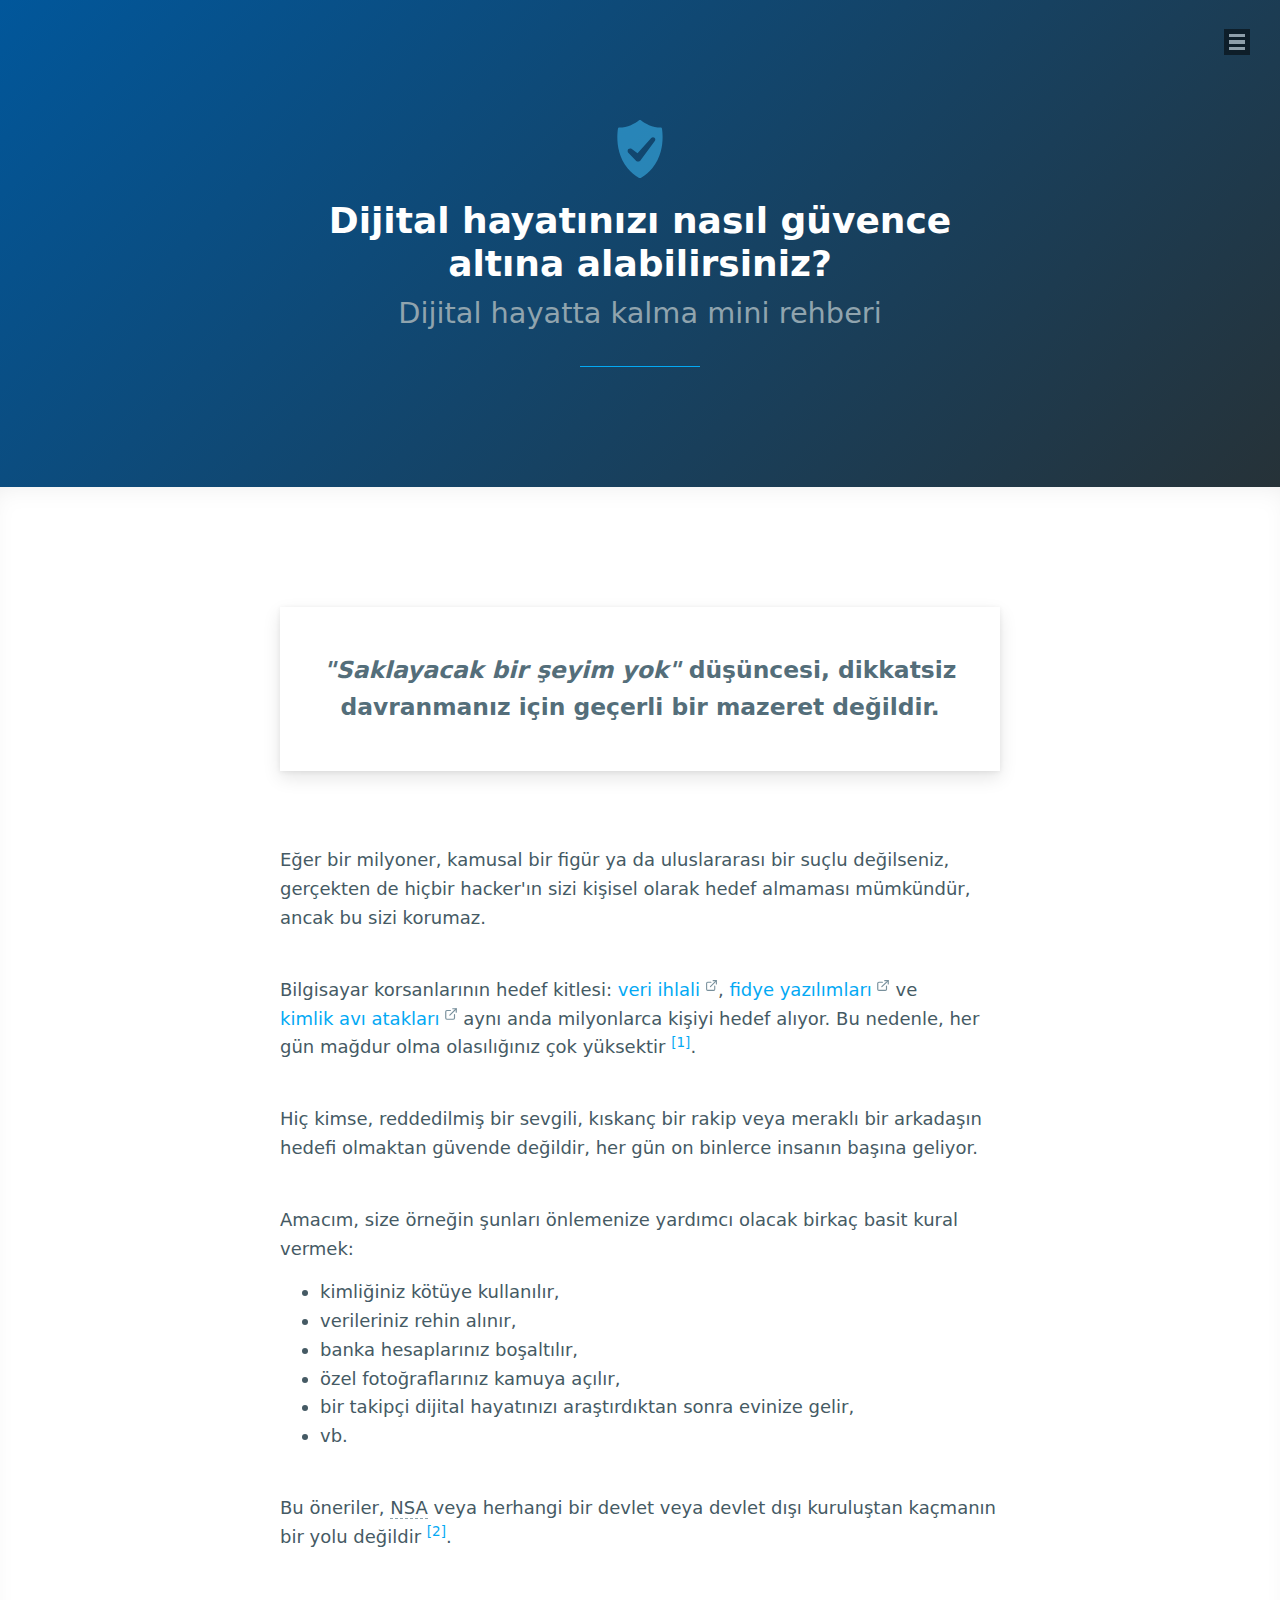
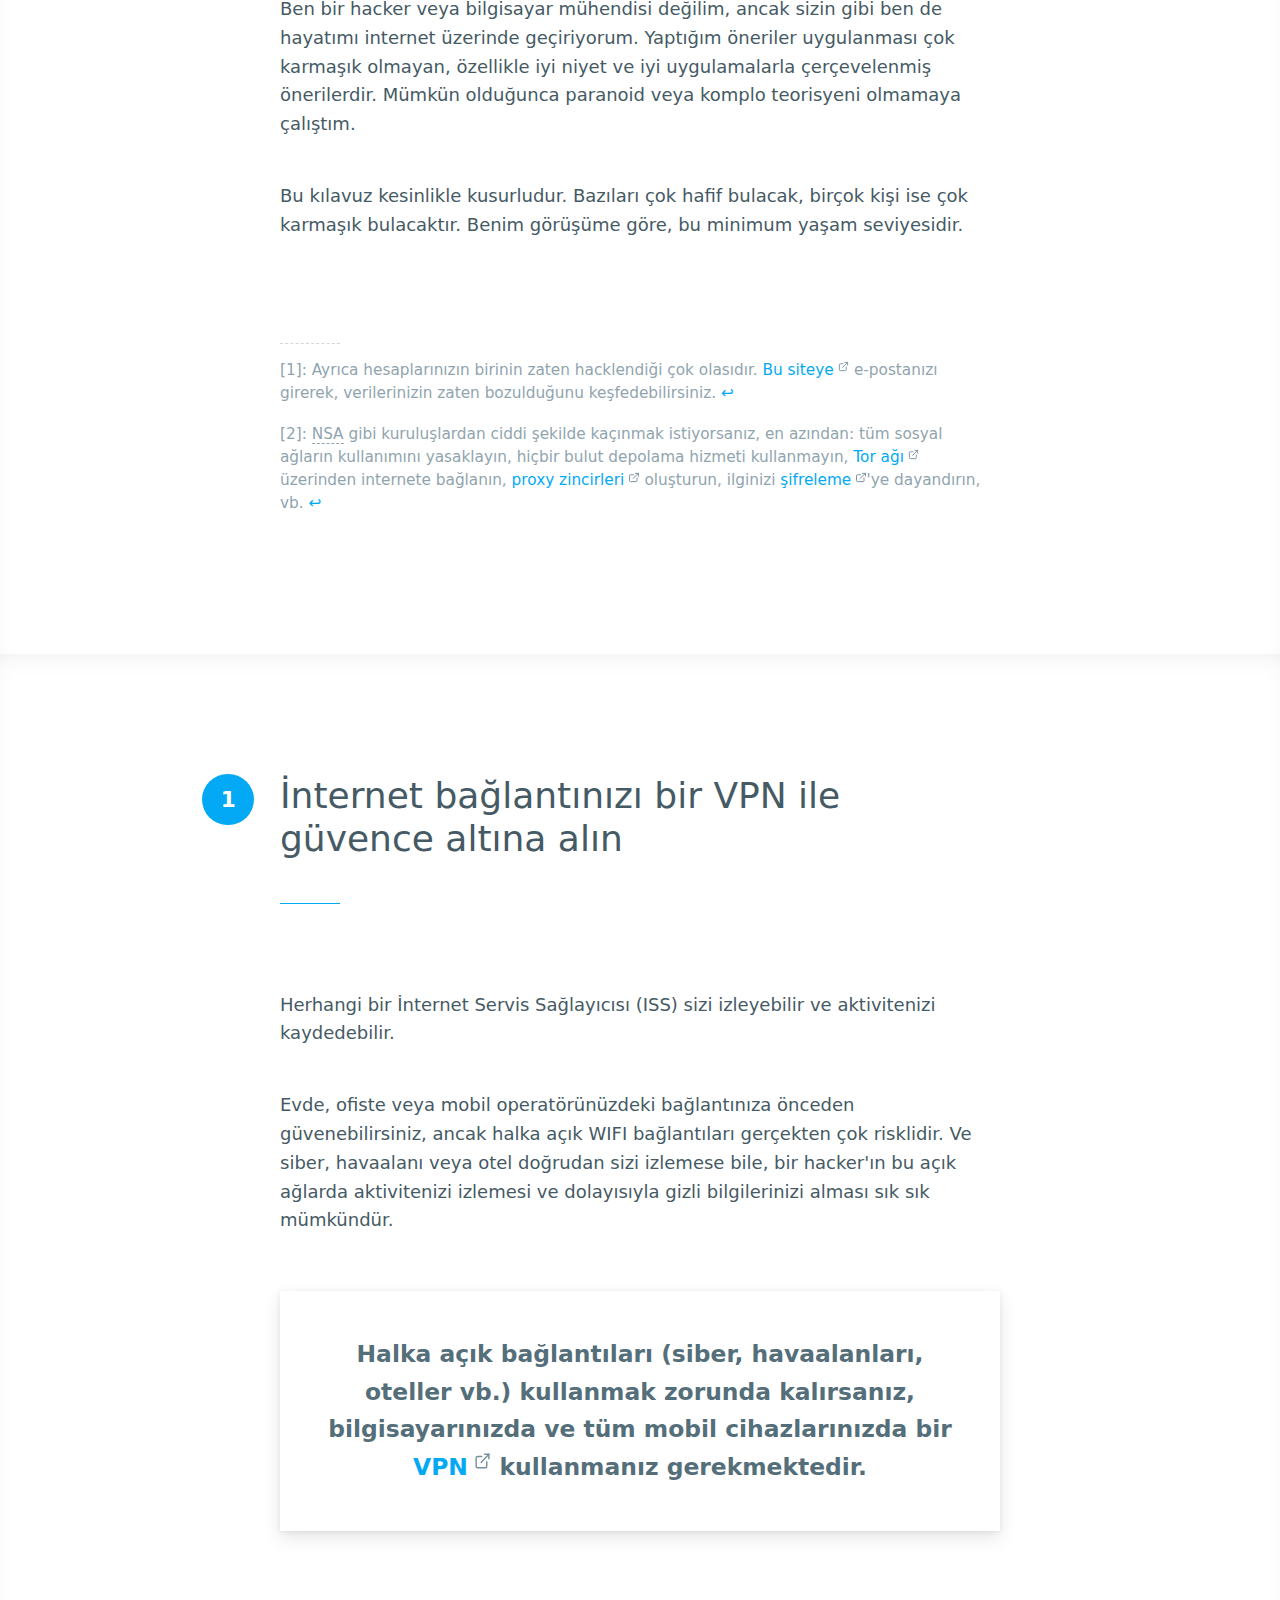
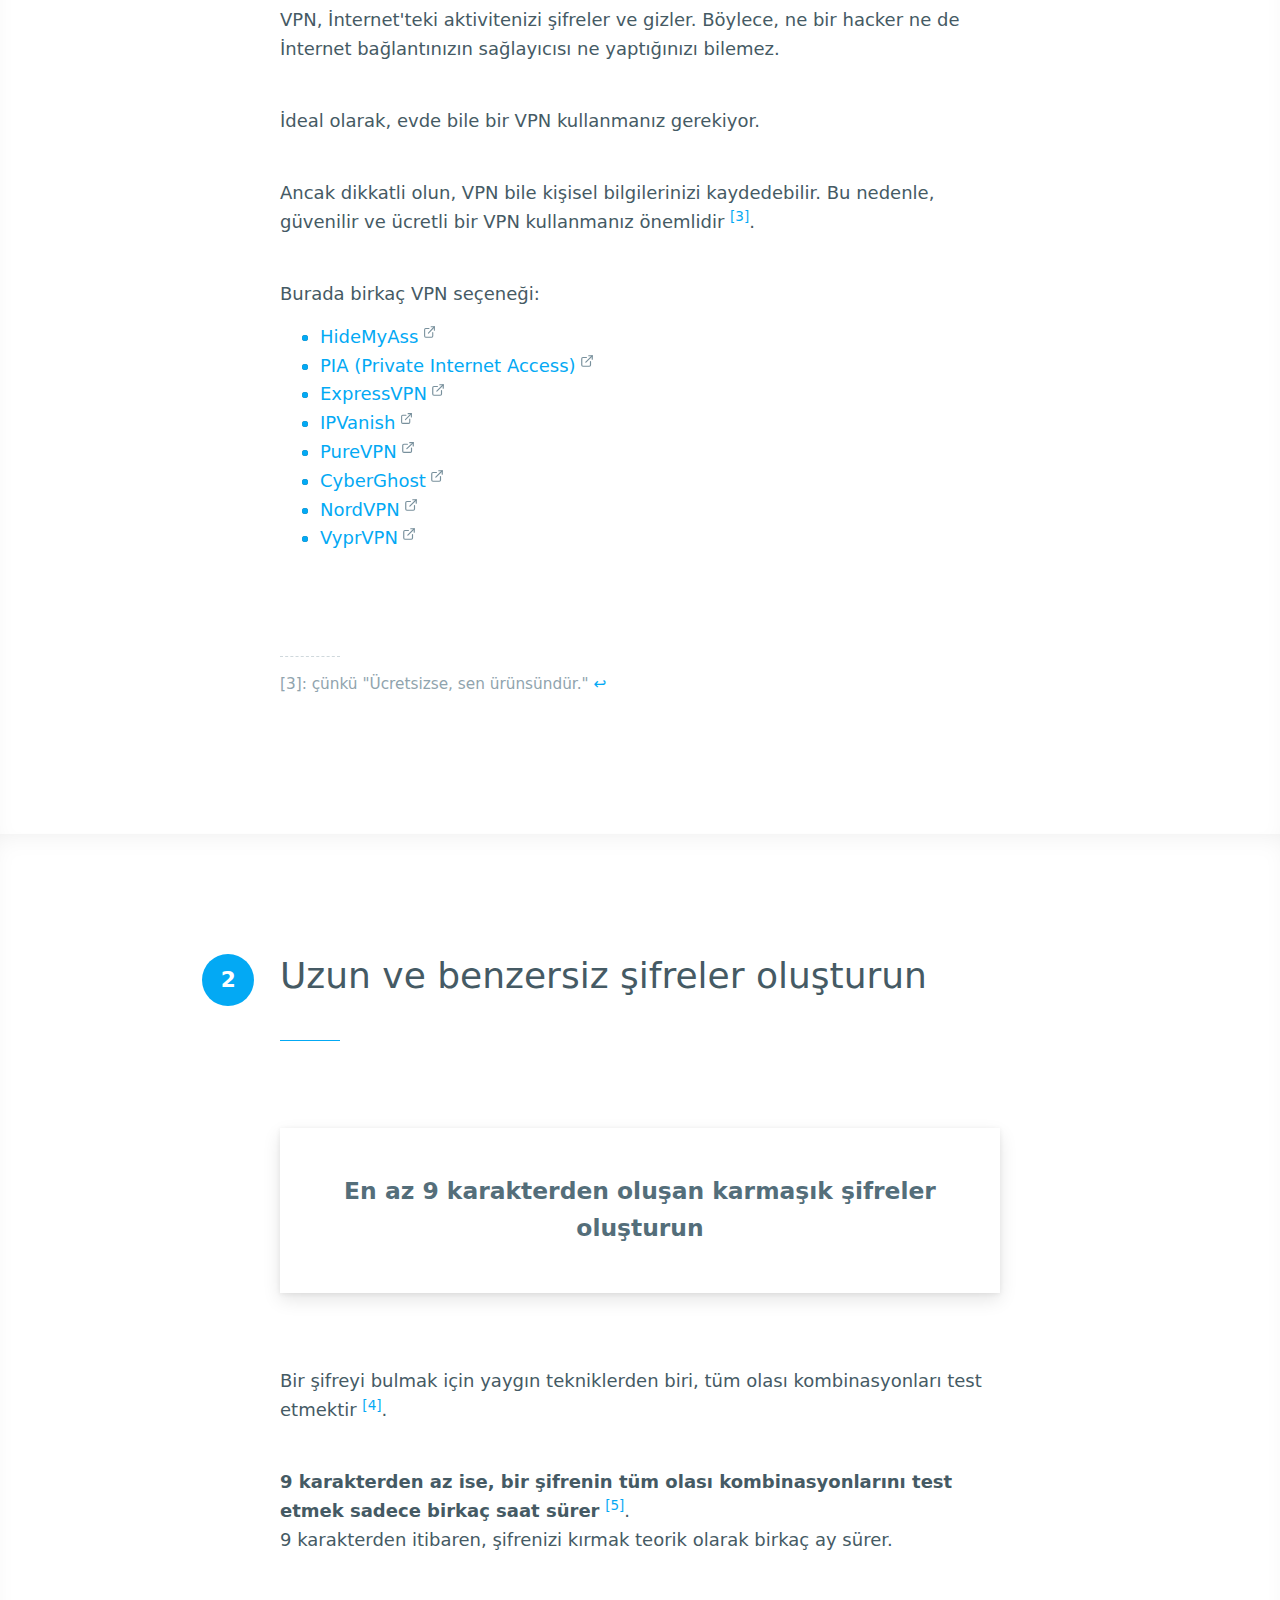
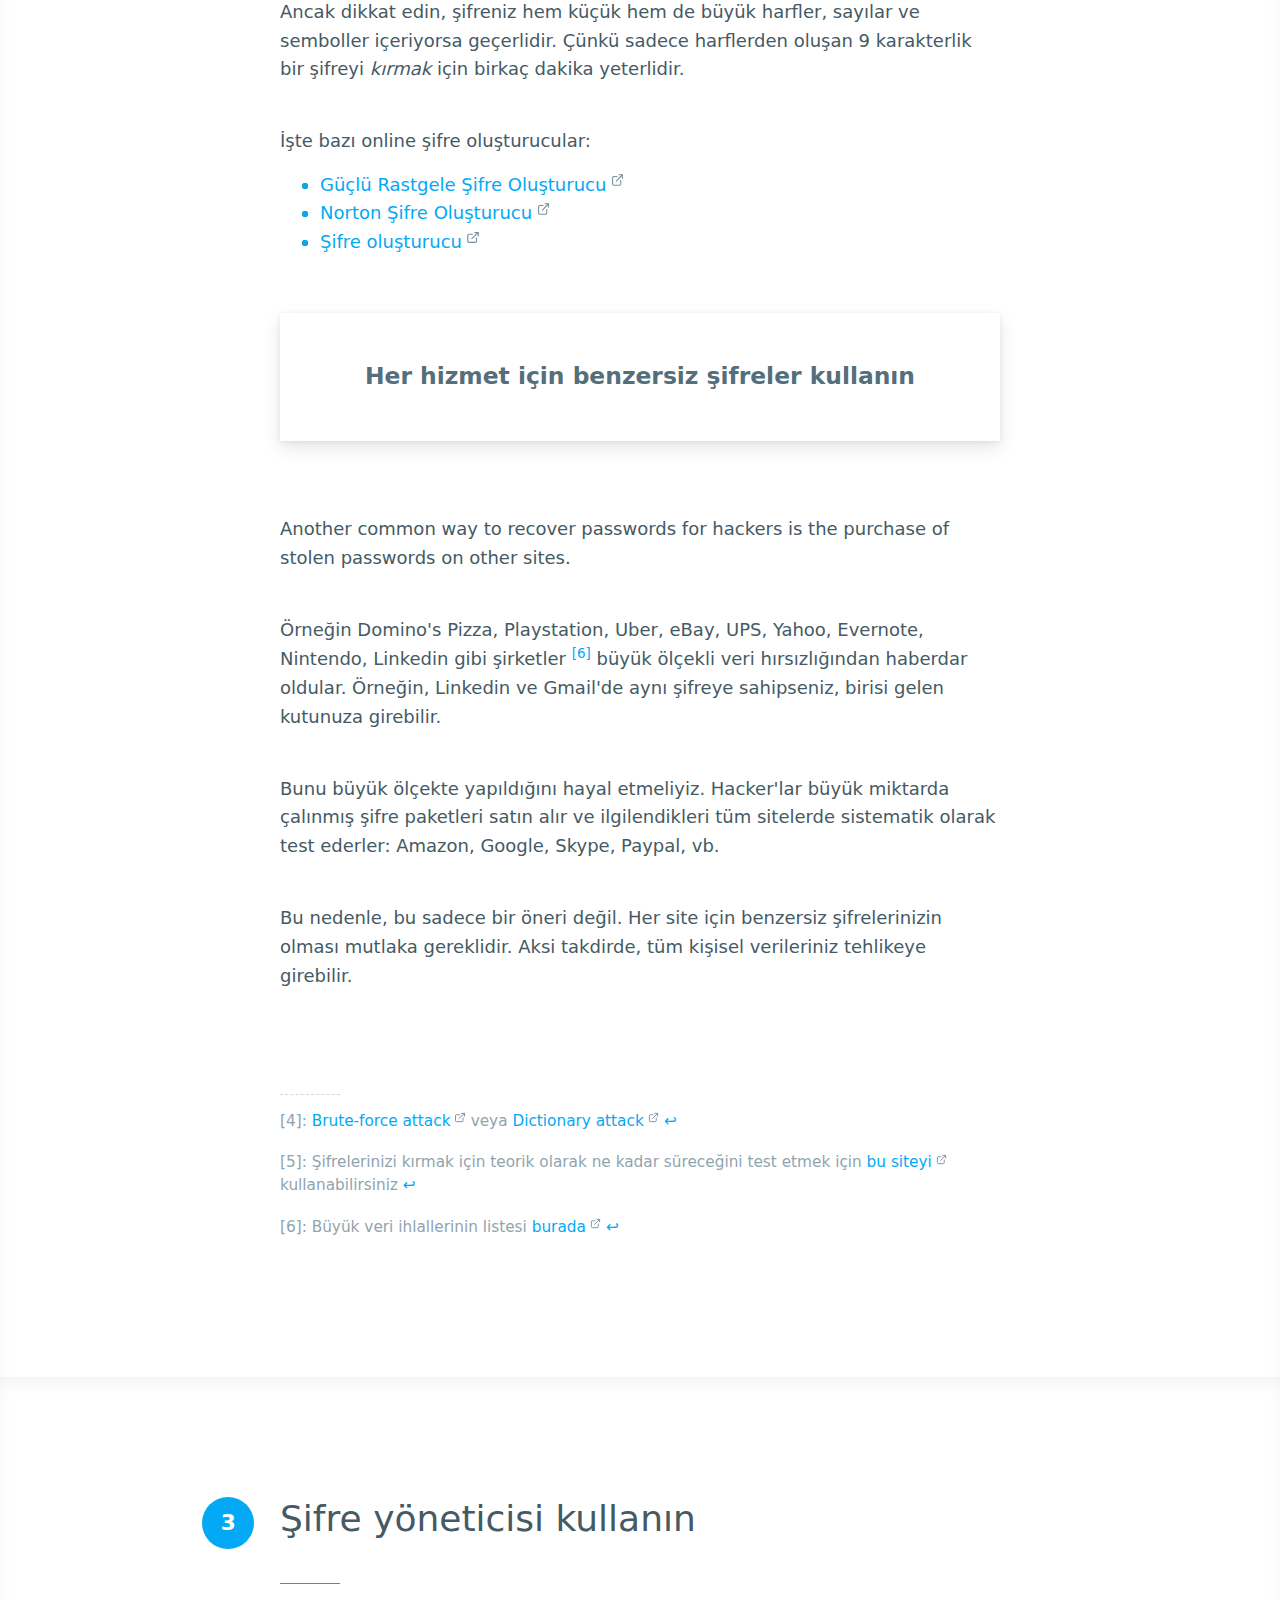
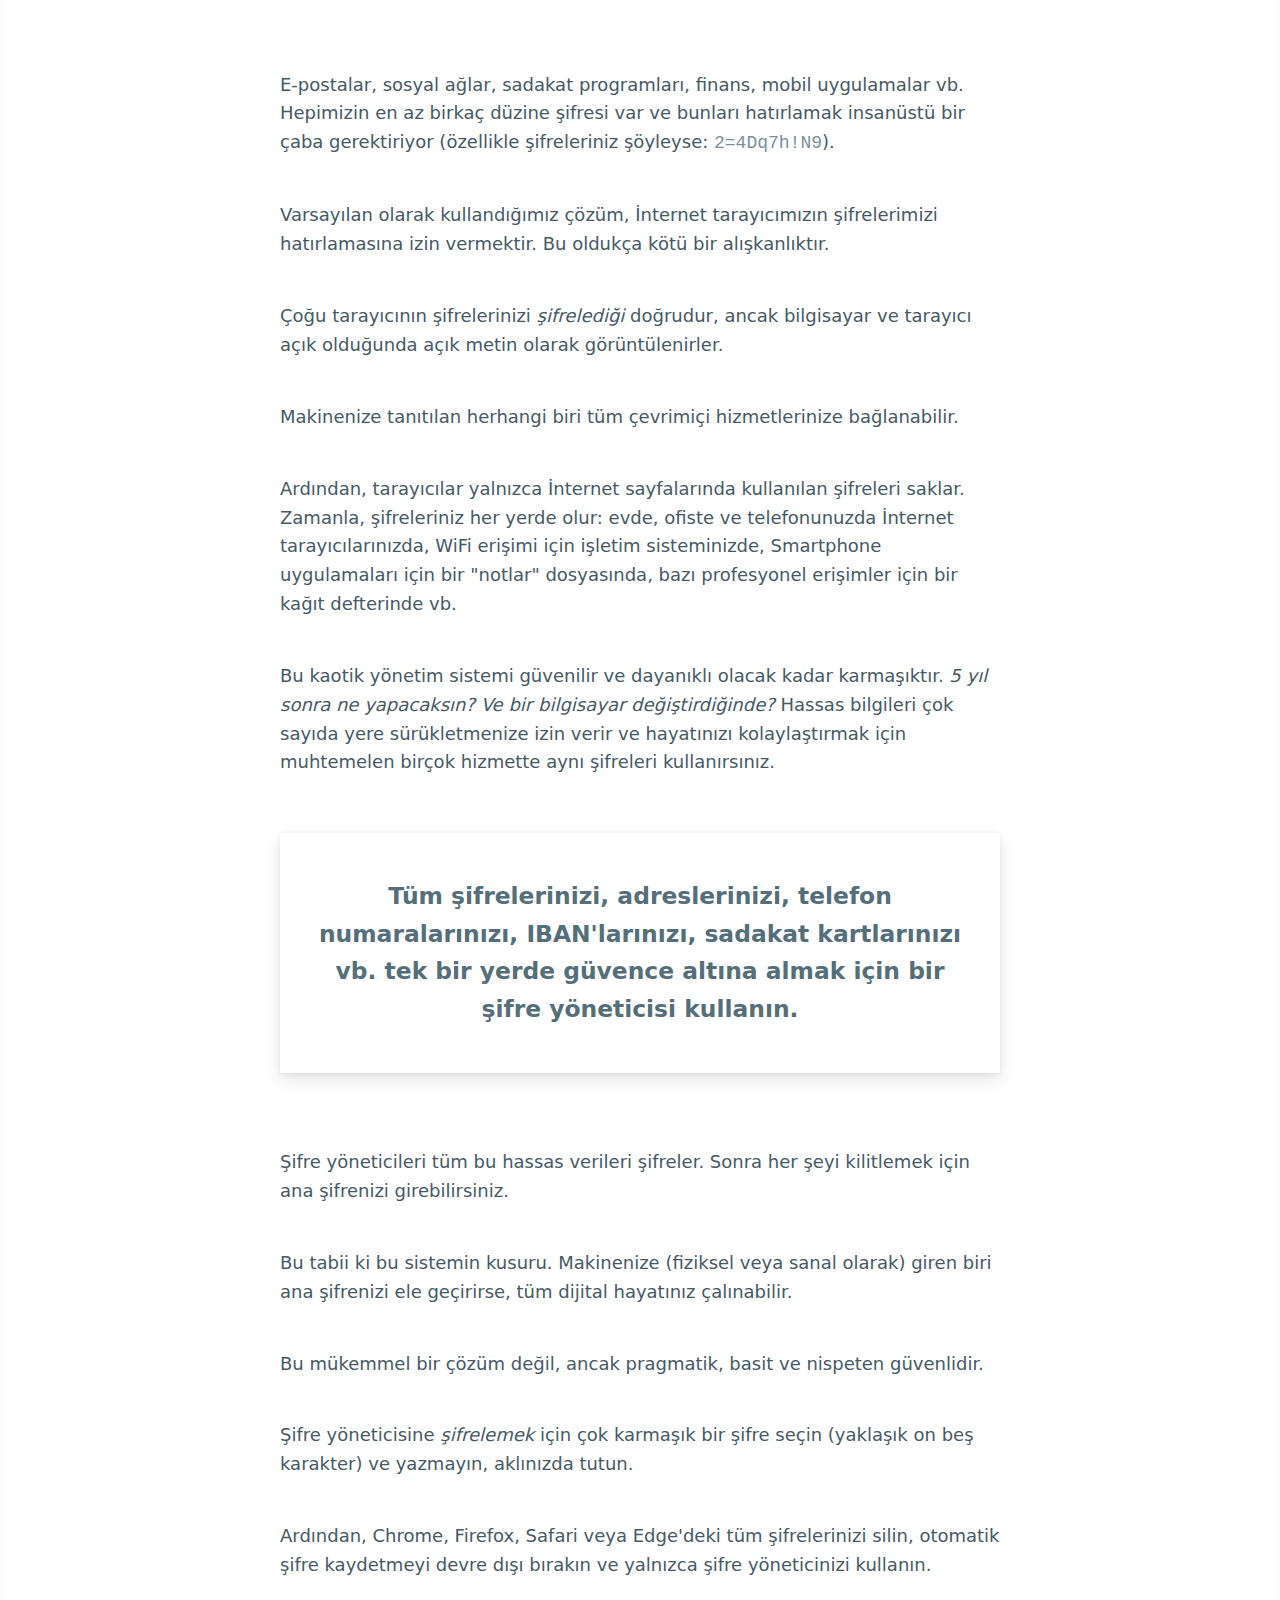
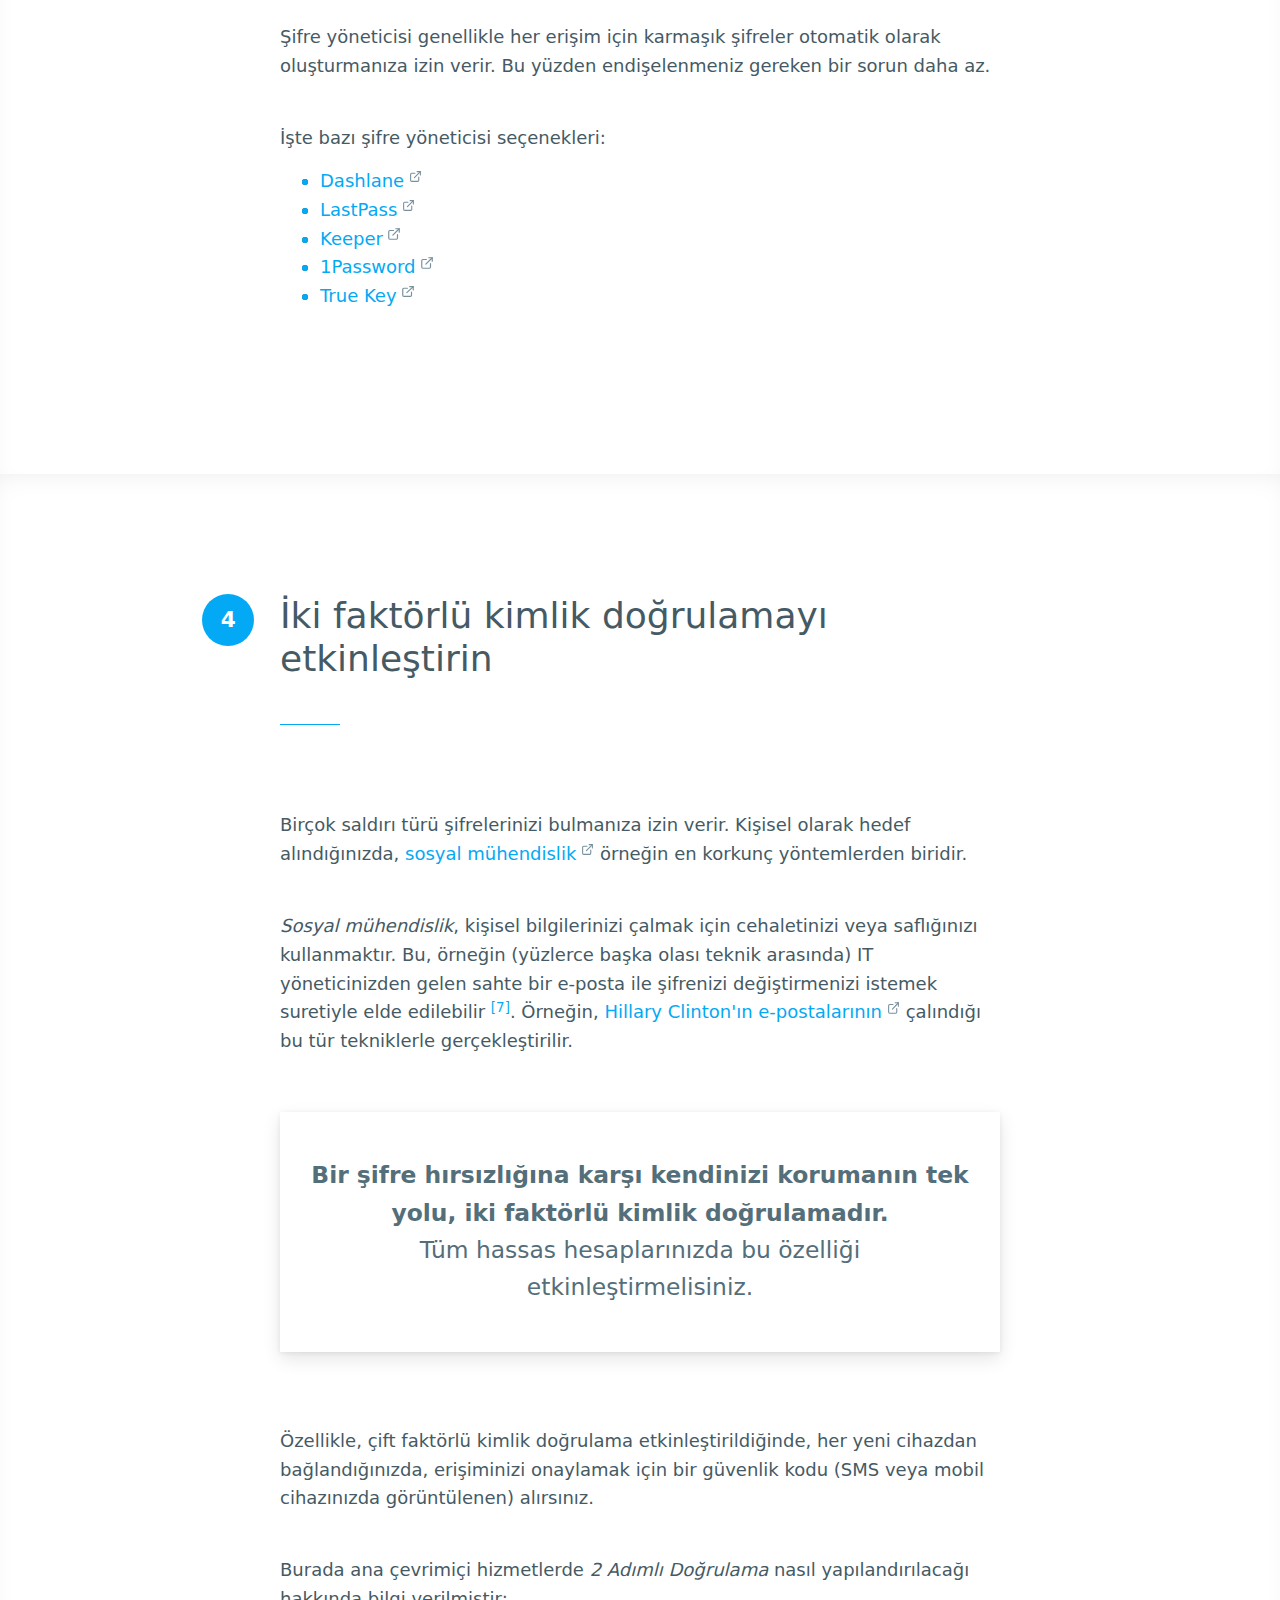
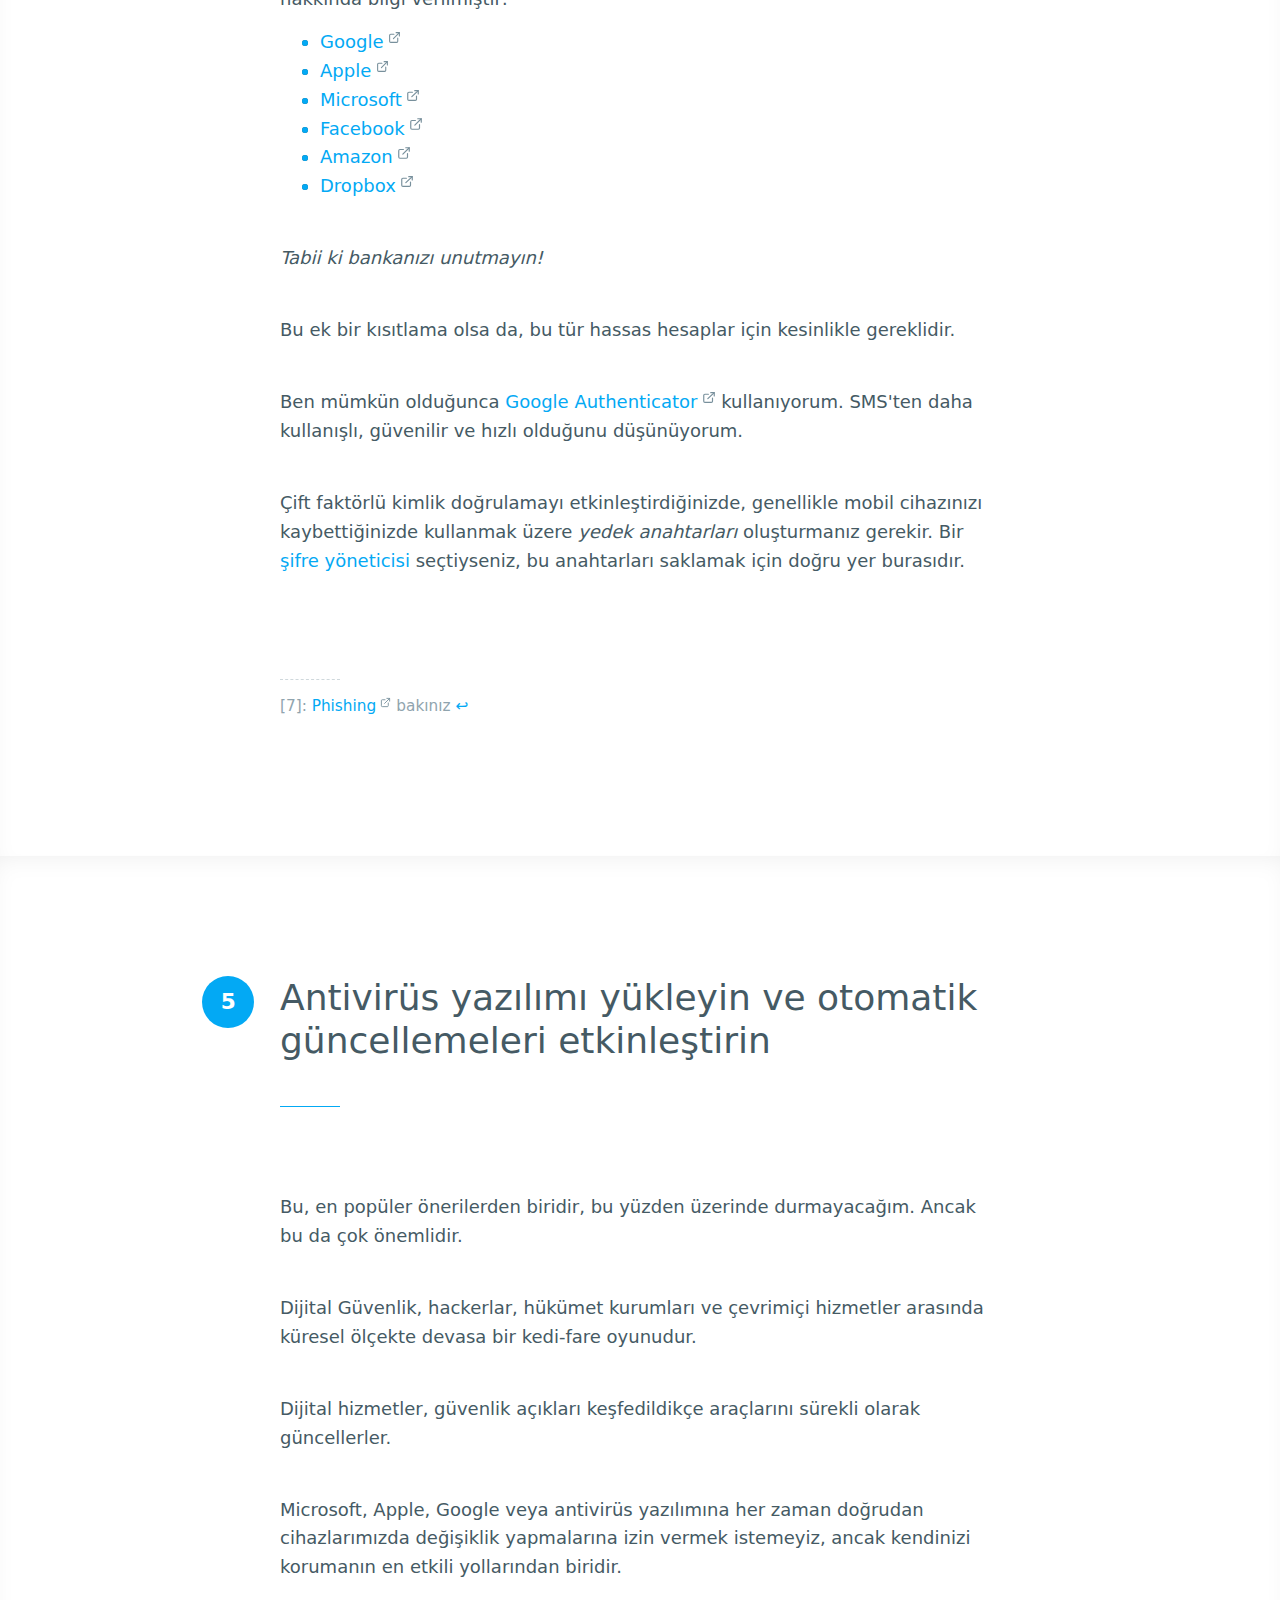
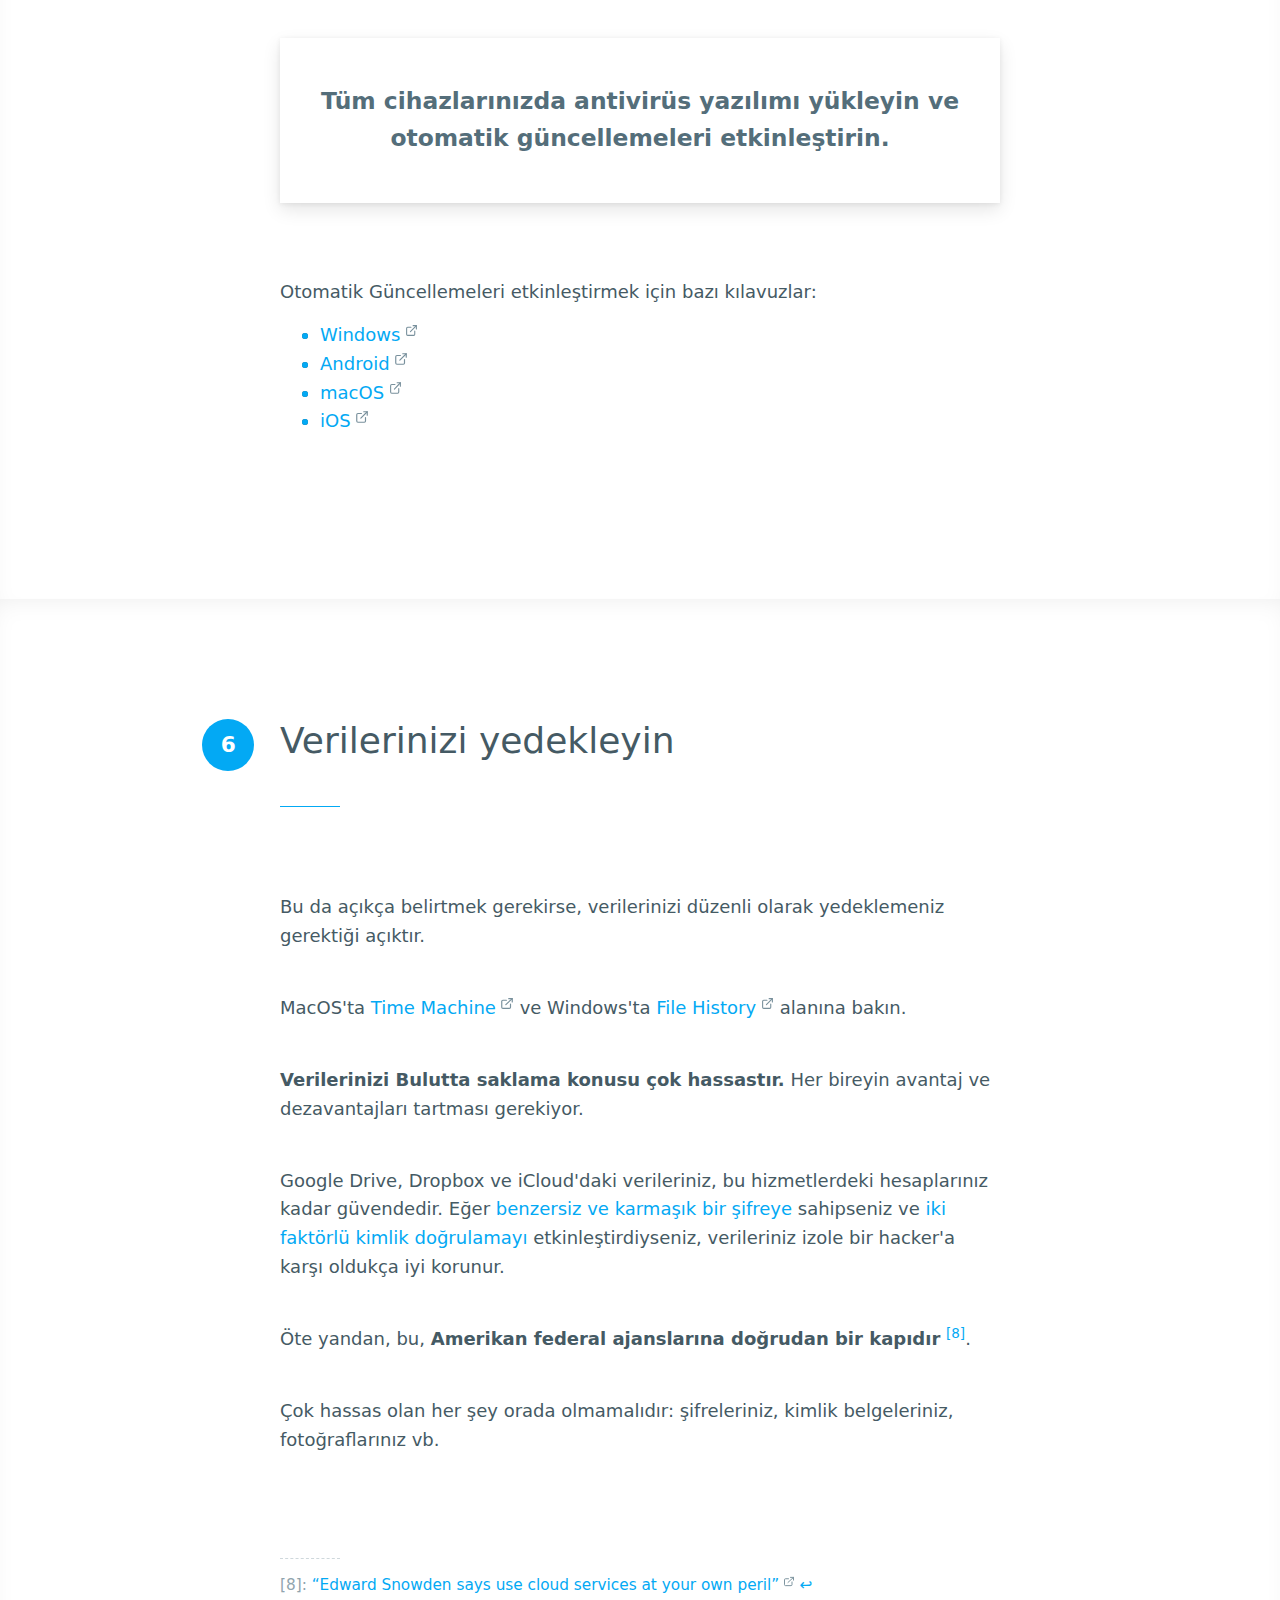
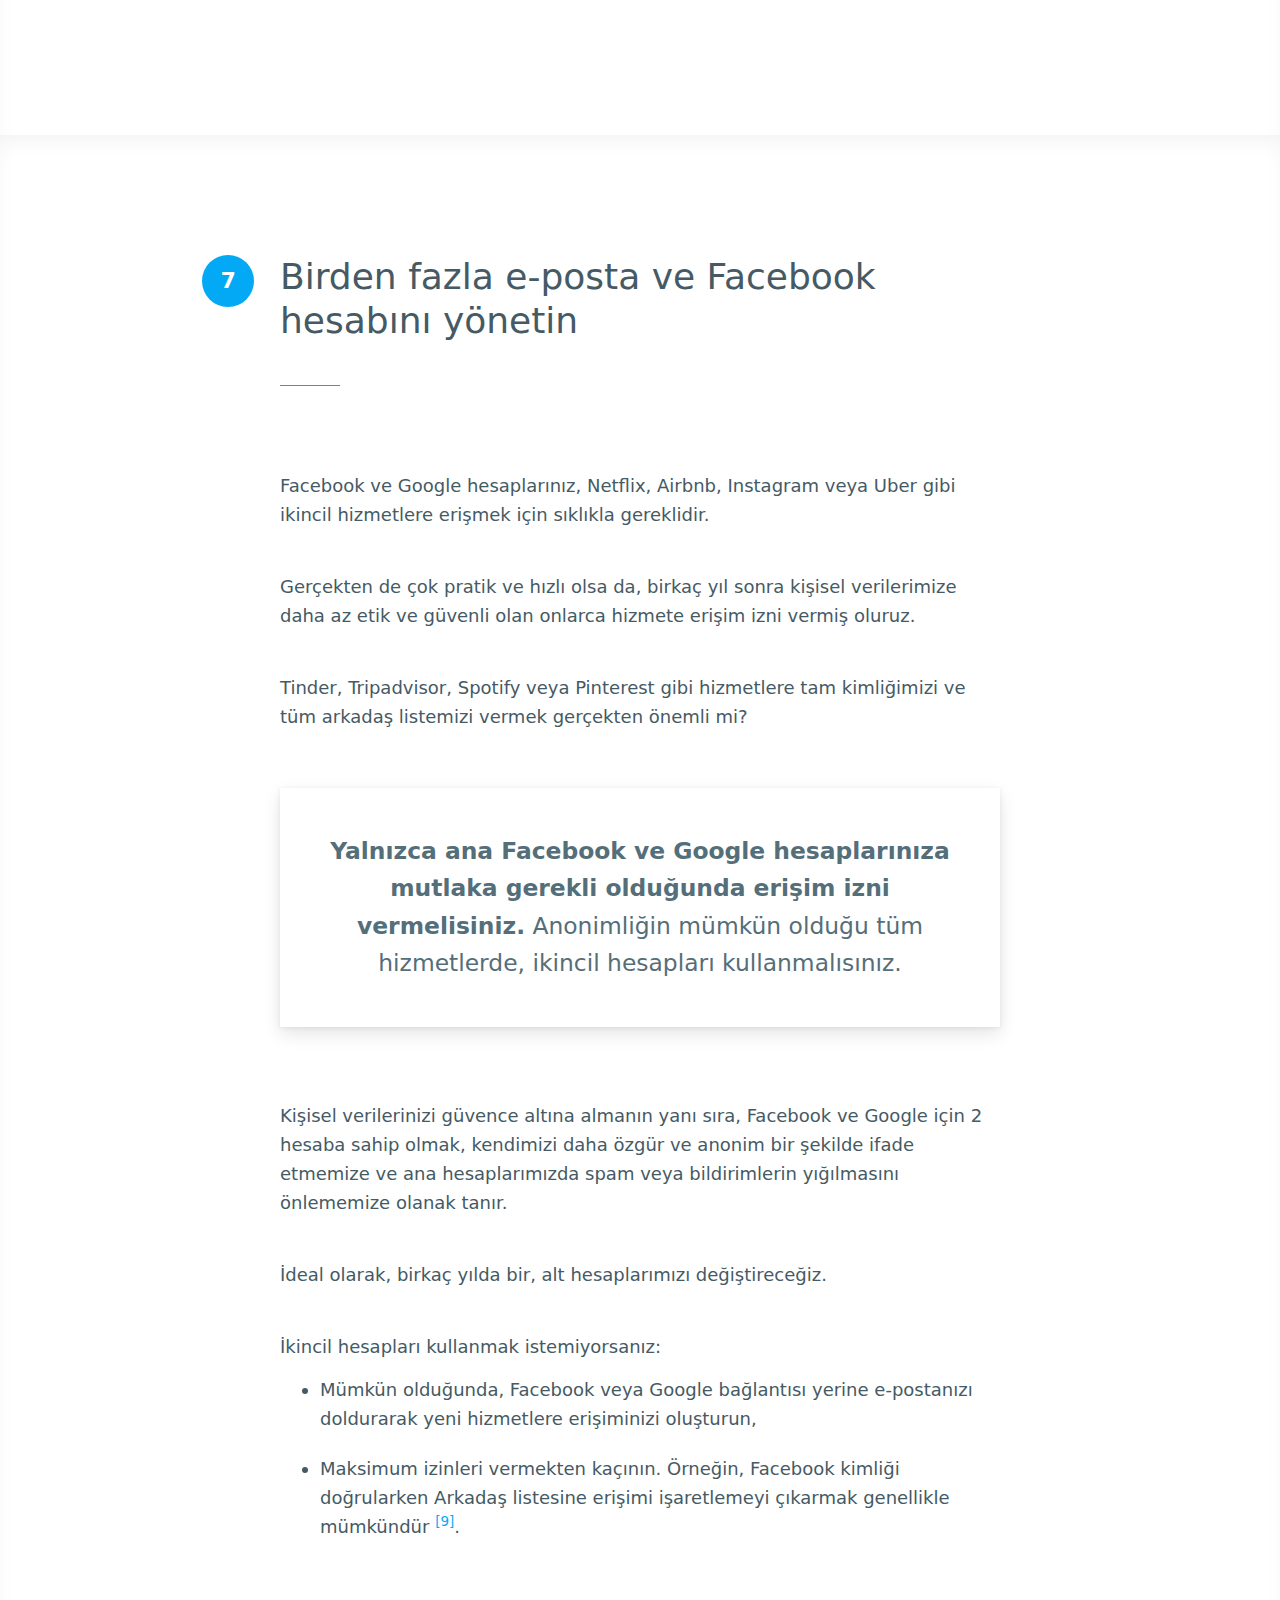
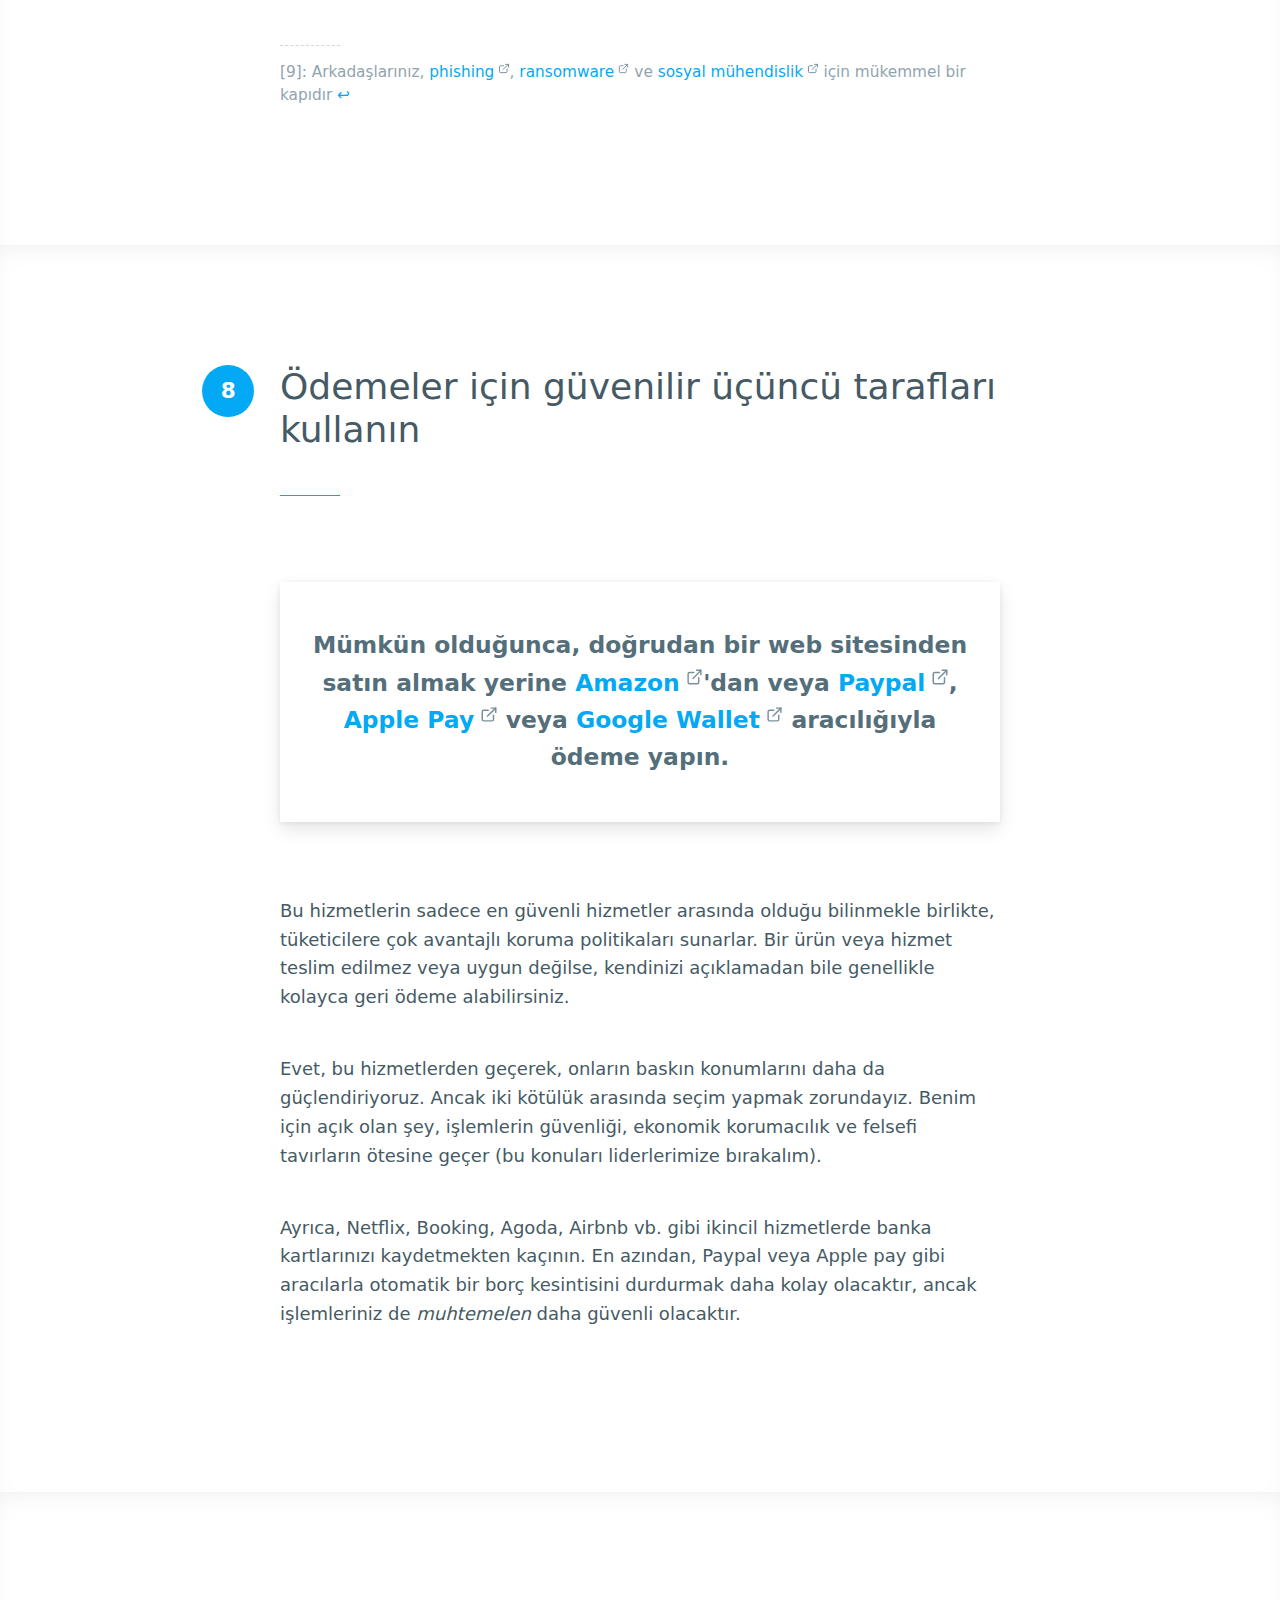
<file: tr/index.html>
<!DOCTYPE html>
<html lang="tr">
  <head>

    <!-- Settings -->
    <meta charset="utf-8">
    <meta name="viewport" content="width=device-width, initial-scale=1, shrink-to-fit=no">

    <!-- SEO -->
    <title>Digital Guide: How to secure your digital life?</title>
    <meta name="description" content="Mini-guide to digital survival. VPN, Passwords, Password Manager, Two-factor authentication, Antivirus and updates, Backup, Multiple accounts, Trusted third parties, Encryption, Sensitive data">
    <meta name="robots" content="index, follow">
    <meta name="author" content="https://github.com/imnotadeveloper" />
    <meta name="copyright" content="https://github.com/imnotadeveloper/digital-guide/blob/master/LICENSE.md" />
    <link rel="alternate" hreflang="en" href="../">
    <link rel="alternate" hreflang="fr" href="../fr">

    <!-- Favicon -->
    <link rel="apple-touch-icon" sizes="180x180" href="../img/fav/apple-touch-icon.png">
    <link rel="icon" type="image/png" sizes="32x32" href="../img/fav/favicon-32x32.png">
    <link rel="icon" type="image/png" sizes="16x16" href="../img/fav/favicon-16x16.png">
    <link rel="manifest" href="../img/fav/manifest.json">
    <link rel="mask-icon" href="../img/fav/safari-pinned-tab.svg" color="#40c4ff">
    <link rel="shortcut icon" href="../favicon.ico">
    <meta name="msapplication-config" content="../img/fav/browserconfig.xml">
    <meta name="theme-color" content="#ffffff">

    <!-- Styles -->
    <link href="../css/main.min.css" rel="stylesheet">

    <!-- Google Analytics -->
    <script>
    (function(i,s,o,g,r,a,m){i['GoogleAnalyticsObject']=r;i[r]=i[r]||function(){
    (i[r].q=i[r].q||[]).push(arguments)},i[r].l=1*new Date();a=s.createElement(o),
    m=s.getElementsByTagName(o)[0];a.async=1;a.src=g;m.parentNode.insertBefore(a,m)
    })(window,document,'script','https://www.google-analytics.com/analytics.js','ga');
    ga('create', 'UA-38766871-5', 'auto');
    ga('send', 'pageview');
    </script>

  </head>

  <body>

    <!-- Header -->
    <header>
      <div class="container">
        <h1>Dijital hayatınızı nasıl güvence altına alabilirsiniz?</h1>
        <h2>Dijital hayatta kalma mini rehberi</h2>
      </div>
    </header>
    <!-- /. Header -->

    <!-- Navigation -->
    <nav>
      <h3 class="burger"><span>Özet</span></h3>
      <ul>
        <li><a href="#introduction">Neden?</a></li>
        <li><a href="#vpn"><span class="num">1</span> VPN</a></li>
        <li><a href="#passwords"><span class="num">2</span> Şifreler</a></li>
        <li><a href="#password-manager"><span class="num">3</span> Şifre Yöneticisi</a></li>
        <li><a href="#two-factor"><span class="num">4</span> İki faktörlü kimlik doğrulama</a></li>
        <li><a href="#antivirus-and-updates"><span class="num">5</span> Antivirüs ve güncellemeler</a></li>
        <li><a href="#backup"><span class="num">6</span> Yedekleme</a></li>
        <li><a href="#multiple-accounts"><span class="num">7</span> Birden fazla hesap</a></li>
        <li><a href="#trusted-third-parties"><span class="num">8</span> Güvenilir üçüncü taraflar</a></li>
        <li><a href="#encryption"><span class="num">9</span> Şifreleme</a></li>
        <li><a href="#sensitive-data"><span class="num">10</span> Hassas veriler</a></li>
        <li><a href="#public-data"><span class="num">+</span> Kamu verileri</a></li>
      </ul>
    </nav>
    <!-- /. Navigation -->

    <!-- Section: #introduction -->
    <section id="introduction">
      <div class="container">
        <blockquote>
            <p><strong><em>"Saklayacak bir şeyim yok"</em> düşüncesi, dikkatsiz davranmanız için geçerli bir mazeret değildir.</strong></p>
        </blockquote>
        <p>Eğer bir milyoner, kamusal bir figür ya da uluslararası bir suçlu değilseniz, gerçekten de hiçbir hacker'ın sizi kişisel olarak hedef almaması mümkündür, ancak bu sizi korumaz.</p>
        <p>Bilgisayar korsanlarının hedef kitlesi: <a href="https://www.google.com/search?tbm=nws&amp;hl=tr&amp;q=büyük+veri+ihlali">veri ihlali</a>, <a href="https://www.google.com/search?tbm=nws&amp;hl=tr&amp;q=fidye+yazılım">fidye yazılımları</a> ve <a href="https://www.google.com/search?tbm=nws&amp;hl=tr&amp;q=kimlik+avı">kimlik avı atakları</a> aynı anda milyonlarca kişiyi hedef alıyor. Bu nedenle, her gün mağdur olma olasılığınız çok yüksektir&nbsp;<sup class="ref"><a href="#note1" id="ref1">[1]</a></sup>.</p>
        <p>Hiç kimse, reddedilmiş bir sevgili, kıskanç bir rakip veya meraklı bir arkadaşın hedefi olmaktan güvende değildir, her gün on binlerce insanın başına geliyor.</p>
        <p>Amacım, size örneğin şunları önlemenize yardımcı olacak birkaç basit kural vermek:</p>
        <ul>
            <li>kimliğiniz kötüye kullanılır,</li>
            <li>verileriniz rehin alınır,</li>
            <li>banka hesaplarınız boşaltılır,</li>
            <li>özel fotoğraflarınız kamuya açılır,</li>
            <li>bir takipçi dijital hayatınızı araştırdıktan sonra evinize gelir,</li>
            <li>vb.</li>
        </ul>
        <p>Bu öneriler, <abbr title="Ulusal Güvenlik Ajansı (ABD)">NSA</abbr> veya herhangi bir devlet veya devlet dışı kuruluştan kaçmanın bir yolu değildir&nbsp;<sup class="ref"><a href="#note2" id="ref2">[2]</a></sup>.</p>
        <p>Ben bir hacker veya bilgisayar mühendisi değilim, ancak sizin gibi ben de hayatımı internet üzerinde geçiriyorum. Yaptığım öneriler uygulanması çok karmaşık olmayan, özellikle iyi niyet ve iyi uygulamalarla çerçevelenmiş önerilerdir. Mümkün olduğunca paranoid veya komplo teorisyeni olmamaya çalıştım.</p>
        <p>Bu kılavuz kesinlikle kusurludur. Bazıları çok hafif bulacak, birçok kişi ise çok karmaşık bulacaktır. Benim görüşüme göre, bu minimum yaşam seviyesidir.</p>
        <!-- Notlar -->
        <div class="notes">
          <p id="note1">[1]:&nbsp;Ayrıca hesaplarınızın birinin zaten hacklendiği çok olasıdır. <a href="https://haveibeenpwned.com">Bu siteye</a> e-postanızı girerek, verilerinizin zaten bozulduğunu keşfedebilirsiniz.&nbsp;<a href="#ref1" class="back">&#8617;</a></p>
          <p id="note2">[2]:&nbsp;<abbr title="Ulusal Güvenlik Ajansı (ABD)">NSA</abbr> gibi kuruluşlardan ciddi şekilde kaçınmak istiyorsanız, en azından: tüm sosyal ağların kullanımını yasaklayın, hiçbir bulut depolama hizmeti kullanmayın, <a href="https://tr.wikipedia.org/wiki/Tor_(anonimlik_a%C4%9F%C4%B1)">Tor ağı</a> üzerinden internete bağlanın, <a href="https://www.google.com/search?q=proxy+chains">proxy zincirleri</a> oluşturun, ilginizi <a href="https://tr.wikipedia.org/wiki/Kriptografi">şifreleme</a>'ye dayandırın, vb.&nbsp;<a href="#ref2" class="back">&#8617;</a></p>
        </div>
        <!-- /. Notes -->
      </div>
    </section>
    <!-- /. Section: #introduction -->

    <!-- Section: #vpn -->
    <section id="vpn">
      <div class="container">
        <h2><span class="num">1</span> İnternet bağlantınızı bir VPN ile güvence altına alın</h2>
        <p>Herhangi bir İnternet Servis Sağlayıcısı (ISS) sizi izleyebilir ve aktivitenizi kaydedebilir.</p>
        <p>Evde, ofiste veya mobil operatörünüzdeki bağlantınıza önceden güvenebilirsiniz, ancak halka açık WIFI bağlantıları gerçekten çok risklidir. Ve siber, havaalanı veya otel doğrudan sizi izlemese bile, bir hacker'ın bu açık ağlarda aktivitenizi izlemesi ve dolayısıyla gizli bilgilerinizi alması sık sık mümkündür.</p>
        <blockquote>
          <p><strong>Halka açık bağlantıları (siber, havaalanları, oteller vb.) kullanmak zorunda kalırsanız, bilgisayarınızda ve tüm mobil cihazlarınızda bir <a href="https://tr.wikipedia.org/wiki/Virtual_private_network">VPN</a> kullanmanız gerekmektedir.</strong></p>
        </blockquote>
        <p>VPN, İnternet'teki aktivitenizi şifreler ve gizler. Böylece, ne bir hacker ne de İnternet bağlantınızın sağlayıcısı ne yaptığınızı bilemez.</p>
        <p>İdeal olarak, evde bile bir VPN kullanmanız gerekiyor.</p>
        <p>Ancak dikkatli olun, VPN bile kişisel bilgilerinizi kaydedebilir. Bu nedenle, güvenilir ve ücretli bir VPN kullanmanız önemlidir&nbsp;<sup class="ref"><a href="#note3" id="ref3">[3]</a></sup>.
        </p>
        <p>Burada birkaç VPN seçeneği:</p>
        <ul>
          <li><a href="https://www.hidemyass.com">HideMyAss</a></li>
          <li><a href="https://www.privateinternetaccess.com">PIA (Private Internet Access)</a></li>
          <li><a href="https://www.expressvpn.com">ExpressVPN</a></li>
          <li><a href="https://www.ipvanish.com">IPVanish</a></li>
          <li><a href="https://www.purevpn.com">PureVPN</a></li>
          <li><a href="http://www.cyberghostvpn.com">CyberGhost</a></li>
          <li><a href="https://nordvpn.com">NordVPN</a></li>
          <li><a href="https://www.goldenfrog.com/vyprvpn">VyprVPN</a></li>
        </ul>
        <!-- Notlar -->
        <div class="notes">
          <p id="note3">[3]:&nbsp;çünkü "Ücretsizse, sen ürünsündür."&nbsp;<a href="#ref3" class="back">&#8617;</a></p>
        </div>
        <!-- /. Notlar -->
      </div>
    </section>
    <!-- /. Section: #vpn -->

    <!-- Section: #passwords -->
    <section id="passwords">
      <div class="container">
        <h2><span class="num">2</span> Uzun ve benzersiz şifreler oluşturun</h2>
        <blockquote>
          <p><strong>En az 9 karakterden oluşan karmaşık şifreler oluşturun</strong></p>
        </blockquote>
        <p>Bir şifreyi bulmak için yaygın tekniklerden biri, tüm olası kombinasyonları test etmektir&nbsp;<sup class="ref"><a href="#note4" id="ref4">[4]</a></sup>.</p>
        <p><strong>9 karakterden az ise, bir şifrenin tüm olası kombinasyonlarını test etmek sadece birkaç saat sürer</strong>&nbsp;<sup class="ref"><a href="#note5" id="ref5">[5]</a></sup>.<br/>
          9 karakterden itibaren, şifrenizi kırmak teorik olarak birkaç ay sürer.
        </p>
        <p>Ancak dikkat edin, şifreniz hem küçük hem de büyük harfler, sayılar ve semboller içeriyorsa geçerlidir. Çünkü sadece harflerden oluşan 9 karakterlik bir şifreyi <em>kırmak</em> için birkaç dakika yeterlidir.</p>
        <p>İşte bazı online şifre oluşturucular:</p>
        <ul>
          <li><a href="https://passwordsgenerator.net">Güçlü Rastgele Şifre Oluşturucu</a></li>
          <li><a href="https://identitysafe.norton.com/password-generator/">Norton Şifre Oluşturucu</a></li>
          <li><a href="https://www.random.org/passwords/">Şifre oluşturucu</a></li>
        </ul>
        <blockquote>
          <p><strong>Her hizmet için benzersiz şifreler kullanın</strong></p>
        </blockquote>
        <p>Another common way to recover passwords for hackers is the purchase of stolen passwords on other sites.</p>
        <p>Örneğin Domino's Pizza, Playstation, Uber, eBay, UPS, Yahoo, Evernote, Nintendo, Linkedin gibi şirketler&nbsp;<sup class="ref"><a href="#note6" id="ref6">[6]</a></sup> büyük ölçekli veri hırsızlığından haberdar oldular. Örneğin, Linkedin ve Gmail'de aynı şifreye sahipseniz, birisi gelen kutunuza girebilir.</p>
        <p>Bunu büyük ölçekte yapıldığını hayal etmeliyiz. Hacker'lar büyük miktarda çalınmış şifre paketleri satın alır ve ilgilendikleri tüm sitelerde sistematik olarak test ederler: Amazon, Google, Skype, Paypal, vb.</p>
        <p>Bu nedenle, bu sadece bir öneri değil. Her site için benzersiz şifrelerinizin olması mutlaka gereklidir. Aksi takdirde, tüm kişisel verileriniz tehlikeye girebilir.</p>
        <!-- Notlar -->
        <div class="notes">
          <p id="note4">[4]:&nbsp;<a href="https://en.wikipedia.org/wiki/Brute-force_attack">Brute-force attack</a> veya <a href="https://en.wikipedia.org/wiki/Dictionary_attack">Dictionary attack</a>&nbsp;<a href="#ref5" class="back">&#8617;</a></p>
          <p id="note5">[5]:&nbsp;Şifrelerinizi kırmak için teorik olarak ne kadar süreceğini test etmek için <a href="https://howsecureismypassword.net">bu siteyi</a> kullanabilirsiniz&nbsp;<a href="#ref6" class="back">&#8617;</a></p>
          <p id="note6">[6]:&nbsp;Büyük veri ihlallerinin listesi <a href="https://en.wikipedia.org/wiki/List_of_data_breaches">burada</a>&nbsp;<a href="#ref6" class="back">&#8617;</a></p>
        </div>
        <!-- /. Notlar -->
      </div>
    </section>
    <!-- /. Section: #passwords -->

    <!-- Section: #password-manager -->
    <section id="password-manager">
      <div class="container">
        <h2><span class="num">3</span> Şifre yöneticisi kullanın</h2>
        <p>E-postalar, sosyal ağlar, sadakat programları, finans, mobil uygulamalar vb. Hepimizin en az birkaç düzine şifresi var ve bunları hatırlamak insanüstü bir çaba gerektiriyor (özellikle şifreleriniz şöyleyse: <span class="code">2=4Dq7h!N9</span>).</p>
        <p>Varsayılan olarak kullandığımız çözüm, İnternet tarayıcımızın şifrelerimizi hatırlamasına izin vermektir. Bu oldukça kötü bir alışkanlıktır.</p>
        <p>Çoğu tarayıcının şifrelerinizi <em>şifrelediği</em> doğrudur, ancak bilgisayar ve tarayıcı açık olduğunda açık metin olarak görüntülenirler.</p>
        <p>Makinenize tanıtılan herhangi biri tüm çevrimiçi hizmetlerinize bağlanabilir.</p>
        <p>Ardından, tarayıcılar yalnızca İnternet sayfalarında kullanılan şifreleri saklar. Zamanla, şifreleriniz her yerde olur: evde, ofiste ve telefonunuzda İnternet tarayıcılarınızda, WiFi erişimi için işletim sisteminizde, Smartphone uygulamaları için bir "notlar" dosyasında, bazı profesyonel erişimler için bir kağıt defterinde vb.</p>
        <p>Bu kaotik yönetim sistemi güvenilir ve dayanıklı olacak kadar karmaşıktır. <em>5 yıl sonra ne yapacaksın? Ve bir bilgisayar değiştirdiğinde?</em> Hassas bilgileri çok sayıda yere sürükletmenize izin verir ve hayatınızı kolaylaştırmak için muhtemelen birçok hizmette aynı şifreleri kullanırsınız.</p>
        <blockquote>
          <p><strong>Tüm şifrelerinizi, adreslerinizi, telefon numaralarınızı, IBAN'larınızı, sadakat kartlarınızı vb. tek bir yerde güvence altına almak için bir şifre yöneticisi kullanın.</strong></p>
        </blockquote>
        <p>Şifre yöneticileri tüm bu hassas verileri şifreler. Sonra her şeyi kilitlemek için ana şifrenizi girebilirsiniz.</p>
        <p>Bu tabii ki bu sistemin kusuru. Makinenize (fiziksel veya sanal olarak) giren biri ana şifrenizi ele geçirirse, tüm dijital hayatınız çalınabilir.</p>
        <p>Bu mükemmel bir çözüm değil, ancak pragmatik, basit ve nispeten güvenlidir.</p>
        <p>Şifre yöneticisine <em>şifrelemek</em> için çok karmaşık bir şifre seçin (yaklaşık on beş karakter) ve yazmayın, aklınızda tutun.</p>
        <p>Ardından, Chrome, Firefox, Safari veya Edge'deki tüm şifrelerinizi silin, otomatik şifre kaydetmeyi devre dışı bırakın ve yalnızca şifre yöneticinizi kullanın.</p>
        <p>Şifre yöneticisi genellikle her erişim için karmaşık şifreler otomatik olarak oluşturmanıza izin verir. Bu yüzden endişelenmeniz gereken bir sorun daha az.</p>
        <p>İşte bazı şifre yöneticisi seçenekleri:</p>
        <ul>
          <li><a href="https://www.dashlane.com">Dashlane</a></li>
          <li><a href="https://www.lastpass.com">LastPass</a></li>
          <li><a href="https://keepersecurity.com">Keeper </a></li>
          <li><a href="https://1password.com">1Password</a></li>
          <li><a href="https://www.truekey.com">True Key</a></li>
        </ul>
      </div>
    </section>
    <!-- /. Section: #password-manager -->

    <!-- Section: #two-factor -->
    <section id="two-factor">
      <div class="container">
        <h2><span class="num">4</span> İki faktörlü kimlik doğrulamayı etkinleştirin</h2>
        <p>Birçok saldırı türü şifrelerinizi bulmanıza izin verir. Kişisel olarak hedef alındığınızda, <a href="https://en.wikipedia.org/wiki/Social_engineering_(security)">sosyal mühendislik</a> örneğin en korkunç yöntemlerden biridir.</p>
        <p><em>Sosyal mühendislik</em>, kişisel bilgilerinizi çalmak için cehaletinizi veya saflığınızı kullanmaktır. Bu, örneğin (yüzlerce başka olası teknik arasında) IT yöneticinizden gelen sahte bir e-posta ile şifrenizi değiştirmenizi istemek suretiyle elde edilebilir&nbsp;<sup class="ref"><a href="#note7" id="ref7">[7]</a></sup>. Örneğin, <a href="https://www.google.com/search?tbm=nws&amp;hl=en&amp;q=hillary+clinton+john+podesta+phishing">Hillary Clinton'ın e-postalarının</a> çalındığı bu tür tekniklerle gerçekleştirilir.</p>
        <blockquote>
          <p><strong>Bir şifre hırsızlığına karşı kendinizi korumanın tek yolu, iki faktörlü kimlik doğrulamadır.</strong><br/>
            Tüm hassas hesaplarınızda bu özelliği etkinleştirmelisiniz.
          </p>
        </blockquote>
        <p>Özellikle, çift faktörlü kimlik doğrulama etkinleştirildiğinde, her yeni cihazdan bağlandığınızda, erişiminizi onaylamak için bir güvenlik kodu (SMS veya mobil cihazınızda görüntülenen) alırsınız.</p>
        <p>Burada ana çevrimiçi hizmetlerde <em>2 Adımlı Doğrulama</em> nasıl yapılandırılacağı hakkında bilgi verilmiştir:</p>
        <ul>
          <li><a href="https://www.google.com/intl/tr/landing/2step/">Google</a></li>
          <li><a href="https://support.apple.com/tr-tr/HT204915">Apple</a></li>
          <li><a href="https://support.microsoft.com/tr-tr/help/12408/microsoft-account-about-two-step-verification">Microsoft</a></li>
          <li><a href="https://www.facebook.com/help/148233965247823">Facebook</a></li>
          <li><a href="https://www.amazon.com/gp/help/customer/display.html?nodeId=202025410">Amazon</a></li>
          <li><a href="https://www.dropbox.com/en/help/security/enable-two-step-verification">Dropbox</a></li>
        </ul>
        <p><em>Tabii ki bankanızı unutmayın!</em></p>
        <p>Bu ek bir kısıtlama olsa da, bu tür hassas hesaplar için kesinlikle gereklidir.</p>
        <p>Ben mümkün olduğunca <a href="https://support.google.com/accounts/answer/1066447?hl=tr">Google Authenticator</a> kullanıyorum. SMS'ten daha kullanışlı, güvenilir ve hızlı olduğunu düşünüyorum.</p>
        <p>Çift faktörlü kimlik doğrulamayı etkinleştirdiğinizde, genellikle mobil cihazınızı kaybettiğinizde kullanmak üzere <em>yedek anahtarları</em> oluşturmanız gerekir. Bir <a href="#password-manager">şifre yöneticisi</a> seçtiyseniz, bu anahtarları saklamak için doğru yer burasıdır.</p>
        <!-- Notlar -->
        <div class="notes">
          <p id="note7">[7]:&nbsp;<a href="https://en.wikipedia.org/wiki/Phishing">Phishing</a> bakınız&nbsp;<a href="#ref7" class="back">&#8617;</a></p>
        </div>
        <!-- /. Notlar -->
      </div>
    </section>
    <!-- /. Section: #two-factor -->

    <!-- Section: #antivirus-and-updates -->
    <section id="antivirus-and-updates">
      <div class="container">
        <h2><span class="num">5</span> Antivirüs yazılımı yükleyin ve otomatik güncellemeleri etkinleştirin</h2>
        <p>Bu, en popüler önerilerden biridir, bu yüzden üzerinde durmayacağım. Ancak bu da çok önemlidir.</p>
        <p>Dijital Güvenlik, hackerlar, hükümet kurumları ve çevrimiçi hizmetler arasında küresel ölçekte devasa bir kedi-fare oyunudur.</p>
        <p>Dijital hizmetler, güvenlik açıkları keşfedildikçe araçlarını sürekli olarak güncellerler.</p>
        <p>Microsoft, Apple, Google veya antivirüs yazılımına her zaman doğrudan cihazlarımızda değişiklik yapmalarına izin vermek istemeyiz, ancak kendinizi korumanın en etkili yollarından biridir.</p>
        <blockquote>
          <p><strong>Tüm cihazlarınızda antivirüs yazılımı yükleyin ve otomatik güncellemeleri etkinleştirin.</strong></p>
        </blockquote>
        <p>Otomatik Güncellemeleri etkinleştirmek için bazı kılavuzlar:</p>
        <ul>
          <li><a href="https://support.microsoft.com/tr-tr/help/15081/windows-turn-on-automatic-app-updates">Windows</a></li>
          <li><a href="https://support.google.com/googleplay/answer/113412?hl=tr">Android</a></li>
          <li><a href="https://support.apple.com/tr-tr/HT201541">macOS</a></li>
          <li><a href="https://support.apple.com/tr-tr/HT202180">iOS</a></li>
        </ul>
      </div>
    </section>
    <!-- /. Section: #antivirus-and-updates -->

    <!-- Section: #backup -->
    <section id="backup">
      <div class="container">
        <h2><span class="num">6</span> Verilerinizi yedekleyin</h2>
        <p>Bu da açıkça belirtmek gerekirse, verilerinizi düzenli olarak yedeklemeniz gerektiği açıktır.</p>
        <p>MacOS'ta <a href="https://support.apple.com/tr-tr/HT201250">Time Machine</a> ve Windows'ta <a href="https://support.microsoft.com/tr-tr/help/17128/windows-8-file-history">File History</a> alanına bakın.</p>
        <p><strong>Verilerinizi Bulutta saklama konusu çok hassastır.</strong> Her bireyin avantaj ve dezavantajları tartması gerekiyor.</p>
        <p>Google Drive, Dropbox ve iCloud'daki verileriniz, bu hizmetlerdeki hesaplarınız kadar güvendedir. Eğer <a href="#passwords">benzersiz ve karmaşık bir şifreye</a> sahipseniz ve <a href="#two-factor">iki faktörlü kimlik doğrulamayı</a> etkinleştirdiyseniz, verileriniz izole bir hacker'a karşı oldukça iyi korunur.</p>
        <p>Öte yandan, bu, <strong>Amerikan federal ajanslarına doğrudan bir kapıdır</strong>&nbsp;<sup class="ref"><a href="#note8" id="ref8">[8]</a></sup>.</p>
        <p>Çok hassas olan her şey orada olmamalıdır: şifreleriniz, kimlik belgeleriniz, fotoğraflarınız vb.</p>
        <!-- Notlar -->
        <div class="notes">
          <p id="note8">[8]:&nbsp;<a href="http://fortune.com/2017/05/09/snowden-danger-of-cloud/">“Edward Snowden says use cloud services at your own peril”</a>&nbsp;<a href="#ref8" class="back">&#8617;</a></p>
        </div>
        <!-- /. Notlar -->
      </div>
    </section>
    <!-- /. Section: #backup -->

    <!-- Section: #multiple-accounts -->
    <section id="multiple-accounts">
      <div class="container">
        <h2><span class="num">7</span> Birden fazla e-posta ve Facebook hesabını yönetin</h2>
        <p>Facebook ve Google hesaplarınız, Netflix, Airbnb, Instagram veya Uber gibi ikincil hizmetlere erişmek için sıklıkla gereklidir.</p>
        <p>Gerçekten de çok pratik ve hızlı olsa da, birkaç yıl sonra kişisel verilerimize daha az etik ve güvenli olan onlarca hizmete erişim izni vermiş oluruz.</p>
        <p>Tinder, Tripadvisor, Spotify veya Pinterest gibi hizmetlere tam kimliğimizi ve tüm arkadaş listemizi vermek gerçekten önemli mi?</p>
        <blockquote>
          <p><strong>Yalnızca ana Facebook ve Google hesaplarınıza mutlaka gerekli olduğunda erişim izni vermelisiniz.</strong> Anonimliğin mümkün olduğu tüm hizmetlerde, ikincil hesapları kullanmalısınız.</p>
        </blockquote>
        <p>Kişisel verilerinizi güvence altına almanın yanı sıra, Facebook ve Google için 2 hesaba sahip olmak, kendimizi daha özgür ve anonim bir şekilde ifade etmemize ve ana hesaplarımızda spam veya bildirimlerin yığılmasını önlememize olanak tanır.</p>
        <p>İdeal olarak, birkaç yılda bir, alt hesaplarımızı değiştireceğiz.</p>
        <p>İkincil hesapları kullanmak istemiyorsanız:</p>
        <ul class="multiligne">
          <li>Mümkün olduğunda, Facebook veya Google bağlantısı yerine e-postanızı doldurarak yeni hizmetlere erişiminizi oluşturun,</li>
          <li>Maksimum izinleri vermekten kaçının. Örneğin, Facebook kimliği doğrularken Arkadaş listesine erişimi işaretlemeyi çıkarmak genellikle mümkündür&nbsp;<sup class="ref"><a href="#note9" id="ref9">[9]</a></sup>.</li>
        </ul>
        <!-- Notlar -->
        <div class="notes">
          <p id="note9">[9]:&nbsp;Arkadaşlarınız, <a href="https://en.wikipedia.org/wiki/Phishing">phishing</a>, <a href="https://en.wikipedia.org/wiki/Ransomware">ransomware</a> ve <a href="https://en.wikipedia.org/wiki/Social_engineering_(security)">sosyal mühendislik</a> için mükemmel bir kapıdır&nbsp;<a href="#ref9" class="back">&#8617;</a></p>
        </div>
        <!-- /. Notlar -->
      </div>
    </section>
    <!-- /. Section: #multiple-accounts -->

    <!-- Section: #trusted-third-parties -->
    <section id="trusted-third-parties">
      <div class="container">
          <h2><span class="num">8</span> Ödemeler için güvenilir üçüncü tarafları kullanın</h2>
          <blockquote>
          <p><strong>Mümkün olduğunca, doğrudan bir web sitesinden satın almak yerine <a href="https://www.amazon.com">Amazon</a>'dan veya <a href="https://www.paypal.com">Paypal</a>, <a href="https://www.apple.com/apple-pay/">Apple Pay</a> veya <a href="https://www.google.com/wallet/">Google Wallet</a> aracılığıyla ödeme yapın.</strong></p>
        </blockquote>
          <p>Bu hizmetlerin sadece en güvenli hizmetler arasında olduğu bilinmekle birlikte, tüketicilere çok avantajlı koruma politikaları sunarlar. Bir ürün veya hizmet teslim edilmez veya uygun değilse, kendinizi açıklamadan bile genellikle kolayca geri ödeme alabilirsiniz.</p>
          <p>Evet, bu hizmetlerden geçerek, onların baskın konumlarını daha da güçlendiriyoruz. Ancak iki kötülük arasında seçim yapmak zorundayız. Benim için açık olan şey, işlemlerin güvenliği, ekonomik korumacılık ve felsefi tavırların ötesine geçer (bu konuları liderlerimize bırakalım).</p>
          <p>Ayrıca, Netflix, Booking, Agoda, Airbnb vb. gibi ikincil hizmetlerde banka kartlarınızı kaydetmekten kaçının. En azından, Paypal veya Apple pay gibi aracılarla otomatik bir borç kesintisini durdurmak daha kolay olacaktır, ancak işlemleriniz de <em>muhtemelen</em> daha güvenli olacaktır.</p>
        </div>
    </section>
    <!-- /. Section: #trusted-third-parties -->

    <!-- Section: #encryption -->
    <section id="encryption">
      <div class="container">
        <h2><span class="num">9</span> Sabit disklerinizi ve konuşmalarınızı şifreleyin</h2>
        <p>Birçok hizmet ve uygulama artık verilerinizi ve mesajlarınızı doğal olarak şifrelemeyi öneriyor. Ancak bunun etkinleştirilmesi gerekiyor.</p>
        <blockquote>
          <p><strong>Mümkün olduğunca şifrelemeyi etkinleştirin</strong></p>
        </blockquote>
        <p>Bilgisayarınız için, macOS'ta <a href="https://support.apple.com/tr-tr/HT204837">File Vault</a> veya Windows'ta <a href="https://technet.microsoft.com/tr-tr/library/cc732774(v=ws.11).aspx">BitLocker Drive Encryption</a> etkinleştirin.</p>
        <p>Mobil cihazlarınız için, iOS cihazlarınızın şifrelenmesi için Apple Kimliğinizi kullanmanız yeterlidir. Android'de üreticiye bağlıdır, ancak <a href="https://docs.microsoft.com/tr-tr/intune-user-help/encrypt-your-device-android">genellikle mümkündür</a>.</p>
        <p>Ayrıca, <a href="https://support.google.com/mail/answer/6330403?hl=tr">Gmail</a>, <a href="https://www.facebook.com/help/messenger-app/811527538946901">Messenger</a>, <a href="https://support.skype.com/tr/faq/FA31/skype-sifreleme-kullan-r-m">Skype</a>, <a href="https://faq.whatsapp.com/tr/general/28030015">WhatsApp</a>, <a href="https://help.line.me/line/ios/categoryId/20000012/3/pc?lang=tr#10002424">Line</a>, <a href="http://admin.wechat.com/wiki/index.php?title=Message_Cryptography_FAQs">WeChat</a> vb. gibi birçok mesajlaşma uygulaması için de mümkündür, ancak kişisel kullanımınıza bağlı olarak duruma göre öğrenmeniz gerekiyor.</p>
      </div>
    </section>
    <!-- /. Section: #encryption -->

    <!-- Section: #sensitive-data -->
    <section id="sensitive-data">
      <div class="container">
        <h2><span class="num">10</span> Hassas verilerinizi koruyun</h2>
        <p>Tıbbi kayıtlar, fotoğraflar, Bitcoin'ler, çifte hayat vb. gibi daha güçlü bir şekilde özel verilerinizi korumanız gerekiyorsa, bir <a href="https://en.wikipedia.org/wiki/Disk_encryption">dijital kasa</a> oluşturmayı düşünmelisiniz.</p>
        <p>Kullanımı oldukça kolay ve <em>a priori</em> güvenilir olarak kabul edilen yazılım şifrelemeleri mevcuttur. Örneğin:</p>
        <ul>
          <li><a href="https://www.veracrypt.fr/en/">VeraCrypt</a></li>
          <li><a href="https://www.ciphershed.org">CipherShed</a></li>
          <li><a href="https://diskcryptor.net/">DiskCryptor</a></li>
          <li><a href="https://gitlab.com/cryptsetup/cryptsetup/">LUKS</a></li>
        </ul>
        <p>Kendinizi eğitin.</p>
      </div>
    </section>
    <!-- /. Section: #sensitive-data -->

    <!-- Section: #public-data -->
    <section id="public-data">
      <div class="container">
        <h2><span class="num">+</span> Yayınladıklarınıza dikkat edin</h2>
        <h3>Özel bilgilerinizi yayınlamayın</h3>
        <p>Özel hayatınızı kamuya açık bir şekilde yaymadığınızı varsayıyorum. Bu rehberin amacı bu değil, ancak konumunuzu veya kişisel bilgilerinizi yayınlamamanızı ve arkadaş listenizi gizlemenizi öneririm.</p>
        <h3>Düzenli olarak ne hakkınızda bulunabileceğini kontrol edin</h3>
        <p>Adınızı, e-postanızı, telefon numaranızı ve adresinizi Google'da arayarak düzenli olarak kamuya açık olanları kontrol edin.</p>
        <p>Farklı bir Facebook hesabından, yayınlarınızı, fotoğraflarınızı ve videolarınızı arayın ve kamuya açık olanların doğru olduğunu doğrulayın.</p>
      </div>
    </section>
    <!-- /. Section: #public-data -->

    <!-- Footer -->
    <footer>
      <p>Açık kaynaklı olan kılavuz, <a href="https://github.com/imnotadeveloper/digital-guide/blob/master/LICENSE.md">MIT Lisansı</a> kapsamında, garanti olmaksızın <em>“olduğu gibi”</em> sağlanır.</p>
      <p><a href="https://github.com/imnotadeveloper/digital-guide" class="github"><span>GitHub</span></a></p>
    </footer>
    <!-- /. Footer -->

    <!-- Lang -->
    <div class=lang>
      <a href="../" hreflang="en">English</a> | <a href="../fr/" hreflang="fr">Français</a> | Türkçe
    </div>
    <!-- /. Lang -->

    <script>
    // Toggle Menu
    window.onload = function() {
      var navigation = document.getElementsByTagName("nav")[0];
      document.addEventListener("click", function(event) {
        if (!navigation.contains(event.target)) {
          navigation.classList.remove("show");
        }
        else {
          navigation.classList.toggle("show");
        }
      });
    }
    </script>

  </body>
</html>
</file>
<file: css/main.min.css>
html{box-sizing:border-box;font-family:sans-serif;line-height:1.15;-ms-text-size-adjust:100%;-webkit-text-size-adjust:100%;-ms-overflow-style:scrollbar;-webkit-tap-highlight-color:transparent}*,::after,::before{box-sizing:inherit}@-ms-viewport{width:device-width}body{margin:0;font-family:-apple-system,system-ui,BlinkMacSystemFont,"Segoe UI",Roboto,"Helvetica Neue",Arial,sans-serif;font-size:1rem;font-weight:400;line-height:1.5;color:#292b2c;background-color:#fff}[tabindex="-1"]:focus{outline:0!important}hr{box-sizing:content-box;height:0;overflow:visible}h1,h2,h3,h4,h5,h6{margin-top:0;margin-bottom:.5rem}p{margin-top:0;margin-bottom:1rem}abbr[data-original-title],abbr[title]{text-decoration:underline;text-decoration:underline dotted;cursor:help;border-bottom:0}address{margin-bottom:1rem;font-style:normal;line-height:inherit}dl,ol,ul{margin-top:0;margin-bottom:1rem}ol ol,ol ul,ul ol,ul ul{margin-bottom:0}dt{font-weight:700}dd{margin-bottom:.5rem;margin-left:0}blockquote{margin:0 0 1rem}dfn{font-style:italic}b,strong{font-weight:bolder}small{font-size:80%}sub,sup{position:relative;font-size:75%;line-height:0;vertical-align:baseline}sub{bottom:-.25em}sup{top:-.5em}a{color:#0275d8;text-decoration:none;background-color:transparent;-webkit-text-decoration-skip:objects}a:hover{color:#014c8c;text-decoration:underline}a:not([href]):not([tabindex]){color:inherit;text-decoration:none}a:not([href]):not([tabindex]):focus,a:not([href]):not([tabindex]):hover{color:inherit;text-decoration:none}a:not([href]):not([tabindex]):focus{outline:0}code,kbd,pre,samp{font-family:monospace,monospace;font-size:1em}pre{margin-top:0;margin-bottom:1rem;overflow:auto}figure{margin:0 0 1rem}img{vertical-align:middle;border-style:none}svg:not(:root){overflow:hidden}[role=button],a,area,button,input,label,select,summary,textarea{touch-action:manipulation}table{border-collapse:collapse}caption{padding-top:.75rem;padding-bottom:.75rem;color:#636c72;text-align:left;caption-side:bottom}th{text-align:left}label{display:inline-block;margin-bottom:.5rem}button:focus{outline:1px dotted;outline:5px auto -webkit-focus-ring-color}button,input,optgroup,select,textarea{margin:0;font-family:inherit;font-size:inherit;line-height:inherit}button,input{overflow:visible}button,select{text-transform:none}[type=reset],[type=submit],button,html [type=button]{-webkit-appearance:button}[type=button]::-moz-focus-inner,[type=reset]::-moz-focus-inner,[type=submit]::-moz-focus-inner,button::-moz-focus-inner{padding:0;border-style:none}input[type=checkbox],input[type=radio]{box-sizing:border-box;padding:0}input[type=checkbox]:disabled,input[type=radio]:disabled{cursor:not-allowed}input[type=date],input[type=datetime-local],input[type=month],input[type=time]{-webkit-appearance:listbox}textarea{overflow:auto;resize:vertical}fieldset{min-width:0;padding:0;margin:0;border:0}legend{display:block;width:100%;max-width:100%;padding:0;margin-bottom:.5rem;font-size:1.5rem;line-height:inherit;color:inherit;white-space:normal}progress{vertical-align:baseline}[type=number]::-webkit-inner-spin-button,[type=number]::-webkit-outer-spin-button{height:auto}[type=search]{outline-offset:-2px;-webkit-appearance:none}[type=search]::-webkit-search-cancel-button,[type=search]::-webkit-search-decoration{-webkit-appearance:none}::-webkit-file-upload-button{font:inherit;-webkit-appearance:button}output{display:inline-block}summary{display:list-item}template{display:none}[hidden]{display:none!important}body,html{font-family:-apple-system,system-ui,BlinkMacSystemFont,"Segoe UI",Roboto,"Helvetica Neue",Arial,sans-serif;font-size:18px;line-height:1.6em;color:#455a64}section{padding-top:120px;padding-bottom:120px;-webkit-box-shadow:inset 0 10px 30px -15px rgba(0,0,0,.1);-moz-box-shadow:inset 0 10px 30px -15px rgba(0,0,0,.1);box-shadow:inset 0 10px 30px -15px rgba(0,0,0,.1)}h1,h2,h3{margin-bottom:2.4em;line-height:1.2em;font-weight:400;font-size:2em}h2{text-align:center}h3{font-size:1em;color:#b0bec5}p,section ul{margin-bottom:2.4em}section ul{margin-top:-1.6em}abbr,abbr[title]{text-decoration:none;border-bottom:1px dashed #90a4ae}a{color:#03a9f4}a:hover{color:#01579b}section a[href^="http://"],section a[href^="https://"]{display:inline-block;padding-right:1em}section li a[href^="http://"],section li a[href^="https://"]{display:list-item}section a[href^="http://"]:after,section a[href^="https://"]:after{display:inline-block;position:absolute;content:" ";width:.75em;height:.75em;margin-left:.25em;margin-top:.15em;background:url(../img/external-link.svg);background-size:100% 100%;background-repeat:no-repeat;background-position:center top;z-index:-99}.code{font-family:Menlo,Monaco,Consolas,"Liberation Mono","Courier New",monospace;color:#78909c}.container{margin-left:20px;margin-right:20px}@media (min-width:768px){.container{max-width:540px;margin-left:auto;margin-right:auto}}@media (min-width:992px){.container{max-width:720px}}header{padding-top:120px;padding-right:15px;padding-bottom:120px;padding-left:15px;text-align:center;background-color:#37474f;background:-moz-linear-gradient(-45deg,#01579b 0,#263238 100%);background:-webkit-linear-gradient(-45deg,#01579b 0,#263238 100%);background:linear-gradient(135deg,#01579b 0,#263238 100%)}header h1:before{position:relative;display:block;content:" ";width:auto;height:1.6em;margin-bottom:.6em;margin-left:auto;margin-right:auto;background:url(../img/logo.svg);background-size:100% 100%;background-repeat:no-repeat;opacity:.5}header h1{font-weight:700;margin-bottom:.3em;color:#fff}header h2{font-size:1.6em;color:#90a4ae;margin-bottom:0}h2:after{content:"";display:block;margin-top:1.2em;margin-right:auto;margin-bottom:0;margin-left:auto;width:120px;height:1px;border-top:1px solid #03a9f4}section h2:after{width:60px}@media (min-width:768px){section h2:after{margin-left:0}section h2{text-align:left}}nav ul{display:block;text-align:left;z-index:99;background-color:#eceff1;border-top:5px solid #03a9f4;margin-bottom:0}nav ul li{display:block;margin-left:-2.2em;list-style:none;padding:5px 15px;border-bottom:1px solid #cfd8dc}nav ul li:last-child{border:none}nav ul li:hover{background-color:#fff}nav ul li a{display:block;color:#455a64}nav ul li a:hover{text-decoration:none}.burger{display:none}@media (min-width:768px){nav{position:fixed;right:35px;top:30px;text-align:right}nav ul{box-shadow:0 1px 5px 0 rgba(0,0,0,.14),0 7px 17px 0 rgba(0,0,0,.2);display:none}nav.show ul{display:block;position:absolute;right:-5px;width:350px;overflow:hidden}.burger span{display:none}.burger{display:inline-block;cursor:pointer;outline:5px solid rgba(0,0,0,.5);width:16px;height:16px;margin:0;background:linear-gradient(to bottom,rgba(255,255,255,.5) 0 ,rgba(255,255,255,.5) 20%,rgba(0,0,0,.5) 20%,rgba(0,0,0,.5) 40%,rgba(255,255,255,.5) 40%,rgba(255,255,255,.5) 60%,rgba(0,0,0,.5) 60%,rgba(0,0,0,.5) 80%,rgba(255,255,255,.5) 80%,rgba(255,255,255,.5) 100%)}.burger:hover,nav.show .burger{outline:5px solid rgba(0,0,0,.75);background:linear-gradient(to bottom,rgba(255,255,255,1) 0 ,rgba(255,255,255,1) 20%,rgba(0,0,0,.75) 20%,rgba(0,0,0,.75) 40%,rgba(255,255,255,1) 40%,rgba(255,255,255,1) 60%,rgba(0,0,0,.75) 60%,rgba(0,0,0,.75) 80%,rgba(255,255,255,1) 80%,rgba(255,255,255,1) 100%)}}footer{padding-top:60px;padding-right:15px;padding-bottom:60px;padding-left:15px;text-align:center;background-color:#eceff1;color:#90a4ae;font-size:.85em}footer p{margin-bottom:0}footer a.github span{display:none}footer a.github:after{position:relative;display:block;content:" ";width:2.4em;height:2.4em;margin-left:auto;margin-right:auto;margin-top:2.4em;background:url(../img/github.svg);background-size:100% 100%;background-repeat:no-repeat;opacity:.5}footer a.github:hover:after{opacity:1}blockquote{font-size:1.3em;line-height:1.6em;color:#546e7a;padding:30px 15px;margin-top:2.4em;margin-bottom:3.2em;margin-left:-15px;margin-right:-15px;text-align:center;box-shadow:0 1px 5px 0 rgba(0,0,0,.07),0 7px 17px 0 rgba(0,0,0,.1)}@media (min-width:768px){blockquote{padding:45px 30px;margin-left:0;margin-right:0}}blockquote p{margin:0}.notes:before{content:"";width:60px;height:1px;margin-bottom:1em;display:block;border-top:1px dashed #cfd8dc}.notes{padding-top:60px;font-size:.85em;color:#90a4ae}.notes p{margin-bottom:1.2em;line-height:1.5}ul.multiligne li{margin-bottom:1.2em}.num{display:block;background-color:#03a9f4;width:2.4em;height:2.4em;border-radius:50%;text-align:center;line-height:2.4em;color:#fff;margin-bottom:.6em;font-size:.6em;font-weight:700;margin-left:auto;margin-right:auto}nav .num{display:inline-block;margin-bottom:0;width:2.2em;height:2.2em;line-height:2.2em;background-color:#455a64;margin-right:1em}nav a:hover .num{background-color:#03a9f4}@media (min-width:768px){section .num{position:absolute;margin-left:-3.6em}}#introduction blockquote{margin-top:0}
</file>
